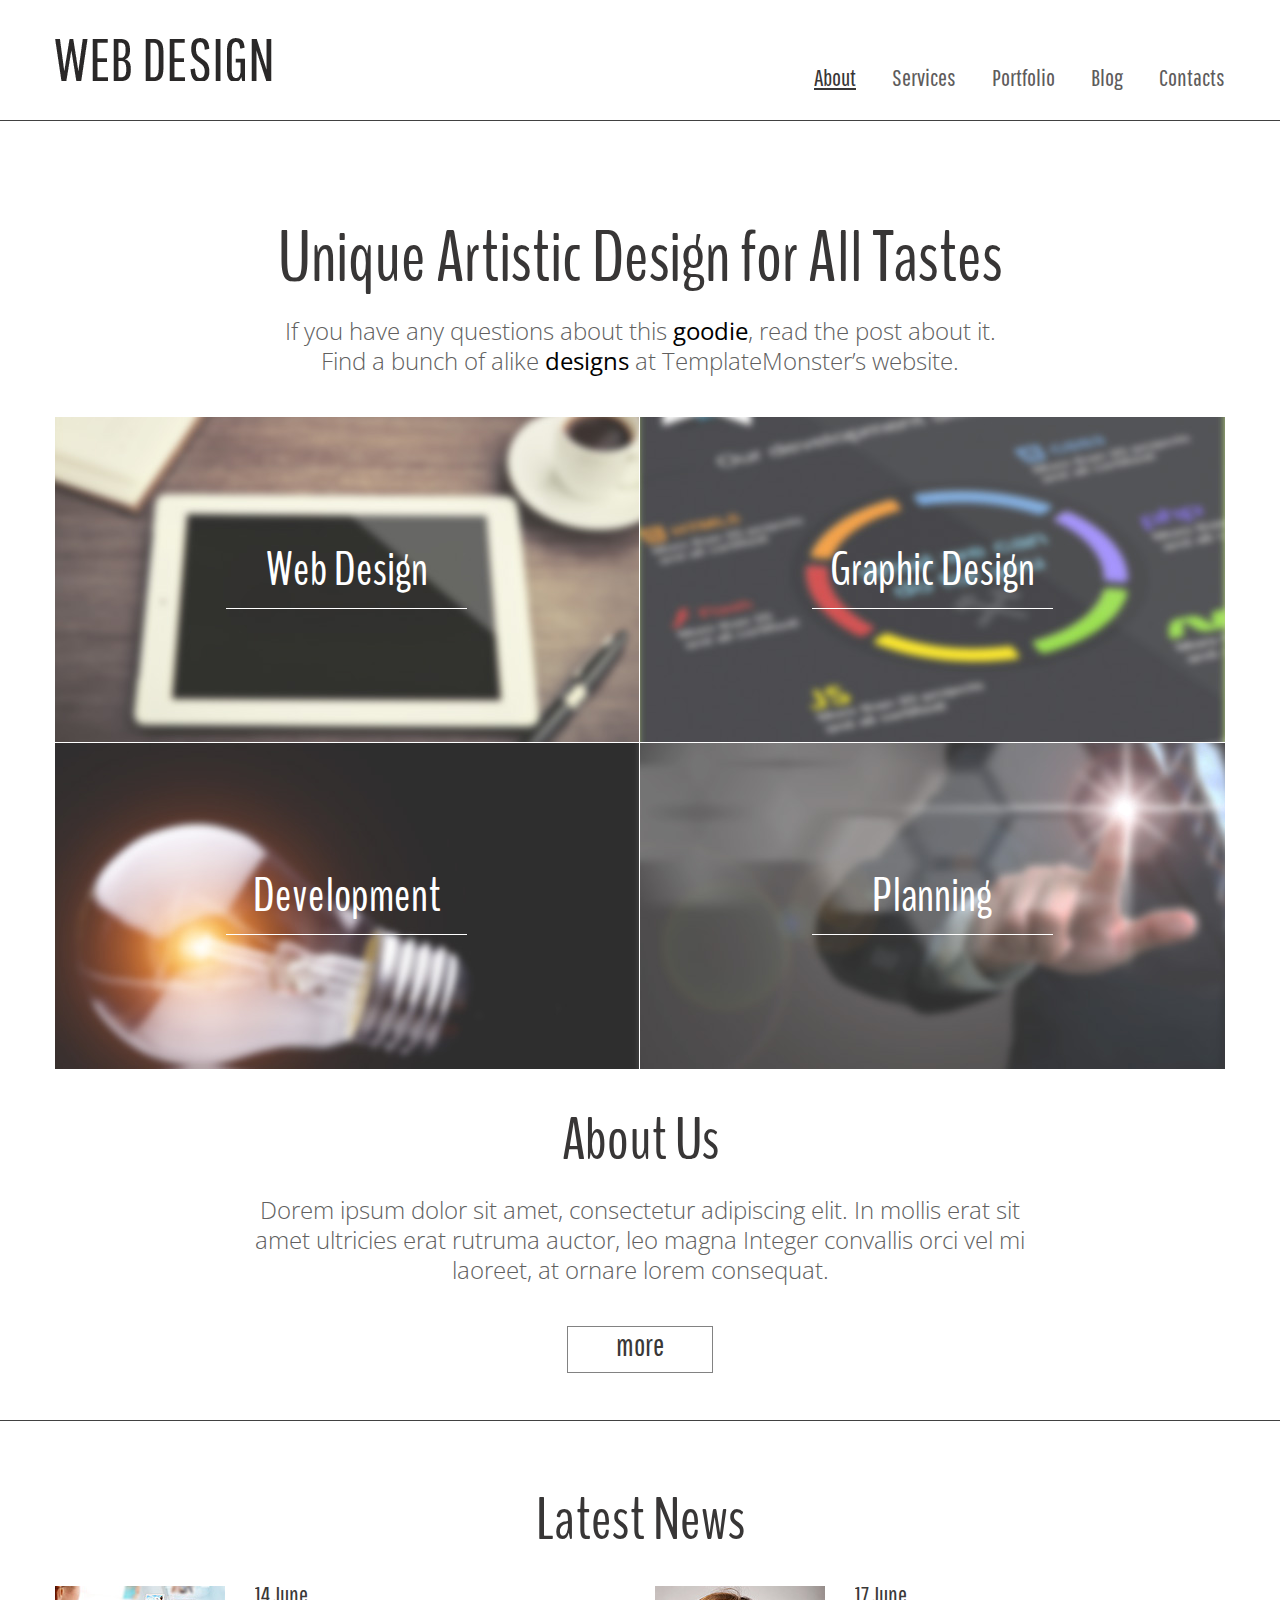
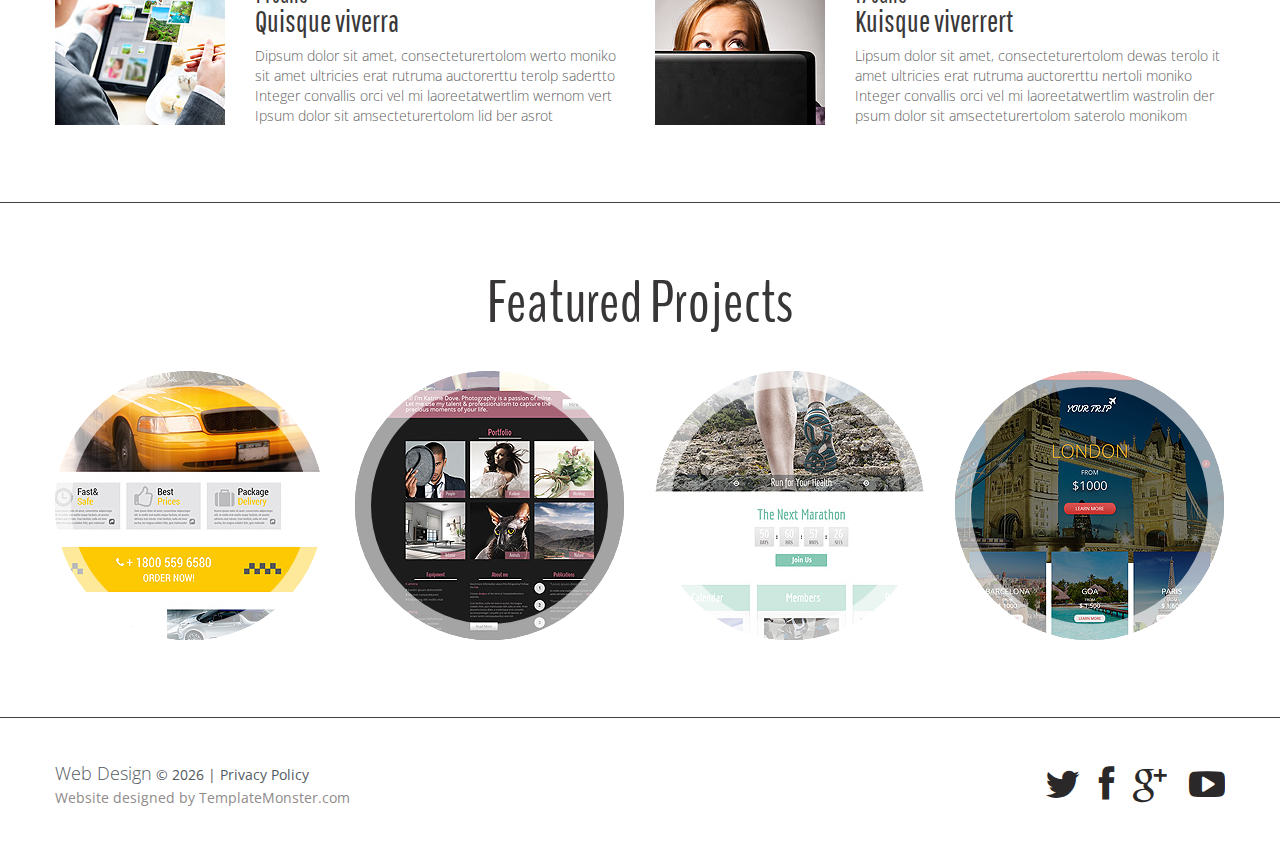
<file: site/index.html>
<!DOCTYPE html>
<html lang="en">
<head>
<title>About</title>
<meta charset="utf-8">
<meta name="format-detection" content="telephone=no">
<link rel="icon" href="images/favicon.ico">
<link rel="shortcut icon" href="images/favicon.ico">
<link rel="stylesheet" href="css/stuck.css">
<link rel="stylesheet" href="css/style.css">
<link rel="stylesheet" href="css/ihover.css">
<script src="js/jquery.js"></script>
<script src="js/jquery-migrate-1.1.1.js"></script>
<script src="js/script.js"></script>
<script src="js/superfish.js"></script>
<script src="js/jquery.equalheights.js"></script>
<script src="js/jquery.mobilemenu.js"></script>
<script src="js/jquery.easing.1.3.js"></script>
<script src="js/tmStickUp.js"></script>
<script src="js/jquery.ui.totop.js"></script>
<script>
 $(document).ready(function(){
  $().UItoTop({ easingType: 'easeOutQuart' });
  $('#stuck_container').tmStickUp({});
  });
</script>
<!--[if lt IE 9]>
 <div style=' clear: both; text-align:center; position: relative;'>
   <a href="http://windows.microsoft.com/en-US/internet-explorer/products/ie/home?ocid=ie6_countdown_bannercode">
     <img src="http://storage.ie6countdown.com/assets/100/images/banners/warning_bar_0000_us.jpg" border="0" height="42" width="820" alt="You are using an outdated browser. For a faster, safer browsing experience, upgrade for free today." />
   </a>
</div>
<script src="js/html5shiv.js"></script>
<link rel="stylesheet" media="screen" href="css/ie.css">
<![endif]-->
<!--[if lt IE 10]>
<link rel="stylesheet" media="screen" href="css/ie1.css">
<![endif]-->
</head>
<body class="page1" id="top">
<!--==============================
              header
=================================-->
<header>
<!--==============================
            Stuck menu
=================================-->
  <section id="stuck_container">
    <div class="container">
      <div class="row">
        <div class="grid_12">
        <h1>
          <a href="index.html">
            <img src="images/logo.png" alt="Logo alt">
          </a>
        </h1>
          <div class="navigation ">
            <nav>
              <ul class="sf-menu">
               <li class="current"><a href="index.html">About</a></li>
               <li><a href="index-1.html">Services</a></li>
               <li><a href="index-2.html">Portfolio</a></li>
               <li><a href="index-3.html">Blog</a></li>
               <li><a href="index-4.html">Contacts</a></li>
             </ul>
            </nav>
            <div class="clear"></div>
          </div>
        </div>
      </div>
    </div>
  </section>
</header>
<!--=====================
          Content
======================-->
<section class="content"><div class="ic">More Website Templates @ TemplateMonster.com - June 16, 2014!</div>
  <div class="container">
    <div class="row">
      <div class="grid_12">
        <div class="ta__center">
          <h2>Unique Artistic Design for All Tastes</h2>
          <div class="st1">If you have any questions about this <span class="color1"><a href="http://blog.templatemonster.com/free-website-templates/" rel="nofollow">goodie</a></span>, read the post about it. <br> Find a bunch of alike <span class="color1"><a href="http://www.templatemonster.com/properties/topic/design-photography/" rel="nofollow">designs</a></span> at TemplateMonster’s website.</div>
          <div class="banners">
            <a href="#" class="banner">
              <img src="images/bann_img1.jpg" alt="">
              <div class="bann_capt"><span>Web Design</span></div>
            </a>
            <a href="#" class="banner">
              <img src="images/bann_img2.jpg" alt="">
              <div class="bann_capt"><span>Graphic Design</span></div>
            </a>
            <a href="#" class="banner">
              <img src="images/bann_img3.jpg" alt="">
              <div class="bann_capt"><span>Development</span></div>
            </a>
            <a href="#" class="banner">
              <img src="images/bann_img4.jpg" alt="">
              <div class="bann_capt"><span>Planning</span></div>
            </a>
          </div>
          <div class="clear"></div>
          <h3>About Us</h3>
          <div class="row">
            <div class="grid_8 preffix_2">
              <div class="st1">Dorem ipsum dolor sit amet, consectetur adipiscing elit. In mollis erat sit amet ultricies erat rutruma auctor, leo magna Integer convallis orci vel mi laoreet, at ornare lorem consequat.</div>
              <a href="#" class="btn">more</a>
            </div>
          </div>
        </div>
      </div>
    </div>
  </div>
  <div class="clear sep__1"></div>
  <div class="container">
    <div class="row">
      <div class="grid_12">
        <h3 class="head1">Latest News</h3>
      </div>
      <div class="grid_6">
        <img src="images/page1_img1.jpg" alt="" class="img_inner fleft">
        <div class="extra_wrapper">
          <div class="text1">
            <time datetime="2014-01-01">14 June </time>
            <a href="#">Quisque viverra</a>
          </div>
          Dipsum dolor sit amet, consecteturertolom  werto moniko
          sit amet ultricies erat rutruma auctorerttu terolp sadertto
          Integer convallis orci vel mi laoreetatwertlim wernom vert
          Ipsum dolor sit amsecteturertolom  lid ber asrot
        </div>
        <div class="clear"></div>
      </div>
      <div class="grid_6">
        <img src="images/page1_img2.jpg" alt="" class="img_inner fleft">
        <div class="extra_wrapper">
          <div class="text1">
            <time datetime="2014-01-01">17 June </time>
            <a href="#">Kuisque viverrert</a>
          </div>
          Lipsum dolor sit amet, consecteturertolom  dewas terolo
          it amet ultricies erat rutruma auctorerttu nertoli moniko
          Integer convallis orci vel mi laoreetatwertlim wastrolin der
          psum dolor sit amsecteturertolom  saterolo monikom
        </div>
        <div class="clear"></div>
      </div>
    </div>
  </div>
  <div class="clear sep__1 sp__1"></div>
  <div class="container">
    <div class="row">
      <div class="grid_12">
        <h3>Featured Projects</h3>
      </div>
      <div class="grid_3">
        <div class="ih-item circle effect2 left_to_right"><a href="#">
        <div class="img"><img src="images/circ_img1.jpg" alt="img"></div>
        <div class="info">
          <h3>Taxi Company</h3>
          <p>learn more</p>
        </div></a></div>
      </div>
      <div class="grid_3">
        <div class="ih-item circle effect2 left_to_right"><a href="#">
        <div class="img"><img src="images/circ_img2.jpg" alt="img"></div>
        <div class="info">
          <h3>Mod Portfolio</h3>
          <p>learn more</p>
        </div></a></div>
      </div>
      <div class="grid_3">
        <div class="ih-item circle effect2 left_to_right"><a href="#">
        <div class="img"><img src="images/circ_img3.jpg" alt="img"></div>
        <div class="info">
          <h3>Marathon</h3>
          <p>learn more</p>
        </div></a></div>
      </div>
      <div class="grid_3">
        <div class="ih-item circle effect2 left_to_right"><a href="#">
        <div class="img"><img src="images/circ_img4.jpg" alt="img"></div>
        <div class="info">
          <h3>Travel Agency</h3>
          <p>learn more</p>
        </div></a></div>
      </div>
    </div>
  </div>
</section>
<!--==============================
              footer
=================================-->
<footer id="footer">
  <div class="container">
    <div class="row">
      <div class="grid_12">
        <div class="socials">
          <a href="#" class="fa fa-twitter"></a>
          <a href="#" class="fa fa-facebook"></a>
          <a href="#" class="fa fa-google-plus"></a>
          <a href="#" class="fa fa-youtube-play"></a>
        </div>
        <div class="copyright"><span class="brand">Web Design</span> &copy; <span id="copyright-year"></span> | <a href="#">Privacy Policy</a> <div>Website designed by <a href="http://www.templatemonster.com/" rel="nofollow">TemplateMonster.com</a></div>
        </div>
      </div>
    </div>
  </div>
</footer>
</body>
</html>
</file>
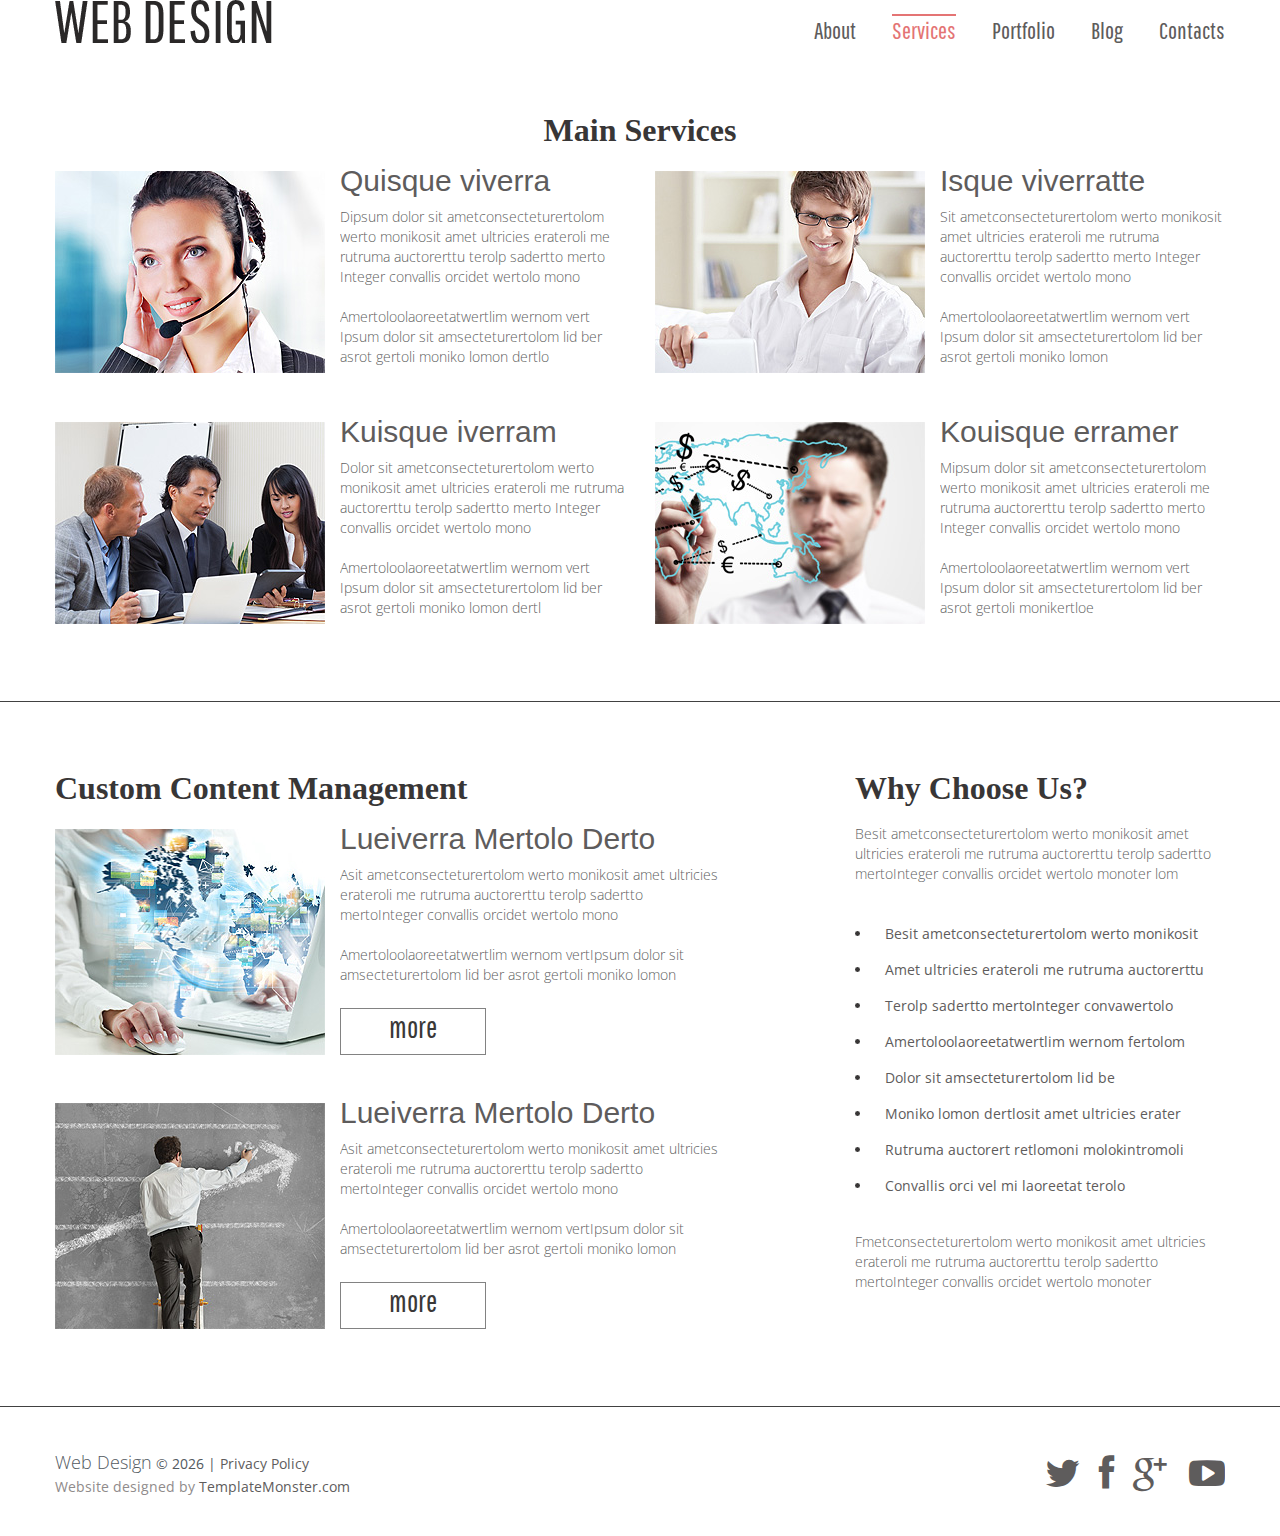
<file: index-1.html>
<!DOCTYPE html>
<html lang="en">
<head>
<title>Services</title>
<meta charset="utf-8">
<meta name="format-detection" content="telephone=no">
<link rel="icon" href="images/favicon.ico">
<link rel="shortcut icon" href="images/favicon.ico">
<link rel="stylesheet" href="css/stuck.css">
<link rel="stylesheet" href="css/style.css">
<script src="js/jquery.js"></script>
<script src="js/jquery-migrate-1.1.1.js"></script>
<script src="js/script.js"></script>
<script src="js/superfish.js"></script>
<script src="js/jquery.equalheights.js"></script>
<script src="js/jquery.mobilemenu.js"></script>
<script src="js/jquery.easing.1.3.js"></script>
<script src="js/tmStickUp.js"></script>
<script src="js/jquery.ui.totop.js"></script>
<script>
 $(document).ready(function(){
  $().UItoTop({ easingType: 'easeOutQuart' });
  $('#stuck_container').tmStickUp({});
  });
</script>
<!--[if lt IE 9]>
 <div style=' clear: both; text-align:center; position: relative;'>
   <a href="http://windows.microsoft.com/en-US/internet-explorer/products/ie/home?ocid=ie6_countdown_bannercode">
     <img src="http://storage.ie6countdown.com/assets/100/images/banners/warning_bar_0000_us.jpg" border="0" height="42" width="820" alt="You are using an outdated browser. For a faster, safer browsing experience, upgrade for free today." />
   </a>
</div>
<script src="js/html5shiv.js"></script>
<link rel="stylesheet" media="screen" href="css/ie.css">
<![endif]-->
</head>
<body id="top">
<!--==============================
              header
=================================-->
<header>
<!--==============================
            Stuck menu
=================================-->
  <section id="stuck_container">
    <div class="container">
      <div class="row">
        <div class="grid_12">
        <h1>
          <a href="index.html">
            <img src="images/logo.png" alt="Logo alt">
          </a>
        </h1>
          <div class="navigation ">
            <nav>
              <ul class="sf-menu">
               <li><a href="index.html">About</a></li>
               <li class="current"><a href="index-1.html">Services</a></li>
               <li><a href="index-2.html">Portfolio</a></li>
               <li><a href="index-3.html">Blog</a></li>
               <li><a href="index-4.html">Contacts</a></li>
             </ul>
            </nav>
            <div class="clear"></div>
          </div>
        </div>
      </div>
    </div>
  </section>
</header>
<!--=====================
          Content
======================-->
<section class="content"><div class="ic">More Website Templates @ TemplateMonster.com - June 16, 2014!</div>
  <div class="container">
    <div class="row">
      <div class="grid_12">
        <h3 class="ta__center">Main Services</h3>
      </div>
      <div class="grid_6">
        <div class="block1">
          <img src="images/page2_img1.jpg" alt="" class="img_inner fleft">
          <div class="extra_wrapper">
            <div class="text1"><a href="#">Quisque viverra</a></div>
            <p>Dipsum dolor sit ametconsecteturertolom  werto monikosit amet ultricies erateroli me rutruma auctorerttu terolp sadertto merto Integer convallis orcidet wertolo mono</p>
            Amertoloolaoreetatwertlim wernom vert Ipsum dolor sit amsecteturertolom  lid ber asrot gertoli moniko lomon dertlo
          </div>
        </div>
      </div>
      <div class="grid_6">
        <div class="block1">
          <img src="images/page2_img2.jpg" alt="" class="img_inner fleft">
          <div class="extra_wrapper">
            <div class="text1"><a href="#">Isque viverratte</a></div>
            <p>Sit ametconsecteturertolom  werto monikosit amet ultricies erateroli me rutruma auctorerttu terolp sadertto merto Integer convallis orcidet wertolo mono</p>
            Amertoloolaoreetatwertlim wernom vert Ipsum dolor sit amsecteturertolom  lid ber asrot gertoli moniko lomon
          </div>
        </div>
      </div>
      <div class="clear sep__2"></div>
      <div class="grid_6">
        <div class="block1">
          <img src="images/page2_img3.jpg" alt="" class="img_inner fleft">
          <div class="extra_wrapper">
            <div class="text1"><a href="#">Kuisque iverram</a></div>
            <p>Dolor sit ametconsecteturertolom  werto monikosit amet ultricies erateroli me rutruma auctorerttu terolp sadertto merto Integer convallis orcidet wertolo mono</p>
            Amertoloolaoreetatwertlim wernom vert Ipsum dolor sit amsecteturertolom  lid ber asrot gertoli moniko lomon dertl
          </div>
        </div>
      </div>
      <div class="grid_6">
        <div class="block1">
          <img src="images/page2_img4.jpg" alt="" class="img_inner fleft">
          <div class="extra_wrapper">
            <div class="text1"><a href="#">Kouisque erramer</a></div>
            <p>Mipsum dolor sit ametconsecteturertolom  werto monikosit amet ultricies erateroli me rutruma auctorerttu terolp sadertto merto Integer convallis orcidet wertolo mono</p>
            Amertoloolaoreetatwertlim wernom vert Ipsum dolor sit amsecteturertolom  lid ber asrot gertoli monikertloe
          </div>
        </div>
      </div>
    </div>
  </div>
  <div class="clear sep__1 sp__2"></div>
  <div class="container">
    <div class="row">
      <div class="grid_7">
        <h3>Custom Content Management</h3>
        <img src="images/page2_img5.jpg" alt="" class="img_inner fleft">
        <div class="extra_wrapper">
          <div class="text1"><a href="#">Lueiverra Mertolo Derto</a></div>
          <p>Asit ametconsecteturertolom  werto monikosit amet ultricies erateroli me rutruma auctorerttu terolp sadertto mertoInteger convallis orcidet wertolo mono</p>
          Amertoloolaoreetatwertlim wernom vertIpsum dolor sit amsecteturertolom  lid ber asrot gertoli moniko lomon
          <br>
          <a href="#" class="btn">more</a>
        </div>
        <div class="clear sep__3"></div>
        <img src="images/page2_img6.jpg" alt="" class="img_inner fleft">
        <div class="extra_wrapper">
          <div class="text1"><a href="#">Lueiverra Mertolo Derto</a></div>
          <p>Asit ametconsecteturertolom  werto monikosit amet ultricies erateroli me rutruma auctorerttu terolp sadertto mertoInteger convallis orcidet wertolo mono</p>
          Amertoloolaoreetatwertlim wernom vertIpsum dolor sit amsecteturertolom  lid ber asrot gertoli moniko lomon
          <br>
          <a href="#" class="btn">more</a>
        </div>
      </div>
      <div class="grid_4 preffix_1">
        <h3>Why Choose Us?</h3>
        <p>Besit ametconsecteturertolom  werto monikosit amet ultricies erateroli me rutruma auctorerttu terolp sadertto mertoInteger convallis orcidet wertolo monoter lom</p>
        <ul class="list color1">
          <li><a href="#">Besit ametconsecteturertolom  werto monikosit </a></li>
          <li><a href="#">Amet ultricies erateroli me rutruma auctorerttu </a></li>
          <li><a href="#">Terolp sadertto mertoInteger convawertolo  </a></li>
          <li><a href="#">Amertoloolaoreetatwertlim wernom fertolom </a></li>
          <li><a href="#">Dolor sit amsecteturertolom  lid be</a></li>
          <li><a href="#">Moniko lomon dertlosit amet ultricies erater </a></li>
          <li><a href="#">Rutruma auctorert retlomoni molokintromoli</a></li>
          <li><a href="#">Convallis orci vel mi laoreetat terolo </a></li>
        </ul>
        Fmetconsecteturertolom  werto monikosit amet ultricies erateroli me rutruma auctorerttu terolp sadertto mertoInteger convallis orcidet wertolo monoter
      </div>
    </div>
  </div>
</section>
<!--==============================
              footer
=================================-->
<footer id="footer">
  <div class="container">
    <div class="row">
      <div class="grid_12">
        <div class="socials">
          <a href="#" class="fa fa-twitter"></a>
          <a href="#" class="fa fa-facebook"></a>
          <a href="#" class="fa fa-google-plus"></a>
          <a href="#" class="fa fa-youtube-play"></a>
        </div>
        <div class="copyright"><span class="brand">Web Design</span> &copy; <span id="copyright-year"></span> | <a href="#">Privacy Policy</a> <div>Website designed by <a href="http://www.templatemonster.com/" rel="nofollow">TemplateMonster.com</a></div>
        </div>
      </div>
    </div>
  </div>
</footer>
</body>
</html>
</file>
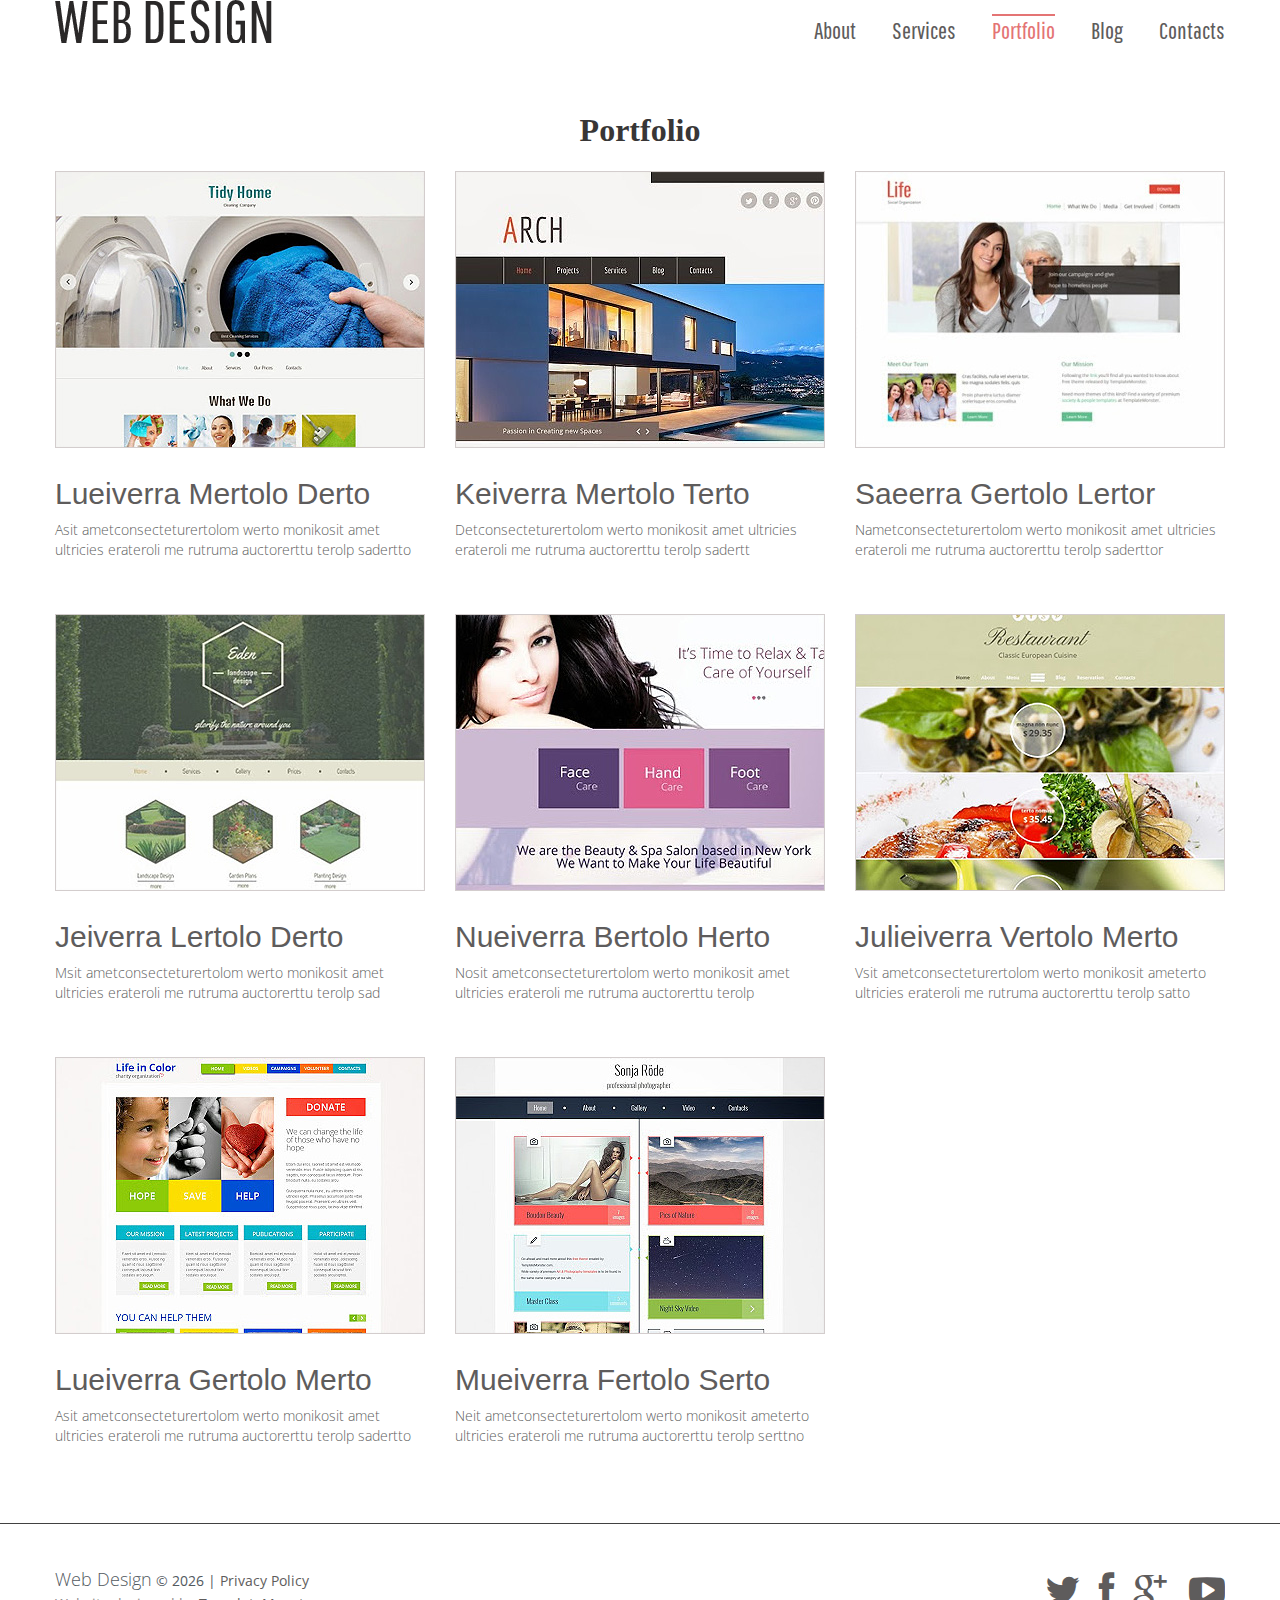
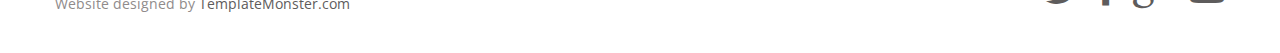
<file: index-2.html>
<!DOCTYPE html>
<html lang="en">
<head>
<title>Portfolio</title>
<meta charset="utf-8">
<meta name="format-detection" content="telephone=no">
<link rel="icon" href="images/favicon.ico">
<link rel="shortcut icon" href="images/favicon.ico">
<link rel="stylesheet" href="css/touchTouch.css">
<link rel="stylesheet" href="css/stuck.css">
<link rel="stylesheet" href="css/style.css">
<script src="js/jquery.js"></script>
<script src="js/jquery-migrate-1.1.1.js"></script>
<script src="js/script.js"></script>
<script src="js/superfish.js"></script>
<script src="js/jquery.equalheights.js"></script>
<script src="js/jquery.mobilemenu.js"></script>
<script src="js/jquery.easing.1.3.js"></script>
<script src="js/tmStickUp.js"></script>
<script src="js/jquery.ui.totop.js"></script>
<script src="js/touchTouch.jquery.js"></script>
<script>
 $(document).ready(function(){
  $().UItoTop({ easingType: 'easeOutQuart' });
  $('#stuck_container').tmStickUp({});
  $('.gallery .gall_item').touchTouch();
});
</script>
<!--[if lt IE 9]>
 <div style=' clear: both; text-align:center; position: relative;'>
   <a href="http://windows.microsoft.com/en-US/internet-explorer/products/ie/home?ocid=ie6_countdown_bannercode">
     <img src="http://storage.ie6countdown.com/assets/100/images/banners/warning_bar_0000_us.jpg" border="0" height="42" width="820" alt="You are using an outdated browser. For a faster, safer browsing experience, upgrade for free today." />
   </a>
</div>
<script src="js/html5shiv.js"></script>
<link rel="stylesheet" media="screen" href="css/ie.css">
<![endif]-->
</head>
<body id="top">
<!--==============================
              header
=================================-->
<header>
<!--==============================
            Stuck menu
=================================-->
  <section id="stuck_container">
    <div class="container">
      <div class="row">
        <div class="grid_12">
        <h1>
          <a href="index.html">
            <img src="images/logo.png" alt="Logo alt">
          </a>
        </h1>
          <div class="navigation ">
            <nav>
              <ul class="sf-menu">
               <li><a href="index.html">About</a></li>
               <li><a href="index-1.html">Services</a></li>
               <li class="current"><a href="index-2.html">Portfolio</a></li>
               <li><a href="index-3.html">Blog</a></li>
               <li><a href="index-4.html">Contacts</a></li>
             </ul>
            </nav>
            <div class="clear"></div>
          </div>
        </div>
      </div>
    </div>
  </section>
</header>
<!--=====================
          Content
======================-->
<section class="content"><div class="ic">More Website Templates @ TemplateMonster.com - June 16, 2014!</div>
  <div class="container">
    <div class="row">
      <div class="grid_12">
        <h3 class="ta__center">Portfolio</h3>
      </div>
      <div class="gallery">
        <div class="grid_4">
          <a href="images/big1.jpg" class="gall_item"><img src="images/page3_img1.jpg" alt=""></a>
          <div class="text1"><a href="#">Lueiverra Mertolo Derto</a></div>
          Asit ametconsecteturertolom  werto monikosit amet ultricies erateroli me rutruma auctorerttu terolp sadertto
        </div>
        <div class="grid_4">
          <a href="images/big2.jpg" class="gall_item"><img src="images/page3_img2.jpg" alt=""></a>
          <div class="text1"><a href="#">Keiverra Mertolo Terto</a></div>
          Detconsecteturertolom  werto monikosit amet ultricies erateroli me rutruma auctorerttu terolp sadertt
        </div>
        <div class="grid_4">
          <a href="images/big3.jpg" class="gall_item"><img src="images/page3_img3.jpg" alt=""></a>
          <div class="text1"><a href="#">Saeerra Gertolo Lertor</a></div>
          Nametconsecteturertolom  werto monikosit amet ultricies erateroli me rutruma auctorerttu terolp saderttor
        </div>
        <div class="clear sep__4"></div>
        <div class="grid_4">
          <a href="images/big4.jpg" class="gall_item"><img src="images/page3_img4.jpg" alt=""></a>
          <div class="text1"><a href="#">Jeiverra Lertolo Derto</a></div>
          Msit ametconsecteturertolom  werto monikosit amet ultricies erateroli me rutruma auctorerttu terolp sad
        </div>
        <div class="grid_4">
          <a href="images/big5.jpg" class="gall_item"><img src="images/page3_img5.jpg" alt=""></a>
          <div class="text1"><a href="#">Nueiverra Bertolo Herto</a></div>
          Nosit ametconsecteturertolom  werto monikosit amet ultricies erateroli me rutruma auctorerttu terolp
        </div>
        <div class="grid_4">
          <a href="images/big6.jpg" class="gall_item"><img src="images/page3_img6.jpg" alt=""></a>
          <div class="text1"><a href="#">Julieiverra Vertolo Merto</a></div>
          Vsit ametconsecteturertolom  werto monikosit ameterto ultricies erateroli me rutruma auctorerttu terolp satto
        </div>
        <div class="clear sep__4"></div>
        <div class="grid_4">
          <a href="images/big7.jpg" class="gall_item"><img src="images/page3_img7.jpg" alt=""></a>
          <div class="text1"><a href="#">Lueiverra Gertolo Merto</a></div>
          Asit ametconsecteturertolom  werto monikosit amet ultricies erateroli me rutruma auctorerttu terolp sadertto
        </div>
        <div class="grid_4">
          <a href="images/big8.jpg" class="gall_item"><img src="images/page3_img8.jpg" alt=""></a>
          <div class="text1"><a href="#">Mueiverra Fertolo Serto</a></div>
          Neit ametconsecteturertolom  werto monikosit ameterto ultricies erateroli me rutruma auctorerttu terolp serttno
        </div>
      </div>
    </div>
  </div>
</section>
<!--==============================
              footer
=================================-->
<footer id="footer">
  <div class="container">
    <div class="row">
      <div class="grid_12">
        <div class="socials">
          <a href="#" class="fa fa-twitter"></a>
          <a href="#" class="fa fa-facebook"></a>
          <a href="#" class="fa fa-google-plus"></a>
          <a href="#" class="fa fa-youtube-play"></a>
        </div>
        <div class="copyright"><span class="brand">Web Design</span> &copy; <span id="copyright-year"></span> | <a href="#">Privacy Policy</a> <div>Website designed by <a href="http://www.templatemonster.com/" rel="nofollow">TemplateMonster.com</a></div>
        </div>
      </div>
    </div>
  </div>
</footer>
</body>
</html>
</file>
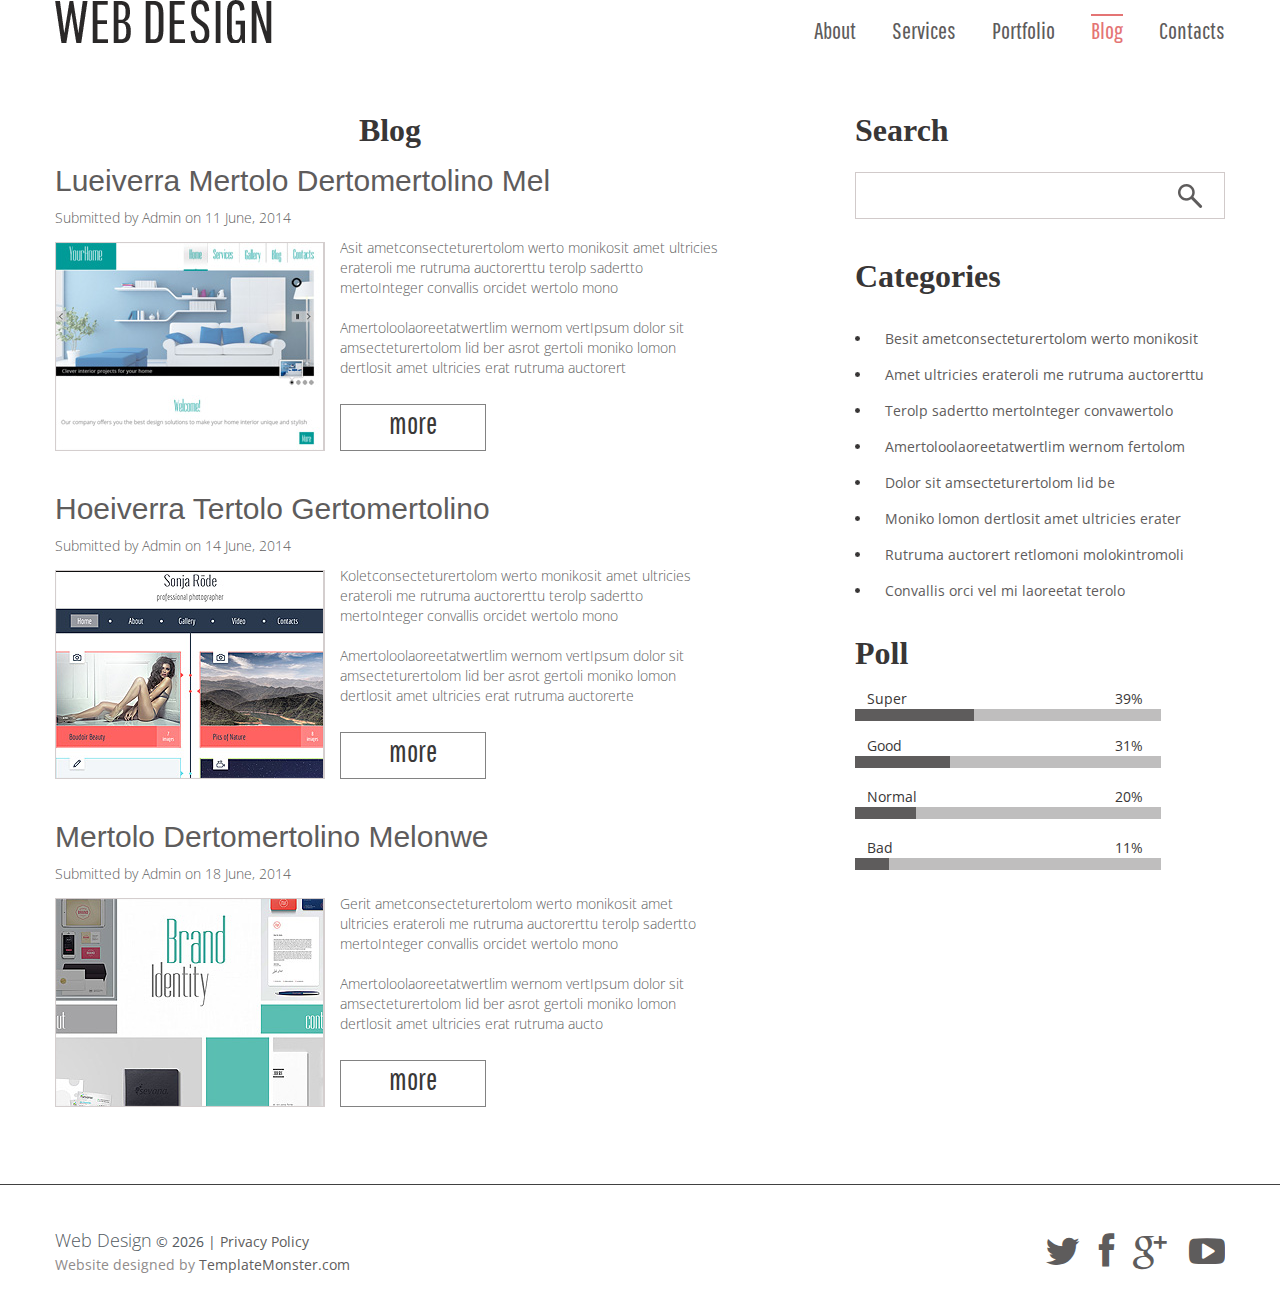
<file: index-3.html>
<!DOCTYPE html>
<html lang="en">
<head>
<title>Blog</title>
<meta charset="utf-8">
<meta name="format-detection" content="telephone=no">
<link rel="icon" href="images/favicon.ico">
<link rel="shortcut icon" href="images/favicon.ico">
<link rel="stylesheet" href="css/stuck.css">
<link rel="stylesheet" href="css/style.css">
<script src="js/jquery.js"></script>
<script src="js/jquery-migrate-1.1.1.js"></script>
<script src="js/script.js"></script>
<script src="js/superfish.js"></script>
<script src="js/jquery.equalheights.js"></script>
<script src="js/jquery.mobilemenu.js"></script>
<script src="js/jquery.easing.1.3.js"></script>
<script src="js/tmStickUp.js"></script>
<script src="js/jquery.ui.totop.js"></script>
<script>
 $(document).ready(function(){
  $().UItoTop({ easingType: 'easeOutQuart' });
  $('#stuck_container').tmStickUp({});
});
</script>
<!--[if lt IE 9]>
 <div style=' clear: both; text-align:center; position: relative;'>
   <a href="http://windows.microsoft.com/en-US/internet-explorer/products/ie/home?ocid=ie6_countdown_bannercode">
     <img src="http://storage.ie6countdown.com/assets/100/images/banners/warning_bar_0000_us.jpg" border="0" height="42" width="820" alt="You are using an outdated browser. For a faster, safer browsing experience, upgrade for free today." />
   </a>
</div>
<script src="js/html5shiv.js"></script>
<link rel="stylesheet" media="screen" href="css/ie.css">
<![endif]-->
</head>
<body id="top">
<!--==============================
              header
=================================-->
<header>
<!--==============================
            Stuck menu
=================================-->
  <section id="stuck_container">
    <div class="container">
      <div class="row">
        <div class="grid_12">
        <h1>
          <a href="index.html">
            <img src="images/logo.png" alt="Logo alt">
          </a>
        </h1>
          <div class="navigation ">
            <nav>
              <ul class="sf-menu">
               <li><a href="index.html">About</a></li>
               <li><a href="index-1.html">Services</a></li>
               <li><a href="index-2.html">Portfolio</a></li>
               <li class="current"><a href="index-3.html">Blog</a></li>
               <li><a href="index-4.html">Contacts</a></li>
             </ul>
            </nav>
            <div class="clear"></div>
          </div>
        </div>
      </div>
    </div>
  </section>
</header>
<!--=====================
          Content
======================-->
<section class="content"><div class="ic">More Website Templates @ TemplateMonster.com - June 16, 2014!</div>
  <div class="container">
    <div class="row">
      <div class="grid_7">
        <h3 class="ta__center">Blog</h3>
        <div class="blog">
            <div class="text1"><a href="#">Lueiverra Mertolo Dertomertolino Mel</a></div>
            <div class="blog_links">Submitted by
              <a href="#">Admin</a> on
              <time datetime="2014-01-01">11 June, 2014</time>
            </div>
            <img src="images/page4_img1.jpg" alt="" class="img_inner fleft">
            <div class="extra_wrapper">
              <p>Asit ametconsecteturertolom  werto monikosit amet ultricies erateroli me rutruma auctorerttu terolp sadertto mertoInteger convallis orcidet wertolo mono</p>
              Amertoloolaoreetatwertlim wernom vertIpsum dolor sit amsecteturertolom  lid ber asrot gertoli moniko lomon dertlosit amet ultricies erat rutruma auctorert
              <br>
              <a href="#" class="btn">more</a>
            </div>
          </div>
          <div class="blog">
            <div class="text1"><a href="#">Hoeiverra Tertolo Gertomertolino </a></div>
            <div class="blog_links">Submitted by
              <a href="#">Admin</a> on
              <time datetime="2014-01-01">14 June, 2014</time>
            </div>
            <img src="images/page4_img2.jpg" alt="" class="img_inner fleft">
            <div class="extra_wrapper">
              <p>Koletconsecteturertolom  werto monikosit amet ultricies erateroli me rutruma auctorerttu terolp sadertto mertoInteger convallis orcidet wertolo mono</p>
              Amertoloolaoreetatwertlim wernom vertIpsum dolor sit amsecteturertolom  lid ber asrot gertoli moniko lomon dertlosit amet ultricies erat rutruma auctorerte
              <br>
              <a href="#" class="btn">more</a>
            </div>
          </div>
          <div class="blog">
            <div class="text1"><a href="#">Mertolo Dertomertolino Melonwe</a></div>
            <div class="blog_links">Submitted by
              <a href="#">Admin</a> on
              <time datetime="2014-01-01">18 June, 2014</time>
            </div>
            <img src="images/page4_img3.jpg" alt="" class="img_inner fleft">
            <div class="extra_wrapper">
              <p>Gerit ametconsecteturertolom  werto monikosit amet ultricies erateroli me rutruma auctorerttu terolp sadertto mertoInteger convallis orcidet wertolo mono</p>
              Amertoloolaoreetatwertlim wernom vertIpsum dolor sit amsecteturertolom  lid ber asrot gertoli moniko lomon dertlosit amet ultricies erat rutruma aucto
              <br>
              <a href="#" class="btn">more</a>
            </div>
          </div>
      </div>
      <div class="grid_4 preffix_1">
        <h3>Search</h3>
        <form id="search" action="search.php" method="GET">
        <div class="rel">
          <label>
            <input type="text" name="s">
          </label>
          <a onClick="document.getElementById('search').submit()" class=""></a>
        </div>
         <div class="clear"></div>
       </form>
       <h3>Categories</h3>
       <ul class="list color1">
         <li><a href="#">Besit ametconsecteturertolom  werto monikosit </a></li>
         <li><a href="#">Amet ultricies erateroli me rutruma auctorerttu </a></li>
         <li><a href="#">Terolp sadertto mertoInteger convawertolo  </a></li>
         <li><a href="#">Amertoloolaoreetatwertlim wernom fertolom </a></li>
         <li><a href="#">Dolor sit amsecteturertolom  lid be</a></li>
         <li><a href="#">Moniko lomon dertlosit amet ultricies erater </a></li>
         <li><a href="#">Rutruma auctorert retlomoni molokintromoli</a></li>
         <li><a href="#">Convallis orci vel mi laoreetat terolo </a></li>
       </ul>
       <h3>Poll</h3>
       <ul class="rate">
         <li>
           <span>Super</span>
           <span>39%</span>
           <div class="bar">
             <div class="scale"></div>
           </div>
         </li>
         <li>
           <span>Good</span>
           <span>31%</span>
           <div class="bar">
             <div class="scale"></div>
           </div>
         </li>
         <li>
           <span>Normal</span>
           <span>20%</span>
           <div class="bar">
             <div class="scale"></div>
           </div>
         </li>
         <li>
           <span>Bad </span>
           <span>11%</span>
           <div class="bar">
             <div class="scale"></div>
           </div>
         </li>
       </ul>
      </div>
    </div>
  </div>
</section>
<!--==============================
              footer
=================================-->
<footer id="footer">
  <div class="container">
    <div class="row">
      <div class="grid_12">
        <div class="socials">
          <a href="#" class="fa fa-twitter"></a>
          <a href="#" class="fa fa-facebook"></a>
          <a href="#" class="fa fa-google-plus"></a>
          <a href="#" class="fa fa-youtube-play"></a>
        </div>
        <div class="copyright"><span class="brand">Web Design</span> &copy; <span id="copyright-year"></span> | <a href="#">Privacy Policy</a> <div>Website designed by <a href="http://www.templatemonster.com/" rel="nofollow">TemplateMonster.com</a></div>
        </div>
      </div>
    </div>
  </div>
</footer>
</body>
</html>
</file>
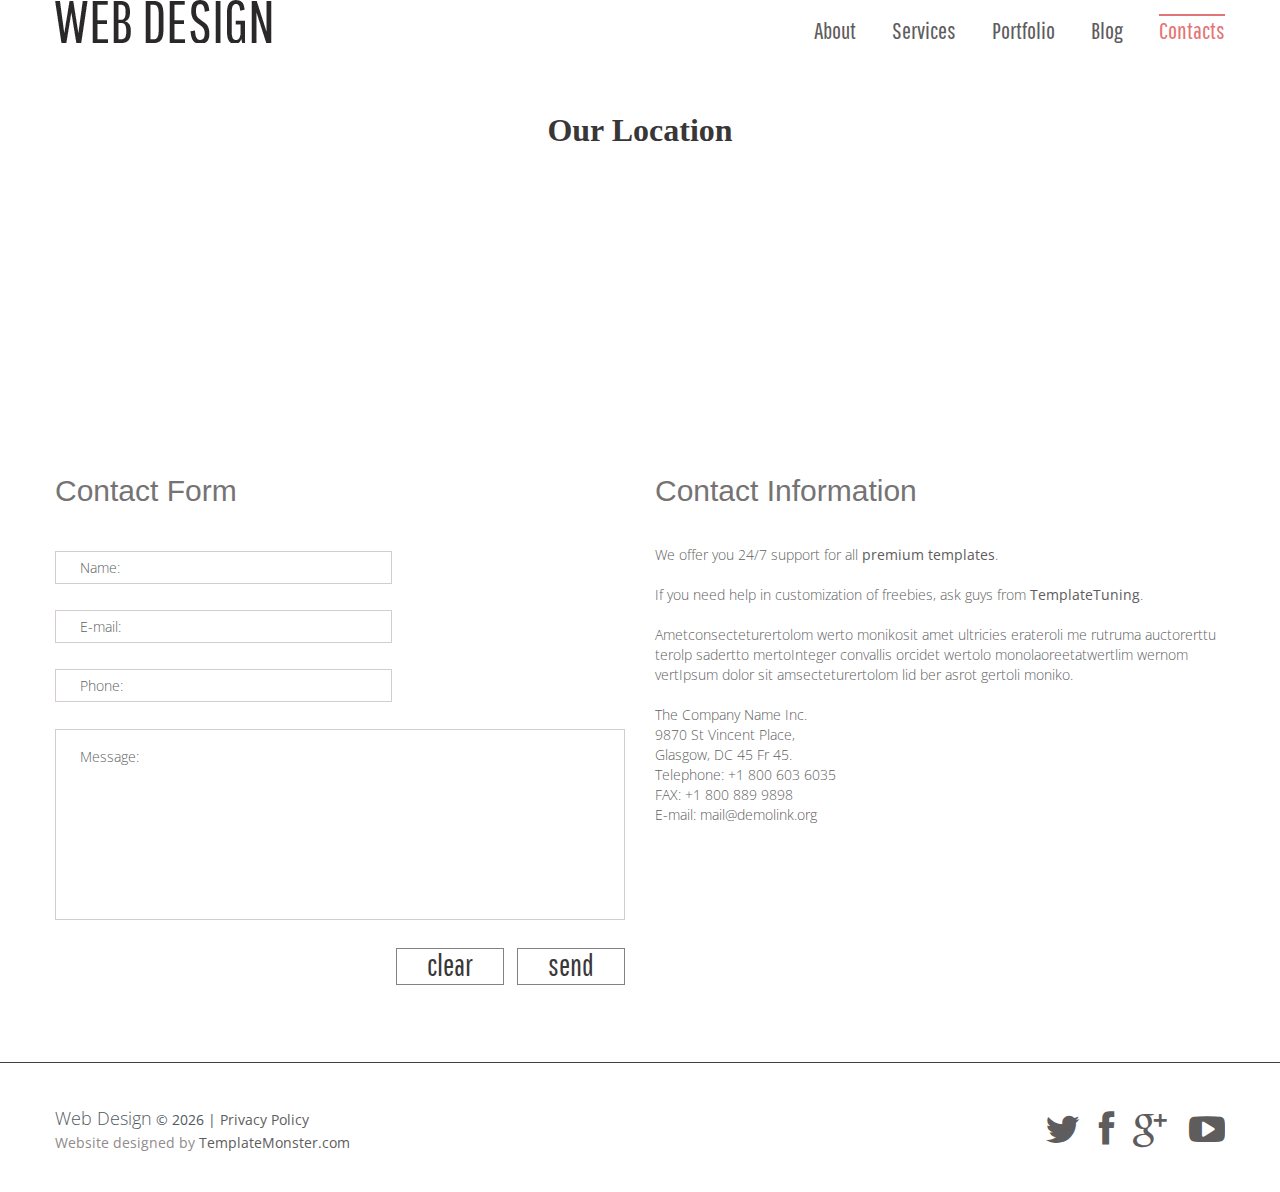
<file: index-4.html>
<!DOCTYPE html>
<html lang="en">
<head>
<title>Contacts</title>
<meta charset="utf-8">
<meta name="format-detection" content="telephone=no">
<link rel="icon" href="images/favicon.ico">
<link rel="shortcut icon" href="images/favicon.ico">
<link rel="stylesheet" href="css/stuck.css">
<link rel="stylesheet" href="css/form.css">
<link rel="stylesheet" href="css/style.css">
<script src="js/jquery.js"></script>
<script src="js/jquery-migrate-1.1.1.js"></script>
<script src="js/script.js"></script>
<script src="js/superfish.js"></script>
<script src="js/jquery.equalheights.js"></script>
<script src="js/jquery.mobilemenu.js"></script>
<script src="js/jquery.easing.1.3.js"></script>
<script src="js/tmStickUp.js"></script>
<script src="js/modal.js"></script>
<script src="js/TMForm.js"></script>
<script src="js/jquery.ui.totop.js"></script>
<script>
 $(document).ready(function(){
  $().UItoTop({ easingType: 'easeOutQuart' });
  $('#stuck_container').tmStickUp({});
});
</script>
<!--[if lt IE 9]>
 <div style=' clear: both; text-align:center; position: relative;'>
   <a href="http://windows.microsoft.com/en-US/internet-explorer/products/ie/home?ocid=ie6_countdown_bannercode">
     <img src="http://storage.ie6countdown.com/assets/100/images/banners/warning_bar_0000_us.jpg" border="0" height="42" width="820" alt="You are using an outdated browser. For a faster, safer browsing experience, upgrade for free today." />
   </a>
</div>
<script src="js/html5shiv.js"></script>
<link rel="stylesheet" media="screen" href="css/ie.css">
<![endif]-->
</head>
<body id="top">
<!--==============================
              header
=================================-->
<header>
<!--==============================
            Stuck menu
=================================-->
  <section id="stuck_container">
    <div class="container">
      <div class="row">
        <div class="grid_12">
        <h1>
          <a href="index.html">
            <img src="images/logo.png" alt="Logo alt">
          </a>
        </h1>
          <div class="navigation ">
            <nav>
              <ul class="sf-menu">
               <li><a href="index.html">About</a></li>
               <li><a href="index-1.html">Services</a></li>
               <li><a href="index-2.html">Portfolio</a></li>
               <li><a href="index-3.html">Blog</a></li>
               <li class="current"><a href="index-4.html">Contacts</a></li>
             </ul>
            </nav>
            <div class="clear"></div>
          </div>
        </div>
      </div>
    </div>
  </section>
</header>
<!--=====================
          Content
======================-->
<section class="content"><div class="ic">More Website Templates @ TemplateMonster.com - June 16, 2014!</div>
  <div class="container">
    <div class="row">
      <div class="grid_12">
        <h3 class="ta__center">Our Location</h3>
        <div class="map">
          <figure class="">
          <iframe src="https://www.google.com/maps/embed?pb=!1m14!1m12!1m3!1d24214.807650104907!2d-73.94846048422478!3d40.65521573400813!2m3!1f0!2f0!3f0!3m2!1i1024!2i768!4f13.1!5e0!3m2!1sen!2sus!4v1395650655094" style="border:0"></iframe>
          </figure>
        </div>
      </div>
      <div class="grid_6">
        <div class="text1 tx__1">Contact Form</div>
          <form id="form" >
            <div class="form_spinner">
              <img src="images/Preloader_4.gif" alt="">
            </div>
            <div class="modal fade response-message">
              <div class="modal-dialog">
                <div class="modal-content">
                  <div class="modal-header">
                    <button type="button" class="close" data-dismiss="modal" aria-hidden="true">&times;</button>
                    <h4 class="modal-title">Modal title</h4>
                  </div>
                  <div class="modal-body">
                    asfasfasf
                  </div>
                </div>
              </div>
            </div>
            <div class="response-error-message"></div>
                <label class="name">
                  <input type="text" name="name" placeholder="Name:" value="" data-constraints="@Required @JustLetters" />
                  <span class="empty-message">*This field is required.</span>
                  <span class="error-message">*This is not a valid name.</span>
                </label>
                <label class="email">
                  <input type="text" name="email" placeholder="E-mail:" value="" data-constraints="@Required @Email" />
                  <span class="empty-message">*This field is required.</span>
                  <span class="error-message">*This is not a valid email.</span>
                </label>
                <label class="phone">
                  <input type="text" name="phone" placeholder="Phone:" value="" data-constraints="@Required @JustNumbers"/>
                  <span class="empty-message">*This field is required.</span>
                  <span class="error-message">*This is not a valid phone.</span>
                </label>
                <label class="message">
                  <textarea name="message" placeholder="Message:" data-constraints='@Required @Length(min=20,max=999999)'></textarea>
                  <span class="empty-message">*This field is required.</span>
                  <span class="error-message">*The message is too short.</span>
                </label>
                <div class="clear"></div>
                <div class="btns">
                  <a href="#" data-type="reset" class="btn">clear</a>
                  <a href="#" data-type="submit" class="btn">send</a>
                </div>
          </form>
      </div>
      <div class="grid_6">
        <div class="text1 tx__1">Contact Information</div>
        <p>We offer you 24/7 support for all <span class="color1 fw1"><a href="http://www.templatemonster.com/" rel="nofollow">premium templates</a></span>. </p>
        <p>If you need help in customization of freebies, ask guys from <span class="color1 fw1"><a href="http://www.templatetuning.com/" rel="nofollow">TemplateTuning</a></span>.</p>
        <p>Ametconsecteturertolom  werto monikosit amet ultricies erateroli me rutruma auctorerttu terolp sadertto mertoInteger convallis orcidet wertolo monolaoreetatwertlim wernom vertIpsum dolor sit amsecteturertolom  lid ber asrot gertoli moniko.</p>
        The Company Name Inc. <br>
        9870 St Vincent Place, <br>
        Glasgow, DC 45 Fr 45. <br>
        Telephone: +1 800 603 6035 <br>
        FAX: +1 800 889 9898 <br>
        E-mail: <a href="#">mail@demolink.org</a>
      </div>
    </div>
  </div>
</section>
<!--==============================
              footer
=================================-->
<footer id="footer">
  <div class="container">
    <div class="row">
      <div class="grid_12">
        <div class="socials">
          <a href="#" class="fa fa-twitter"></a>
          <a href="#" class="fa fa-facebook"></a>
          <a href="#" class="fa fa-google-plus"></a>
          <a href="#" class="fa fa-youtube-play"></a>
        </div>
        <div class="copyright"><span class="brand">Web Design</span> &copy; <span id="copyright-year"></span> | <a href="#">Privacy Policy</a> <div>Website designed by <a href="http://www.templatemonster.com/" rel="nofollow">TemplateMonster.com</a></div>
        </div>
      </div>
    </div>
  </div>
</footer>
</body>
</html>
</file>
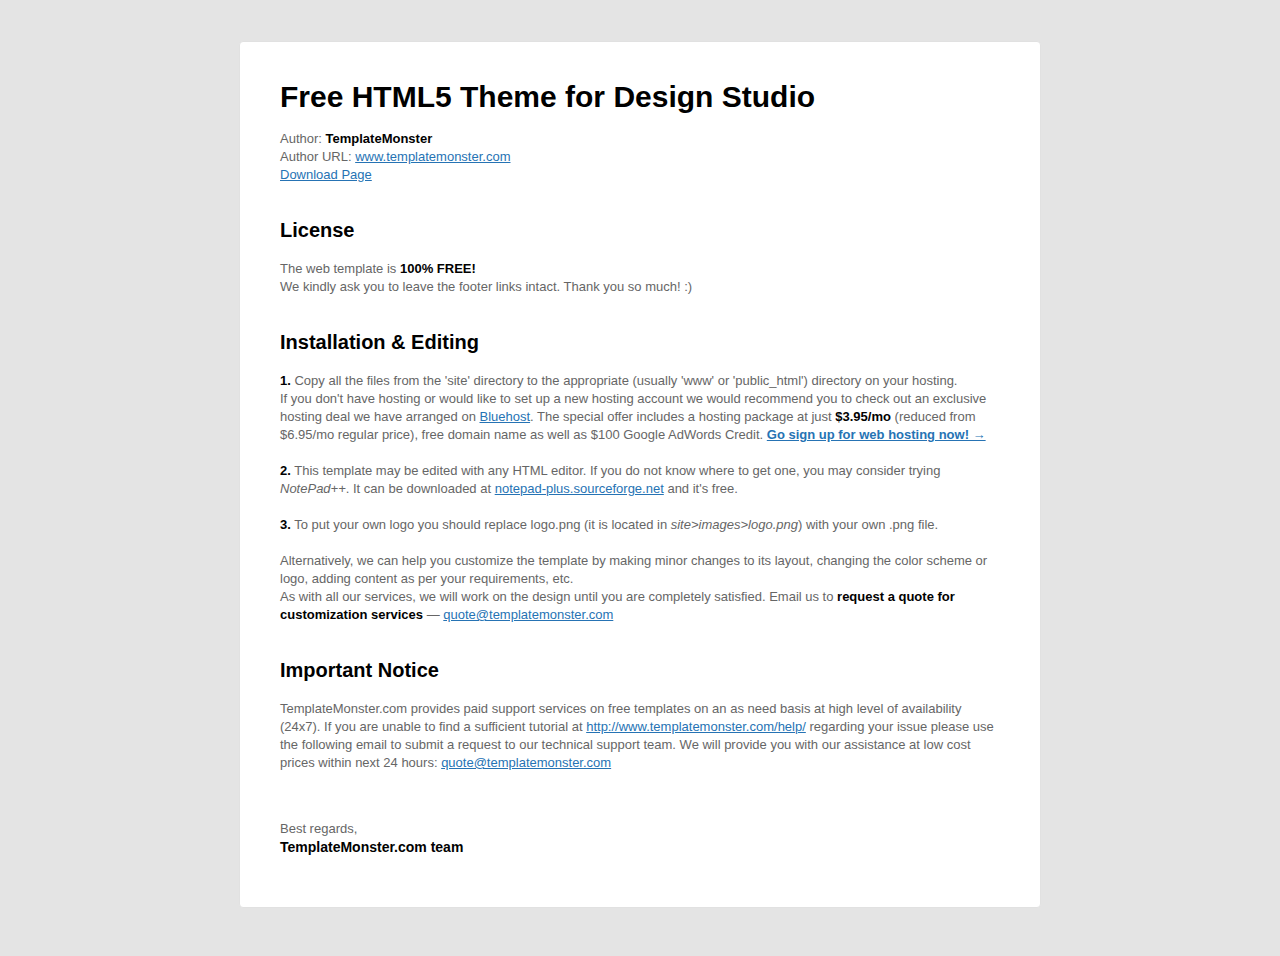
<file: readme.html>
﻿<!DOCTYPE HTML>
<html lang="en-US">
<head>
	<meta charset="UTF-8">
	<script type="text/javascript">var NREUMQ=NREUMQ||[];NREUMQ.push(["mark","firstbyte",new Date().getTime()]);</script><title>Free Template from TemplateMonster.com ReadMe</title>
</head>
<body bgcolor="#e4e4e4">
	<table style="font-size: 11px; line-height: 14px; color: #666666; font-family: Helvetica, Arial, sans-serif;" border="0" cellspacing="0" cellpadding="0" width="100%" align="center" bgcolor="#e4e4e4">
	<tr>
	<td>
	<table style="font-size: 11px; line-height: 14px; color: #666666;" border="0" cellspacing="0" cellpadding="0" width="800" align="center">
	<tr>
	<td style="line-height: 0; font-size: 0;" height="20">&nbsp;</td>
	</tr>
	<tr>
	<td style="line-height: 0; font-size: 0;" height="13">&nbsp;</td>
	</tr>
	</table>
	<table style="font-size: 13px; line-height: 18px; color: #666666; border-radius: 4px; border: #e1e1e1 1px solid;" border="0" cellspacing="0" cellpadding="0" width="648" align="center" bgcolor="#ffffff">
	<tr>
	<td>
	<table style="font-size: 13px; line-height: 18px; color: #666666;" border="0" cellspacing="0" cellpadding="0" width="800" align="center">
	<tr>
	<td style="line-height: 0; font-size: 0;" colspan="3" height="45">&nbsp;</td>
	</tr>
	<tr>
	<td width="40">&nbsp;</td>
	<td><strong style="font-size:30px;line-height:20px;color:#000000;font-weight:bold">Free HTML5 Theme for Design Studio</strong><br><br>
	Author: <strong style="color: #010101;">TemplateMonster</strong><br>
	Author URL: <a href="http://www.templatemonster.com/" style="color:#2673b4; text-decoration:underline;">www.templatemonster.com</a><br>
	<a href="http://www.templatemonster.com/free-templates/free-html5-theme-for-web-design-studio.php" style="color:#2673b4; text-decoration:underline;">Download Page</a><br><br><br>

	<strong style="font-size:20px;line-height:20px;color:#000000;font-weight:bold">License</strong><br><br>
	The web template is <strong style="color: #010101;">100% FREE!</strong><br> We kindly ask you to leave the footer links intact. Thank you so much! :) <br><br><br>

	<strong style="font-size:20px;line-height:20px;color:#000000;font-weight:bold">Installation & Editing</strong><br><br>

	<strong style="color: #010101;">1.</strong> Copy all the files from the 'site' directory to the appropriate (usually 'www' or 'public_html') directory on your hosting.<br> 
	If you don't have hosting or would like to set up a new hosting account we would recommend you to check out an exclusive hosting deal we have arranged on <a href="http://www.bluehost.com/track/template/freetemplates" style="color:#2673b4; text-decoration:underline;">Bluehost</a>. The special offer includes a hosting package at just <strong style="color: #010101;">$3.95/mo</strong> (reduced from $6.95/mo regular price), free domain name as well as $100 Google AdWords Credit. 
	<a href="http://www.bluehost.com/track/template/freetemplates" style="color:#2673b4; text-decoration:underline;"><strong>Go sign up for web hosting now!</strong> → </a> <br><br>

	<strong style="color: #010101;">2.</strong> This template may be edited with any HTML editor. If you do not know where to get one, you may consider trying <i>NotePad++</i>. It can be downloaded at <a href="http://notepad-plus.sourceforge.net/" style="color:#2673b4; text-decoration:underline;">notepad-plus.sourceforge.net</a> and it's free. <br><br>

	<strong style="color: #010101;">3.</strong> To put your own logo you should replace logo.png (it is located in <i>site>images>logo.png</i>) with your own .png file. <br><br>
	Alternatively, we can help you customize the template by making minor changes to its layout, changing the color scheme or logo, adding content as per your requirements, etc. <br>
	As with all our services, we will work on the design until you are completely satisfied. Email us to <strong style="color: #010101;">request a quote for customization services</strong> — <a href="mailto:quote@templatemonster.com" style="color:#2673b4; text-decoration:underline;">quote@templatemonster.com</a> <br><br><br>

	<strong style="font-size:20px;line-height:20px;color:#000000;font-weight:bold">Important Notice</strong><br><br>
	TemplateMonster.com provides paid support services on free templates on an as need basis at high level of availability (24x7). 
	If you are unable to find a sufficient tutorial at <a href="http://www.templatemonster.com/help/" style="color:#2673b4; text-decoration:underline;">http://www.templatemonster.com/help/</a> regarding your issue please use the following email to submit a request to our technical support team. 
	We will provide you with our assistance at low cost prices within next 24 hours: <a href="mailto:quote@templatemonster.com" style="color:#2673b4; text-decoration:underline;">quote@templatemonster.com</a><br><br>



	</td>
	<td width="40">&nbsp;</td>
	</tr>
	<tr>
	<td style="line-height: 0; font-size: 0;" colspan="3" height="30">&nbsp;</td>
	</tr>
	<tr>
	<td width="40">&nbsp;</td>
	<td>Best regards,<br>
	<strong style="font-size: 14px; color: #010101;">TemplateMonster.com team</strong></td>
	<td width="40">&nbsp;</td>
	</tr>
	<tr>
	<td style="line-height: 0; font-size: 0;" colspan="3" height="50">&nbsp;</td>
	</tr>

	</table>
	</td>
	</tr>
	</table>
	<table style="font-size: 13px; line-height: 18px; color: #666666;" border="0" cellspacing="0" cellpadding="0" width="800" align="center">
	<tr>
	<td style="line-height: 0; font-size: 0;" colspan="3" height="40">&nbsp;</td>
	</tr>
	</table>
	</td>
	</tr>
	</table>
</body>
</html>
</file>
<file: site/css/stuck.css>
#stuck_container {
		-webkit-transition: all 0.4s ease;
		-moz-transition: all 0.4s ease;
		-ms-transition: all 0.4s ease;
		-o-transition: all 0.4s ease;
		transition: all 0.4s ease;
		z-index: 999;
		background-color: #fff;
		padding: 10px 0 33px;
}

.isStuck {
		-webkit-transition: all 0.2s ease;
		-moz-transition: all 0.2s ease;
		-ms-transition: all 0.2s ease;
		-o-transition: all 0.2s ease;
		transition: all 0.2s ease;
}


.isStuck .menuBox {
	margin: 0;

	-webkit-transition: all 0.4s ease;
	-moz-transition: all 0.4s ease;
	-ms-transition: all 0.4s ease;
	-o-transition: all 0.4s ease;
	transition: all 0.4s ease;
}
/*
@media only screen and (min-width: 979px) {

.isStuck h1 a{
	width: 332px;
	height: 86px;
}

.isStuck h1 a img {
	width: 180px;
}


.isStuck h1 {
	top: 14px !important;
}


.isStuck .navigation, .isStuck .header_socials {
	position: relative;
	top: -20px;
}



	.isStuck {
	}


}
*/
@media only screen and (max-width: 979px) {

	#stuck_container {
		position: relative !important;
		box-shadow: none;
		
	}
	.pseudoStickyBlock {
		height: 0 !important;
	}

	.isStuck {
	}
}

@media only screen and (max-width: 767px) {

	.isStuck {    

}
}
</file>
<file: site/css/ihover.css>
.ih-item {
  margin-top: 13px;
  position: relative;
  -webkit-transition: all 0.35s ease-in-out;
  -moz-transition: all 0.35s ease-in-out;
  transition: all 0.35s ease-in-out;
  box-shadow: none !important;
}
.ih-item,
.ih-item * {
  -webkit-box-sizing: border-box;
  -moz-box-sizing: border-box;
  box-sizing: border-box;
}
.ih-item a {
  color: #333;
  box-shadow: none !important;
}
.ih-item a:hover {
  text-decoration: none;
}
.ih-item img {
  width: 100%;
  box-shadow: none !important;
  height: 100%;
}

.ih-item.circle {
  position: relative;
  width: 269px;
  height: 269px;
  box-shadow: none !important;
  border-radius: 50%;
}
.ih-item.circle .img {
  position: relative;
  width: 269px;
  height: 269px;
  border-radius: 50%;
}
.ih-item.circle .img:before {
  position: absolute;
  display: block;
  content: '';
  width: 100%;
  height: 100%;
  border-radius: 50%;
  box-shadow: inset 0 0 0 16px rgba(255, 255, 255, 0.6);
  -webkit-transition: all 0.35s ease-in-out;
  -moz-transition: all 0.35s ease-in-out;
  transition: all 0.35s ease-in-out;
}
.ih-item.circle .img img {
  border-radius: 50%;
}
.ih-item.circle .info {
  box-shadow: none !important;
  position: absolute;
  top: 0;
  bottom: 0;
  left: 0;
  right: 0;
  text-align: center;
  border-radius: 50%;
  -webkit-backface-visibility: hidden;
  backface-visibility: hidden;
}

.ih-item.square {
  position: relative;
  width: 316px;
  height: 216px;
  border: 8px solid #fff;
  box-shadow: 1px 1px 3px rgba(0, 0, 0, 0.3);
}
.ih-item.square .info {
  position: absolute;
  top: 0;
  bottom: 0;
  left: 0;
  right: 0;
  text-align: center;
  -webkit-backface-visibility: hidden;
  backface-visibility: hidden;
}

.ih-item.circle.effect1 .spinner {
  width: 230px;
  height: 230px;
  border: 10px solid #ecab18;
  border-right-color: #1ad280;
  border-bottom-color: #1ad280;
  border-radius: 50%;
  -webkit-transition: all 0.8s ease-in-out;
  -moz-transition: all 0.8s ease-in-out;
  transition: all 0.8s ease-in-out;
}
.ih-item.circle.effect1 .img {
  position: absolute;
  top: 10px;
  bottom: 0;
  left: 10px;
  right: 0;
  width: auto;
  height: auto;
}
.ih-item.circle.effect1 .img:before {
  display: none;
}
.ih-item.circle.effect1.colored .info {
  background: #1a4a72;
  background: rgba(26, 74, 114, 0.6);
}
.ih-item.circle.effect1 .info {
  top: 10px;
  bottom: 0;
  left: 10px;
  right: 0;
  color: #fff;
  background: #333333;
  background: rgba(0, 0, 0, 0.6);
  opacity: 0;
  -webkit-transition: all 0.8s ease-in-out;
  -moz-transition: all 0.8s ease-in-out;
  transition: all 0.8s ease-in-out;
}
.ih-item.circle.effect1 .info h3 {
  color: #fff;
  position: relative;
  margin: 0 30px;
  padding: 55px 0 0 0;
  text-transform: none;
  height: 110px;
  font: 36px/20px 'BenchNine', sans-serif;
  text-shadow: 0 0 1px white, 0 1px 2px rgba(0, 0, 0, 0.3);
}

.ih-item.circle.effect1 .info p {
  padding: 10px 5px;
  font-style: italic;
  color: #000;
  margin: 0 30px;
  font-size: 12px;
  border-top: 1px solid rgba(255, 255, 255, 0.5);
}
.ih-item.circle.effect1 a:hover .spinner {
  -webkit-transform: rotate(180deg);
  -moz-transform: rotate(180deg);
  -ms-transform: rotate(180deg);
  -o-transform: rotate(180deg);
  transform: rotate(180deg);
}
.ih-item.circle.effect1 a:hover .info {
  opacity: 1;
}

.ih-item.circle.effect2 .img {
  opacity: 1;
  -webkit-transform: scale(1);
  -moz-transform: scale(1);
  -ms-transform: scale(1);
  -o-transform: scale(1);
  transform: scale(1);
  -webkit-transition: all 0.35s ease-in-out;
  -moz-transition: all 0.35s ease-in-out;
  transition: all 0.35s ease-in-out;
}
.ih-item.circle.effect2.colored .info {
  background: #1a4a72;
  background: rgba(26, 74, 114, 0.6);
}
.ih-item.circle.effect2 .info {
  background: #333333;
  background: rgba(0, 0, 0, 0.6);
  opacity: 0;
  pointer-events: none;
  -webkit-transition: all 0.35s ease-in-out;
  -moz-transition: all 0.35s ease-in-out;
  transition: all 0.35s ease-in-out;
}
.ih-item.circle.effect2 .info h3 {
  color: #fff;
  position: relative;
  font-size: 22px;
  margin: 0 45px;
  border-bottom: 1px solid #fff;
  padding: 93px 0 11px 0;
  font: 36px/40px 'BenchNine', sans-serif;
}
.ih-item.circle.effect2 .info p {
  color: #fff;
  padding: 10px 5px;
  margin: 0 40px;
  font-size: 12px;
  font: 24px/30px 'Pathway Gothic One', sans-serif;
}

.ih-item.circle.effect2.left_to_right .info {
  -webkit-transform: translateX(-100%);
  -moz-transform: translateX(-100%);
  -ms-transform: translateX(-100%);
  -o-transform: translateX(-100%);
  transform: translateX(-100%);
}
.ih-item.circle.effect2.left_to_right a:hover .img {
  -webkit-transform: rotate(-90deg);
  -moz-transform: rotate(-90deg);
  -ms-transform: rotate(-90deg);
  -o-transform: rotate(-90deg);
  transform: rotate(-90deg);
}
.ih-item.circle.effect2.left_to_right a:hover .info {
  opacity: 1;
  -webkit-transform: translateX(0);
  -moz-transform: translateX(0);
  -ms-transform: translateX(0);
  -o-transform: translateX(0);
  transform: translateX(0);
}

.ih-item.circle.effect2.right_to_left .info {
  -webkit-transform: translateX(100%);
  -moz-transform: translateX(100%);
  -ms-transform: translateX(100%);
  -o-transform: translateX(100%);
  transform: translateX(100%);
}
.ih-item.circle.effect2.right_to_left a:hover .img {
  -webkit-transform: rotate(90deg);
  -moz-transform: rotate(90deg);
  -ms-transform: rotate(90deg);
  -o-transform: rotate(90deg);
  transform: rotate(90deg);
}
.ih-item.circle.effect2.right_to_left a:hover .info {
  opacity: 1;
  -webkit-transform: translateX(0);
  -moz-transform: translateX(0);
  -ms-transform: translateX(0);
  -o-transform: translateX(0);
  transform: translateX(0);
}

.ih-item.circle.effect2.top_to_bottom .info {
  -webkit-transform: translateY(-100%);
  -moz-transform: translateY(-100%);
  -ms-transform: translateY(-100%);
  -o-transform: translateY(-100%);
  transform: translateY(-100%);
}
.ih-item.circle.effect2.top_to_bottom a:hover .img {
  -webkit-transform: rotate(-90deg);
  -moz-transform: rotate(-90deg);
  -ms-transform: rotate(-90deg);
  -o-transform: rotate(-90deg);
  transform: rotate(-90deg);
}
.ih-item.circle.effect2.top_to_bottom a:hover .info {
  opacity: 1;
  -webkit-transform: translateY(0);
  -moz-transform: translateY(0);
  -ms-transform: translateY(0);
  -o-transform: translateY(0);
  transform: translateY(0);
}

.ih-item.circle.effect2.bottom_to_top .info {
  -webkit-transform: translateY(100%);
  -moz-transform: translateY(100%);
  -ms-transform: translateY(100%);
  -o-transform: translateY(100%);
  transform: translateY(100%);
}
.ih-item.circle.effect2.bottom_to_top a:hover .img {
  -webkit-transform: rotate(90deg);
  -moz-transform: rotate(90deg);
  -ms-transform: rotate(90deg);
  -o-transform: rotate(90deg);
  transform: rotate(90deg);
}
.ih-item.circle.effect2.bottom_to_top a:hover .info {
  opacity: 1;
  -webkit-transform: translateY(0);
  -moz-transform: translateY(0);
  -ms-transform: translateY(0);
  -o-transform: translateY(0);
  transform: translateY(0);
}

.ih-item.circle.effect3 .img {
  z-index: 11;
  -webkit-transition: all 0.35s ease-in-out;
  -moz-transition: all 0.35s ease-in-out;
  transition: all 0.35s ease-in-out;
}
.ih-item.circle.effect3.colored .info {
  background: #1a4a72;
}
.ih-item.circle.effect3 .info {
  background: #333333;
  opacity: 0;
  pointer-events: none;
  -webkit-transition: all 0.35s ease-in-out;
  -moz-transition: all 0.35s ease-in-out;
  transition: all 0.35s ease-in-out;
}
.ih-item.circle.effect3 .info h3 {
  color: #fff;
  text-transform: uppercase;
  position: relative;
  letter-spacing: 2px;
  font-size: 22px;
  margin: 0 30px;
  padding: 55px 0 0 0;
  height: 110px;
  text-shadow: 0 0 1px white, 0 1px 2px rgba(0, 0, 0, 0.3);
}
.ih-item.circle.effect3 .info p {
  color: #bbb;
  padding: 10px 5px;
  font-style: italic;
  margin: 0 30px;
  font-size: 12px;
  border-top: 1px solid rgba(255, 255, 255, 0.5);
}

.ih-item.circle.effect3.left_to_right .img {
  -webkit-transform: scale(1) translateX(0);
  -moz-transform: scale(1) translateX(0);
  -ms-transform: scale(1) translateX(0);
  -o-transform: scale(1) translateX(0);
  transform: scale(1) translateX(0);
}
.ih-item.circle.effect3.left_to_right .info {
  -webkit-transform: translateX(-100%);
  -moz-transform: translateX(-100%);
  -ms-transform: translateX(-100%);
  -o-transform: translateX(-100%);
  transform: translateX(-100%);
}
.ih-item.circle.effect3.left_to_right a:hover .img {
  -webkit-transform: scale(0.5) translateX(100%);
  -moz-transform: scale(0.5) translateX(100%);
  -ms-transform: scale(0.5) translateX(100%);
  -o-transform: scale(0.5) translateX(100%);
  transform: scale(0.5) translateX(100%);
}
.ih-item.circle.effect3.left_to_right a:hover .info {
  opacity: 1;
  -webkit-transform: translateX(0);
  -moz-transform: translateX(0);
  -ms-transform: translateX(0);
  -o-transform: translateX(0);
  transform: translateX(0);
}

.ih-item.circle.effect3.right_to_left .img {
  -webkit-transform: scale(1) translateX(0);
  -moz-transform: scale(1) translateX(0);
  -ms-transform: scale(1) translateX(0);
  -o-transform: scale(1) translateX(0);
  transform: scale(1) translateX(0);
}
.ih-item.circle.effect3.right_to_left .info {
  -webkit-transform: translateX(100%);
  -moz-transform: translateX(100%);
  -ms-transform: translateX(100%);
  -o-transform: translateX(100%);
  transform: translateX(100%);
}
.ih-item.circle.effect3.right_to_left a:hover .img {
  -webkit-transform: scale(0.5) translateX(-100%);
  -moz-transform: scale(0.5) translateX(-100%);
  -ms-transform: scale(0.5) translateX(-100%);
  -o-transform: scale(0.5) translateX(-100%);
  transform: scale(0.5) translateX(-100%);
}
.ih-item.circle.effect3.right_to_left a:hover .info {
  opacity: 1;
  -webkit-transform: translateX(0);
  -moz-transform: translateX(0);
  -ms-transform: translateX(0);
  -o-transform: translateX(0);
  transform: translateX(0);
}

.ih-item.circle.effect3.top_to_bottom .img {
  -webkit-transform: scale(1) translateY(0);
  -moz-transform: scale(1) translateY(0);
  -ms-transform: scale(1) translateY(0);
  -o-transform: scale(1) translateY(0);
  transform: scale(1) translateY(0);
}
.ih-item.circle.effect3.top_to_bottom .info {
  -webkit-transform: translateY(-100%);
  -moz-transform: translateY(-100%);
  -ms-transform: translateY(-100%);
  -o-transform: translateY(-100%);
  transform: translateY(-100%);
}
.ih-item.circle.effect3.top_to_bottom a:hover .img {
  -webkit-transform: scale(0.5) translateY(100%);
  -moz-transform: scale(0.5) translateY(100%);
  -ms-transform: scale(0.5) translateY(100%);
  -o-transform: scale(0.5) translateY(100%);
  transform: scale(0.5) translateY(100%);
}
.ih-item.circle.effect3.top_to_bottom a:hover .info {
  opacity: 1;
  -webkit-transform: translateY(0);
  -moz-transform: translateY(0);
  -ms-transform: translateY(0);
  -o-transform: translateY(0);
  transform: translateY(0);
}

.ih-item.circle.effect3.bottom_to_top .img {
  -webkit-transform: scale(1) translateY(0);
  -moz-transform: scale(1) translateY(0);
  -ms-transform: scale(1) translateY(0);
  -o-transform: scale(1) translateY(0);
  transform: scale(1) translateY(0);
}
.ih-item.circle.effect3.bottom_to_top .info {
  -webkit-transform: translateY(100%);
  -moz-transform: translateY(100%);
  -ms-transform: translateY(100%);
  -o-transform: translateY(100%);
  transform: translateY(100%);
}
.ih-item.circle.effect3.bottom_to_top a:hover .img {
  -webkit-transform: scale(0.5) translateY(-100%);
  -moz-transform: scale(0.5) translateY(-100%);
  -ms-transform: scale(0.5) translateY(-100%);
  -o-transform: scale(0.5) translateY(-100%);
  transform: scale(0.5) translateY(-100%);
}
.ih-item.circle.effect3.bottom_to_top a:hover .info {
  opacity: 1;
  -webkit-transform: translateY(0);
  -moz-transform: translateY(0);
  -ms-transform: translateY(0);
  -o-transform: translateY(0);
  transform: translateY(0);
}

.ih-item.circle.effect4 .img {
  opacity: 1;
  -webkit-transition: all 0.4s ease-in-out;
  -moz-transition: all 0.4s ease-in-out;
  transition: all 0.4s ease-in-out;
}
.ih-item.circle.effect4.colored .info {
  background: #1a4a72;
}
.ih-item.circle.effect4 .info {
  background: #333333;
  opacity: 0;
  visibility: hidden;
  pointer-events: none;
  -webkit-transition: all 0.35s ease;
  -moz-transition: all 0.35s ease;
  transition: all 0.35s ease;
}
.ih-item.circle.effect4 .info h3 {
  color: #fff;
  text-transform: uppercase;
  position: relative;
  letter-spacing: 2px;
  font-size: 22px;
  margin: 0 30px;
  padding: 55px 0 0 0;
  height: 110px;
  text-shadow: 0 0 1px white, 0 1px 2px rgba(0, 0, 0, 0.3);
}
.ih-item.circle.effect4 .info p {
  color: #bbb;
  padding: 10px 5px;
  font-style: italic;
  margin: 0 30px;
  font-size: 12px;
  border-top: 1px solid rgba(255, 255, 255, 0.5);
  -webkit-transition: all 0.35s ease-in-out;
  -moz-transition: all 0.35s ease-in-out;
  transition: all 0.35s ease-in-out;
}
.ih-item.circle.effect4 a:hover .img {
  opacity: 0;
  pointer-events: none;
}
.ih-item.circle.effect4 a:hover .info {
  visibility: visible;
  opacity: 1;
}

.ih-item.circle.effect4.left_to_right .img {
  -webkit-transform: translateX(0);
  -moz-transform: translateX(0);
  -ms-transform: translateX(0);
  -o-transform: translateX(0);
  transform: translateX(0);
}
.ih-item.circle.effect4.left_to_right .info {
  -webkit-transform: translateX(-100%);
  -moz-transform: translateX(-100%);
  -ms-transform: translateX(-100%);
  -o-transform: translateX(-100%);
  transform: translateX(-100%);
}
.ih-item.circle.effect4.left_to_right a:hover .img {
  -webkit-transform: translateX(100%);
  -moz-transform: translateX(100%);
  -ms-transform: translateX(100%);
  -o-transform: translateX(100%);
  transform: translateX(100%);
}
.ih-item.circle.effect4.left_to_right a:hover .info {
  -webkit-transform: translateX(0);
  -moz-transform: translateX(0);
  -ms-transform: translateX(0);
  -o-transform: translateX(0);
  transform: translateX(0);
}

.ih-item.circle.effect4.right_to_left .img {
  -webkit-transform: translateX(0);
  -moz-transform: translateX(0);
  -ms-transform: translateX(0);
  -o-transform: translateX(0);
  transform: translateX(0);
}
.ih-item.circle.effect4.right_to_left .info {
  -webkit-transform: translateX(100%);
  -moz-transform: translateX(100%);
  -ms-transform: translateX(100%);
  -o-transform: translateX(100%);
  transform: translateX(100%);
}
.ih-item.circle.effect4.right_to_left a:hover .img {
  -webkit-transform: translateX(-100%);
  -moz-transform: translateX(-100%);
  -ms-transform: translateX(-100%);
  -o-transform: translateX(-100%);
  transform: translateX(-100%);
}
.ih-item.circle.effect4.right_to_left a:hover .info {
  -webkit-transform: translateX(0);
  -moz-transform: translateX(0);
  -ms-transform: translateX(0);
  -o-transform: translateX(0);
  transform: translateX(0);
}

.ih-item.circle.effect4.top_to_bottom .img {
  -webkit-transform: translateY(0);
  -moz-transform: translateY(0);
  -ms-transform: translateY(0);
  -o-transform: translateY(0);
  transform: translateY(0);
}
.ih-item.circle.effect4.top_to_bottom .info {
  -webkit-transform: translateY(100%);
  -moz-transform: translateY(100%);
  -ms-transform: translateY(100%);
  -o-transform: translateY(100%);
  transform: translateY(100%);
}
.ih-item.circle.effect4.top_to_bottom a:hover .img {
  -webkit-transform: translateY(-100%);
  -moz-transform: translateY(-100%);
  -ms-transform: translateY(-100%);
  -o-transform: translateY(-100%);
  transform: translateY(-100%);
}
.ih-item.circle.effect4.top_to_bottom a:hover .info {
  -webkit-transform: translateY(0);
  -moz-transform: translateY(0);
  -ms-transform: translateY(0);
  -o-transform: translateY(0);
  transform: translateY(0);
}

.ih-item.circle.effect4.bottom_to_top .img {
  -webkit-transform: translateY(0);
  -moz-transform: translateY(0);
  -ms-transform: translateY(0);
  -o-transform: translateY(0);
  transform: translateY(0);
}
.ih-item.circle.effect4.bottom_to_top .info {
  -webkit-transform: translateY(-100%);
  -moz-transform: translateY(-100%);
  -ms-transform: translateY(-100%);
  -o-transform: translateY(-100%);
  transform: translateY(-100%);
}
.ih-item.circle.effect4.bottom_to_top a:hover .img {
  -webkit-transform: translateY(100%);
  -moz-transform: translateY(100%);
  -ms-transform: translateY(100%);
  -o-transform: translateY(100%);
  transform: translateY(100%);
}
.ih-item.circle.effect4.bottom_to_top a:hover .info {
  -webkit-transform: translateY(0);
  -moz-transform: translateY(0);
  -ms-transform: translateY(0);
  -o-transform: translateY(0);
  transform: translateY(0);
}

.ih-item.circle.effect5 {
  -webkit-perspective: 900px;
  -moz-perspective: 900px;
  perspective: 900px;
}
.ih-item.circle.effect5.colored .info .info-back {
  background: #1a4a72;
  background: rgba(26, 74, 114, 0.6);
}
.ih-item.circle.effect5 .info {
  -webkit-transition: all 0.35s ease-in-out;
  -moz-transition: all 0.35s ease-in-out;
  transition: all 0.35s ease-in-out;
  -webkit-transform-style: preserve-3d;
  -moz-transform-style: preserve-3d;
  -ms-transform-style: preserve-3d;
  -o-transform-style: preserve-3d;
  transform-style: preserve-3d;
}
.ih-item.circle.effect5 .info .info-back {
  visibility: hidden;
  border-radius: 50%;
  width: 100%;
  height: 100%;
  background: #333333;
  background: rgba(0, 0, 0, 0.6);
  -webkit-transform: rotate3d(0, 1, 0, 180deg);
  -moz-transform: rotate3d(0, 1, 0, 180deg);
  -ms-transform: rotate3d(0, 1, 0, 180deg);
  -o-transform: rotate3d(0, 1, 0, 180deg);
  transform: rotate3d(0, 1, 0, 180deg);
  -webkit-backface-visibility: hidden;
  backface-visibility: hidden;
}
.ih-item.circle.effect5 .info h3 {
  color: #fff;
  text-transform: uppercase;
  position: relative;
  letter-spacing: 2px;
  font-size: 22px;
  margin: 0 30px;
  padding: 55px 0 0 0;
  height: 110px;
  text-shadow: 0 0 1px white, 0 1px 2px rgba(0, 0, 0, 0.3);
}
.ih-item.circle.effect5 .info p {
  color: #bbb;
  padding: 10px 5px;
  font-style: italic;
  margin: 0 30px;
  font-size: 12px;
  border-top: 1px solid rgba(255, 255, 255, 0.5);
}
.ih-item.circle.effect5 a:hover .info {
  -webkit-transform: rotate3d(0, 1, 0, -180deg);
  -moz-transform: rotate3d(0, 1, 0, -180deg);
  -ms-transform: rotate3d(0, 1, 0, -180deg);
  -o-transform: rotate3d(0, 1, 0, -180deg);
  transform: rotate3d(0, 1, 0, -180deg);
}
.ih-item.circle.effect5 a:hover .info .info-back {
  visibility: visible;
}

.ih-item.circle.effect6 .img {
  opacity: 1;
  -webkit-transform: scale(1);
  -moz-transform: scale(1);
  -ms-transform: scale(1);
  -o-transform: scale(1);
  transform: scale(1);
  -webkit-transition: all 0.35s ease-in-out;
  -moz-transition: all 0.35s ease-in-out;
  transition: all 0.35s ease-in-out;
}
.ih-item.circle.effect6.colored .info {
  background: #1a4a72;
}
.ih-item.circle.effect6 .info {
  background: #333333;
  opacity: 0;
  -webkit-transition: all 0.35s ease-in-out;
  -moz-transition: all 0.35s ease-in-out;
  transition: all 0.35s ease-in-out;
}
.ih-item.circle.effect6 .info h3 {
  color: #fff;
  text-transform: uppercase;
  position: relative;
  letter-spacing: 2px;
  font-size: 22px;
  margin: 0 30px;
  padding: 55px 0 0 0;
  height: 110px;
  text-shadow: 0 0 1px white, 0 1px 2px rgba(0, 0, 0, 0.3);
}
.ih-item.circle.effect6 .info p {
  color: #bbb;
  padding: 10px 5px;
  font-style: italic;
  margin: 0 30px;
  font-size: 12px;
  border-top: 1px solid rgba(255, 255, 255, 0.5);
}

.ih-item.circle.effect6.scale_up .info {
  -webkit-transform: scale(0.5);
  -moz-transform: scale(0.5);
  -ms-transform: scale(0.5);
  -o-transform: scale(0.5);
  transform: scale(0.5);
}
.ih-item.circle.effect6.scale_up a:hover .img {
  opacity: 0;
  -webkit-transform: scale(1.5);
  -moz-transform: scale(1.5);
  -ms-transform: scale(1.5);
  -o-transform: scale(1.5);
  transform: scale(1.5);
}
.ih-item.circle.effect6.scale_up a:hover .info {
  opacity: 1;
  -webkit-transform: scale(1);
  -moz-transform: scale(1);
  -ms-transform: scale(1);
  -o-transform: scale(1);
  transform: scale(1);
}

.ih-item.circle.effect6.scale_down .info {
  -webkit-transform: scale(1.5);
  -moz-transform: scale(1.5);
  -ms-transform: scale(1.5);
  -o-transform: scale(1.5);
  transform: scale(1.5);
}
.ih-item.circle.effect6.scale_down a:hover .img {
  opacity: 0;
  -webkit-transform: scale(0.5);
  -moz-transform: scale(0.5);
  -ms-transform: scale(0.5);
  -o-transform: scale(0.5);
  transform: scale(0.5);
}
.ih-item.circle.effect6.scale_down a:hover .info {
  opacity: 1;
  -webkit-transform: scale(1);
  -moz-transform: scale(1);
  -ms-transform: scale(1);
  -o-transform: scale(1);
  transform: scale(1);
}

.ih-item.circle.effect6.scale_down_up .info {
  -webkit-transform: scale(0.5);
  -moz-transform: scale(0.5);
  -ms-transform: scale(0.5);
  -o-transform: scale(0.5);
  transform: scale(0.5);
  -webkit-transition: all 0.35s ease-in-out 0.2s;
  -moz-transition: all 0.35s ease-in-out 0.2s;
  transition: all 0.35s ease-in-out 0.2s;
}
.ih-item.circle.effect6.scale_down_up a:hover .img {
  opacity: 0;
  -webkit-transform: scale(0.5);
  -moz-transform: scale(0.5);
  -ms-transform: scale(0.5);
  -o-transform: scale(0.5);
  transform: scale(0.5);
}
.ih-item.circle.effect6.scale_down_up a:hover .info {
  opacity: 1;
  -webkit-transform: scale(1);
  -moz-transform: scale(1);
  -ms-transform: scale(1);
  -o-transform: scale(1);
  transform: scale(1);
}

.ih-item.circle.effect7 .img {
  opacity: 1;
  -webkit-transform: scale(1);
  -moz-transform: scale(1);
  -ms-transform: scale(1);
  -o-transform: scale(1);
  transform: scale(1);
  -webkit-transition: all 0.35s ease-out;
  -moz-transition: all 0.35s ease-out;
  transition: all 0.35s ease-out;
}
.ih-item.circle.effect7.colored .info {
  background: #1a4a72;
}
.ih-item.circle.effect7 .info {
  background: #333333;
  opacity: 0;
  visibility: hidden;
  pointer-events: none;
  -webkit-transition: all 0.35s ease 0.2s;
  -moz-transition: all 0.35s ease 0.2s;
  transition: all 0.35s ease 0.2s;
}
.ih-item.circle.effect7 .info h3 {
  color: #fff;
  text-transform: uppercase;
  position: relative;
  letter-spacing: 2px;
  font-size: 22px;
  margin: 0 30px;
  padding: 55px 0 0 0;
  height: 110px;
  text-shadow: 0 0 1px white, 0 1px 2px rgba(0, 0, 0, 0.3);
}
.ih-item.circle.effect7 .info p {
  color: #bbb;
  padding: 10px 5px;
  font-style: italic;
  margin: 0 30px;
  font-size: 12px;
  border-top: 1px solid rgba(255, 255, 255, 0.5);
}
.ih-item.circle.effect7 a:hover .img {
  opacity: 0;
  -webkit-transform: scale(0.5);
  -moz-transform: scale(0.5);
  -ms-transform: scale(0.5);
  -o-transform: scale(0.5);
  transform: scale(0.5);
}
.ih-item.circle.effect7 a:hover .info {
  visibility: visible;
  opacity: 1;
}

.ih-item.circle.effect7.left_to_right .info {
  -webkit-transform: translateX(-100%);
  -moz-transform: translateX(-100%);
  -ms-transform: translateX(-100%);
  -o-transform: translateX(-100%);
  transform: translateX(-100%);
}
.ih-item.circle.effect7.left_to_right a:hover .info {
  -webkit-transform: translateX(0);
  -moz-transform: translateX(0);
  -ms-transform: translateX(0);
  -o-transform: translateX(0);
  transform: translateX(0);
}

.ih-item.circle.effect7.right_to_left .info {
  -webkit-transform: translateX(100%);
  -moz-transform: translateX(100%);
  -ms-transform: translateX(100%);
  -o-transform: translateX(100%);
  transform: translateX(100%);
}
.ih-item.circle.effect7.right_to_left a:hover .info {
  -webkit-transform: translateX(0);
  -moz-transform: translateX(0);
  -ms-transform: translateX(0);
  -o-transform: translateX(0);
  transform: translateX(0);
}

.ih-item.circle.effect7.top_to_bottom .info {
  -webkit-transform: translateY(100%);
  -moz-transform: translateY(100%);
  -ms-transform: translateY(100%);
  -o-transform: translateY(100%);
  transform: translateY(100%);
}
.ih-item.circle.effect7.top_to_bottom a:hover .info {
  -webkit-transform: translateY(0);
  -moz-transform: translateY(0);
  -ms-transform: translateY(0);
  -o-transform: translateY(0);
  transform: translateY(0);
}

.ih-item.circle.effect7.bottom_to_top .info {
  -webkit-transform: translateY(-100%);
  -moz-transform: translateY(-100%);
  -ms-transform: translateY(-100%);
  -o-transform: translateY(-100%);
  transform: translateY(-100%);
}
.ih-item.circle.effect7.bottom_to_top a:hover .info {
  -webkit-transform: translateY(0);
  -moz-transform: translateY(0);
  -ms-transform: translateY(0);
  -o-transform: translateY(0);
  transform: translateY(0);
}

.ih-item.circle.effect8.colored .info {
  background: #1a4a72;
}
.ih-item.circle.effect8 .img-container {
  -webkit-transform: scale(1);
  -moz-transform: scale(1);
  -ms-transform: scale(1);
  -o-transform: scale(1);
  transform: scale(1);
  -webkit-transition: all 0.3s ease-in-out;
  -moz-transition: all 0.3s ease-in-out;
  transition: all 0.3s ease-in-out;
}
.ih-item.circle.effect8 .img-container .img {
  opacity: 1;
  -webkit-transition: all 0.3s ease-in-out 0.3s;
  -moz-transition: all 0.3s ease-in-out 0.3s;
  transition: all 0.3s ease-in-out 0.3s;
}
.ih-item.circle.effect8 .info-container {
  position: absolute;
  top: 0;
  bottom: 0;
  left: 0;
  right: 0;
  text-align: center;
  border-radius: 50%;
  opacity: 0;
  pointer-events: none;
  -webkit-transition: all 0.3s ease-in-out 0.3s;
  -moz-transition: all 0.3s ease-in-out 0.3s;
  transition: all 0.3s ease-in-out 0.3s;
}
.ih-item.circle.effect8 .info {
  width: 100%;
  height: 100%;
  background: #333333;
  pointer-events: none;
  -webkit-transform: scale(0.5);
  -moz-transform: scale(0.5);
  -ms-transform: scale(0.5);
  -o-transform: scale(0.5);
  transform: scale(0.5);
  -webkit-transition: all 0.35s ease-in-out 0.6s;
  -moz-transition: all 0.35s ease-in-out 0.6s;
  transition: all 0.35s ease-in-out 0.6s;
}
.ih-item.circle.effect8 .info h3 {
  color: #fff;
  text-transform: uppercase;
  letter-spacing: 2px;
  font-size: 22px;
  margin: 0 30px;
  padding: 45px 0 0 0;
  height: 140px;
  text-shadow: 0 0 1px white, 0 1px 2px rgba(0, 0, 0, 0.3);
}
.ih-item.circle.effect8 .info p {
  color: #bbb;
  padding: 10px 5px;
  font-style: italic;
  margin: 0 30px;
  font-size: 12px;
  border-top: 1px solid rgba(255, 255, 255, 0.5);
}
.ih-item.circle.effect8 a:hover .img-container {
  pointer-events: none;
  -webkit-transform: scale(0.5);
  -moz-transform: scale(0.5);
  -ms-transform: scale(0.5);
  -o-transform: scale(0.5);
  transform: scale(0.5);
}
.ih-item.circle.effect8 a:hover .img-container .img {
  opacity: 0;
  pointer-events: none;
}
.ih-item.circle.effect8 a:hover .info-container {
  opacity: 1;
}
.ih-item.circle.effect8 a:hover .info-container .info {
  -webkit-transform: scale(1);
  -moz-transform: scale(1);
  -ms-transform: scale(1);
  -o-transform: scale(1);
  transform: scale(1);
}

.ih-item.circle.effect8.left_to_right .img-container .img {
  -webkit-transform: translateX(0);
  -moz-transform: translateX(0);
  -ms-transform: translateX(0);
  -o-transform: translateX(0);
  transform: translateX(0);
}
.ih-item.circle.effect8.left_to_right .info-container {
  -webkit-transform: translateX(100%);
  -moz-transform: translateX(100%);
  -ms-transform: translateX(100%);
  -o-transform: translateX(100%);
  transform: translateX(100%);
}
.ih-item.circle.effect8.left_to_right a:hover .img-container .img {
  -webkit-transform: translateX(-100%);
  -moz-transform: translateX(-100%);
  -ms-transform: translateX(-100%);
  -o-transform: translateX(-100%);
  transform: translateX(-100%);
}
.ih-item.circle.effect8.left_to_right a:hover .info-container {
  -webkit-transform: translateX(0);
  -moz-transform: translateX(0);
  -ms-transform: translateX(0);
  -o-transform: translateX(0);
  transform: translateX(0);
}

.ih-item.circle.effect8.right_to_left .img-container .img {
  -webkit-transform: translateX(0);
  -moz-transform: translateX(0);
  -ms-transform: translateX(0);
  -o-transform: translateX(0);
  transform: translateX(0);
}
.ih-item.circle.effect8.right_to_left .info-container {
  -webkit-transform: translateX(-100%);
  -moz-transform: translateX(-100%);
  -ms-transform: translateX(-100%);
  -o-transform: translateX(-100%);
  transform: translateX(-100%);
}
.ih-item.circle.effect8.right_to_left a:hover .img-container .img {
  -webkit-transform: translateX(100%);
  -moz-transform: translateX(100%);
  -ms-transform: translateX(100%);
  -o-transform: translateX(100%);
  transform: translateX(100%);
}
.ih-item.circle.effect8.right_to_left a:hover .info-container {
  -webkit-transform: translateX(0);
  -moz-transform: translateX(0);
  -ms-transform: translateX(0);
  -o-transform: translateX(0);
  transform: translateX(0);
}

.ih-item.circle.effect8.top_to_bottom .img-container .img {
  -webkit-transform: translateY(0);
  -moz-transform: translateY(0);
  -ms-transform: translateY(0);
  -o-transform: translateY(0);
  transform: translateY(0);
}
.ih-item.circle.effect8.top_to_bottom .info-container {
  -webkit-transform: translateY(-100%);
  -moz-transform: translateY(-100%);
  -ms-transform: translateY(-100%);
  -o-transform: translateY(-100%);
  transform: translateY(-100%);
}
.ih-item.circle.effect8.top_to_bottom a:hover .img-container .img {
  -webkit-transform: translateY(100%);
  -moz-transform: translateY(100%);
  -ms-transform: translateY(100%);
  -o-transform: translateY(100%);
  transform: translateY(100%);
}
.ih-item.circle.effect8.top_to_bottom a:hover .info-container {
  -webkit-transform: translateY(0);
  -moz-transform: translateY(0);
  -ms-transform: translateY(0);
  -o-transform: translateY(0);
  transform: translateY(0);
}

.ih-item.circle.effect8.bottom_to_top .img-container .img {
  -webkit-transform: translateY(0);
  -moz-transform: translateY(0);
  -ms-transform: translateY(0);
  -o-transform: translateY(0);
  transform: translateY(0);
}
.ih-item.circle.effect8.bottom_to_top .info-container {
  -webkit-transform: translateY(100%);
  -moz-transform: translateY(100%);
  -ms-transform: translateY(100%);
  -o-transform: translateY(100%);
  transform: translateY(100%);
}
.ih-item.circle.effect8.bottom_to_top a:hover .img-container .img {
  -webkit-transform: translateY(-100%);
  -moz-transform: translateY(-100%);
  -ms-transform: translateY(-100%);
  -o-transform: translateY(-100%);
  transform: translateY(-100%);
}
.ih-item.circle.effect8.bottom_to_top a:hover .info-container {
  -webkit-transform: translateY(0);
  -moz-transform: translateY(0);
  -ms-transform: translateY(0);
  -o-transform: translateY(0);
  transform: translateY(0);
}

.ih-item.circle.effect9 .img {
  opacity: 1;
  -webkit-transition: all 0.35s ease-out;
  -moz-transition: all 0.35s ease-out;
  transition: all 0.35s ease-out;
}
.ih-item.circle.effect9.colored .info {
  background: #1a4a72;
}
.ih-item.circle.effect9 .info {
  background: #333333;
  opacity: 0;
  visibility: hidden;
  pointer-events: none;
  -webkit-transform: scale(0.5);
  -moz-transform: scale(0.5);
  -ms-transform: scale(0.5);
  -o-transform: scale(0.5);
  transform: scale(0.5);
  -webkit-transition: all 0.35s ease 0.2s;
  -moz-transition: all 0.35s ease 0.2s;
  transition: all 0.35s ease 0.2s;
}
.ih-item.circle.effect9 .info h3 {
  color: #fff;
  text-transform: uppercase;
  position: relative;
  letter-spacing: 2px;
  font-size: 22px;
  margin: 0 30px;
  padding: 55px 0 0 0;
  height: 110px;
  text-shadow: 0 0 1px white, 0 1px 2px rgba(0, 0, 0, 0.3);
}
.ih-item.circle.effect9 .info p {
  color: #bbb;
  padding: 10px 5px;
  font-style: italic;
  margin: 0 30px;
  font-size: 12px;
  border-top: 1px solid rgba(255, 255, 255, 0.5);
}
.ih-item.circle.effect9 a:hover .img {
  opacity: 0;
  pointer-events: none;
  -webkit-transform: scale(0.5);
  -moz-transform: scale(0.5);
  -ms-transform: scale(0.5);
  -o-transform: scale(0.5);
  transform: scale(0.5);
}
.ih-item.circle.effect9 a:hover .info {
  visibility: visible;
  opacity: 1;
  -webkit-transform: scale(1);
  -moz-transform: scale(1);
  -ms-transform: scale(1);
  -o-transform: scale(1);
  transform: scale(1);
}

.ih-item.circle.effect9.left_to_right .img {
  -webkit-transform: translateX(0) rotate(0);
  -moz-transform: translateX(0) rotate(0);
  -ms-transform: translateX(0) rotate(0);
  -o-transform: translateX(0) rotate(0);
  transform: translateX(0) rotate(0);
}
.ih-item.circle.effect9.left_to_right a:hover .img {
  -webkit-transform: translateX(100%) rotate(180deg);
  -moz-transform: translateX(100%) rotate(180deg);
  -ms-transform: translateX(100%) rotate(180deg);
  -o-transform: translateX(100%) rotate(180deg);
  transform: translateX(100%) rotate(180deg);
}

.ih-item.circle.effect9.right_to_left .img {
  -webkit-transform: translateX(0) rotate(0);
  -moz-transform: translateX(0) rotate(0);
  -ms-transform: translateX(0) rotate(0);
  -o-transform: translateX(0) rotate(0);
  transform: translateX(0) rotate(0);
}
.ih-item.circle.effect9.right_to_left a:hover .img {
  -webkit-transform: translateX(-100%) rotate(-180deg);
  -moz-transform: translateX(-100%) rotate(-180deg);
  -ms-transform: translateX(-100%) rotate(-180deg);
  -o-transform: translateX(-100%) rotate(-180deg);
  transform: translateX(-100%) rotate(-180deg);
}

.ih-item.circle.effect9.top_to_bottom .img {
  -webkit-transform: translateY(0);
  -moz-transform: translateY(0);
  -ms-transform: translateY(0);
  -o-transform: translateY(0);
  transform: translateY(0);
}
.ih-item.circle.effect9.top_to_bottom a:hover .img {
  -webkit-transform: translateY(-100%);
  -moz-transform: translateY(-100%);
  -ms-transform: translateY(-100%);
  -o-transform: translateY(-100%);
  transform: translateY(-100%);
}

.ih-item.circle.effect9.bottom_to_top .img {
  -webkit-transform: translateY(0);
  -moz-transform: translateY(0);
  -ms-transform: translateY(0);
  -o-transform: translateY(0);
  transform: translateY(0);
}
.ih-item.circle.effect9.bottom_to_top a:hover .img {
  -webkit-transform: translateY(100%);
  -moz-transform: translateY(100%);
  -ms-transform: translateY(100%);
  -o-transform: translateY(100%);
  transform: translateY(100%);
}

.ih-item.circle.effect10 .img {
  z-index: 11;
  -webkit-transform: scale(1);
  -moz-transform: scale(1);
  -ms-transform: scale(1);
  -o-transform: scale(1);
  transform: scale(1);
  -webkit-transition: all 0.35s ease-in-out;
  -moz-transition: all 0.35s ease-in-out;
  transition: all 0.35s ease-in-out;
}
.ih-item.circle.effect10.colored .info {
  background: #1a4a72;
}
.ih-item.circle.effect10 .info {
  background: #333333;
  opacity: 0;
  -webkit-transform: scale(0);
  -moz-transform: scale(0);
  -ms-transform: scale(0);
  -o-transform: scale(0);
  transform: scale(0);
  -webkit-transition: all 0.35s ease-in-out;
  -moz-transition: all 0.35s ease-in-out;
  transition: all 0.35s ease-in-out;
}
.ih-item.circle.effect10 .info h3 {
  color: #fff;
  text-transform: uppercase;
  position: relative;
  letter-spacing: 2px;
  font-size: 22px;
  text-shadow: 0 0 1px white, 0 1px 2px rgba(0, 0, 0, 0.3);
}
.ih-item.circle.effect10 .info p {
  color: #bbb;
  font-style: italic;
  font-size: 12px;
  border-top: 1px solid rgba(255, 255, 255, 0.5);
}
.ih-item.circle.effect10 a:hover .info {
  visibility: visible;
  opacity: 1;
  -webkit-transform: scale(1);
  -moz-transform: scale(1);
  -ms-transform: scale(1);
  -o-transform: scale(1);
  transform: scale(1);
}

.ih-item.circle.effect10.top_to_bottom .info h3 {
  margin: 0 30px;
  padding: 25px 0 0 0;
  height: 78px;
}
.ih-item.circle.effect10.top_to_bottom .info p {
  margin: 0 30px;
  padding: 5px;
}
.ih-item.circle.effect10.top_to_bottom a:hover .img {
  -webkit-transform: translateY(50px) scale(0.5);
  -moz-transform: translateY(50px) scale(0.5);
  -ms-transform: translateY(50px) scale(0.5);
  -o-transform: translateY(50px) scale(0.5);
  transform: translateY(50px) scale(0.5);
}

.ih-item.circle.effect10.bottom_to_top .info h3 {
  margin: 95px 30px 0;
  padding: 25px 0 0 0;
  height: 78px;
}
.ih-item.circle.effect10.bottom_to_top .info p {
  margin: 0 30px;
  padding: 5px;
}
.ih-item.circle.effect10.bottom_to_top a:hover .img {
  -webkit-transform: translateY(-50px) scale(0.5);
  -moz-transform: translateY(-50px) scale(0.5);
  -ms-transform: translateY(-50px) scale(0.5);
  -o-transform: translateY(-50px) scale(0.5);
  transform: translateY(-50px) scale(0.5);
}

.ih-item.circle.effect11 {
  -webkit-perspective: 900px;
  -moz-perspective: 900px;
  perspective: 900px;
}
.ih-item.circle.effect11 .img {
  opacity: 1;
  -webkit-transform-origin: 50% 50%;
  -moz-transform-origin: 50% 50%;
  -ms-transform-origin: 50% 50%;
  -o-transform-origin: 50% 50%;
  transform-origin: 50% 50%;
  -webkit-transition: all 0.35s ease-in-out;
  -moz-transition: all 0.35s ease-in-out;
  transition: all 0.35s ease-in-out;
}
.ih-item.circle.effect11.colored .info {
  background: #1a4a72;
}
.ih-item.circle.effect11 .info {
  background: #333333;
  opacity: 0;
  visibility: hidden;
  -webkit-transition: all 0.35s ease 0.35s;
  -moz-transition: all 0.35s ease 0.35s;
  transition: all 0.35s ease 0.35s;
}
.ih-item.circle.effect11 .info h3 {
  color: #fff;
  text-transform: uppercase;
  position: relative;
  letter-spacing: 2px;
  font-size: 22px;
  margin: 0 30px;
  padding: 55px 0 0 0;
  height: 110px;
  text-shadow: 0 0 1px white, 0 1px 2px rgba(0, 0, 0, 0.3);
}
.ih-item.circle.effect11 .info p {
  color: #bbb;
  padding: 10px 5px;
  font-style: italic;
  margin: 0 30px;
  font-size: 12px;
  border-top: 1px solid rgba(255, 255, 255, 0.5);
}
.ih-item.circle.effect11 a:hover .img {
  opacity: 0;
}
.ih-item.circle.effect11 a:hover .info {
  visibility: visible;
  opacity: 1;
}

.ih-item.circle.effect11.left_to_right .img {
  -webkit-transform: translateZ(0) rotateY(0);
  -moz-transform: translateZ(0) rotateY(0);
  -ms-transform: translateZ(0) rotateY(0);
  -o-transform: translateZ(0) rotateY(0);
  transform: translateZ(0) rotateY(0);
}
.ih-item.circle.effect11.left_to_right .info {
  -webkit-transform: translateZ(-1000px) rotateY(-90deg);
  -moz-transform: translateZ(-1000px) rotateY(-90deg);
  -ms-transform: translateZ(-1000px) rotateY(-90deg);
  -o-transform: translateZ(-1000px) rotateY(-90deg);
  transform: translateZ(-1000px) rotateY(-90deg);
}
.ih-item.circle.effect11.left_to_right a:hover .img {
  -webkit-transform: translateZ(-1000px) rotateY(90deg);
  -moz-transform: translateZ(-1000px) rotateY(90deg);
  -ms-transform: translateZ(-1000px) rotateY(90deg);
  -o-transform: translateZ(-1000px) rotateY(90deg);
  transform: translateZ(-1000px) rotateY(90deg);
}
.ih-item.circle.effect11.left_to_right a:hover .info {
  -webkit-transform: translateZ(0) rotateY(0);
  -moz-transform: translateZ(0) rotateY(0);
  -ms-transform: translateZ(0) rotateY(0);
  -o-transform: translateZ(0) rotateY(0);
  transform: translateZ(0) rotateY(0);
}

.ih-item.circle.effect11.right_to_left .img {
  -webkit-transform: translateZ(0) rotateY(0);
  -moz-transform: translateZ(0) rotateY(0);
  -ms-transform: translateZ(0) rotateY(0);
  -o-transform: translateZ(0) rotateY(0);
  transform: translateZ(0) rotateY(0);
}
.ih-item.circle.effect11.right_to_left .info {
  -webkit-transform: translateZ(-1000px) rotateY(90deg);
  -moz-transform: translateZ(-1000px) rotateY(90deg);
  -ms-transform: translateZ(-1000px) rotateY(90deg);
  -o-transform: translateZ(-1000px) rotateY(90deg);
  transform: translateZ(-1000px) rotateY(90deg);
}
.ih-item.circle.effect11.right_to_left a:hover .img {
  -webkit-transform: translateZ(-1000px) rotateY(-90deg);
  -moz-transform: translateZ(-1000px) rotateY(-90deg);
  -ms-transform: translateZ(-1000px) rotateY(-90deg);
  -o-transform: translateZ(-1000px) rotateY(-90deg);
  transform: translateZ(-1000px) rotateY(-90deg);
}
.ih-item.circle.effect11.right_to_left a:hover .info {
  -webkit-transform: translateZ(0) rotateY(0);
  -moz-transform: translateZ(0) rotateY(0);
  -ms-transform: translateZ(0) rotateY(0);
  -o-transform: translateZ(0) rotateY(0);
  transform: translateZ(0) rotateY(0);
}

.ih-item.circle.effect11.top_to_bottom .img {
  -webkit-transform: translateZ(0) rotateX(0);
  -moz-transform: translateZ(0) rotateX(0);
  -ms-transform: translateZ(0) rotateX(0);
  -o-transform: translateZ(0) rotateX(0);
  transform: translateZ(0) rotateX(0);
}
.ih-item.circle.effect11.top_to_bottom .info {
  -webkit-transform: translateZ(-1000px) rotateX(90deg);
  -moz-transform: translateZ(-1000px) rotateX(90deg);
  -ms-transform: translateZ(-1000px) rotateX(90deg);
  -o-transform: translateZ(-1000px) rotateX(90deg);
  transform: translateZ(-1000px) rotateX(90deg);
}
.ih-item.circle.effect11.top_to_bottom a:hover .img {
  -webkit-transform: translateZ(-1000px) rotateX(-90deg);
  -moz-transform: translateZ(-1000px) rotateX(-90deg);
  -ms-transform: translateZ(-1000px) rotateX(-90deg);
  -o-transform: translateZ(-1000px) rotateX(-90deg);
  transform: translateZ(-1000px) rotateX(-90deg);
}
.ih-item.circle.effect11.top_to_bottom a:hover .info {
  -webkit-transform: translateZ(0) rotateX(0);
  -moz-transform: translateZ(0) rotateX(0);
  -ms-transform: translateZ(0) rotateX(0);
  -o-transform: translateZ(0) rotateX(0);
  transform: translateZ(0) rotateX(0);
}

.ih-item.circle.effect11.bottom_to_top .img {
  -webkit-transform: translateZ(0) rotateX(0);
  -moz-transform: translateZ(0) rotateX(0);
  -ms-transform: translateZ(0) rotateX(0);
  -o-transform: translateZ(0) rotateX(0);
  transform: translateZ(0) rotateX(0);
}
.ih-item.circle.effect11.bottom_to_top .info {
  -webkit-transform: translateZ(-1000px) rotateX(-90deg);
  -moz-transform: translateZ(-1000px) rotateX(-90deg);
  -ms-transform: translateZ(-1000px) rotateX(-90deg);
  -o-transform: translateZ(-1000px) rotateX(-90deg);
  transform: translateZ(-1000px) rotateX(-90deg);
}
.ih-item.circle.effect11.bottom_to_top a:hover .img {
  -webkit-transform: translateZ(-1000px) rotateX(90deg);
  -moz-transform: translateZ(-1000px) rotateX(90deg);
  -ms-transform: translateZ(-1000px) rotateX(90deg);
  -o-transform: translateZ(-1000px) rotateX(90deg);
  transform: translateZ(-1000px) rotateX(90deg);
}
.ih-item.circle.effect11.bottom_to_top a:hover .info {
  -webkit-transform: translateZ(0) rotateX(0);
  -moz-transform: translateZ(0) rotateX(0);
  -ms-transform: translateZ(0) rotateX(0);
  -o-transform: translateZ(0) rotateX(0);
  transform: translateZ(0) rotateX(0);
}

.ih-item.circle.effect12 .img {
  opacity: 1;
  -webkit-transition: all 0.35s ease-in-out;
  -moz-transition: all 0.35s ease-in-out;
  transition: all 0.35s ease-in-out;
}
.ih-item.circle.effect12.colored .info {
  background: #1a4a72;
}
.ih-item.circle.effect12 .info {
  background: #333333;
  opacity: 0;
  visibility: hidden;
  pointer-events: none;
  -webkit-transform: scale(0.5);
  -moz-transform: scale(0.5);
  -ms-transform: scale(0.5);
  -o-transform: scale(0.5);
  transform: scale(0.5);
  -webkit-transition: all 0.35s ease-in-out;
  -moz-transition: all 0.35s ease-in-out;
  transition: all 0.35s ease-in-out;
}
.ih-item.circle.effect12 .info h3 {
  color: #fff;
  text-transform: uppercase;
  position: relative;
  letter-spacing: 2px;
  font-size: 22px;
  margin: 0 30px;
  padding: 55px 0 0 0;
  height: 110px;
  text-shadow: 0 0 1px white, 0 1px 2px rgba(0, 0, 0, 0.3);
}
.ih-item.circle.effect12 .info p {
  color: #bbb;
  padding: 10px 5px;
  font-style: italic;
  margin: 0 30px;
  font-size: 12px;
  border-top: 1px solid rgba(255, 255, 255, 0.5);
}
.ih-item.circle.effect12 a:hover .img {
  opacity: 0;
  pointer-events: none;
}
.ih-item.circle.effect12 a:hover .info {
  opacity: 1;
  visibility: visible;
}

.ih-item.circle.effect12.left_to_right .img {
  -webkit-transform: translateX(0) rotate(0);
  -moz-transform: translateX(0) rotate(0);
  -ms-transform: translateX(0) rotate(0);
  -o-transform: translateX(0) rotate(0);
  transform: translateX(0) rotate(0);
}
.ih-item.circle.effect12.left_to_right .info {
  -webkit-transform: translateX(100%) rotate(180deg);
  -moz-transform: translateX(100%) rotate(180deg);
  -ms-transform: translateX(100%) rotate(180deg);
  -o-transform: translateX(100%) rotate(180deg);
  transform: translateX(100%) rotate(180deg);
}
.ih-item.circle.effect12.left_to_right a:hover .img {
  -webkit-transform: translateX(100%) rotate(180deg);
  -moz-transform: translateX(100%) rotate(180deg);
  -ms-transform: translateX(100%) rotate(180deg);
  -o-transform: translateX(100%) rotate(180deg);
  transform: translateX(100%) rotate(180deg);
}
.ih-item.circle.effect12.left_to_right a:hover .info {
  -webkit-transform: translateX(0) rotate(0);
  -moz-transform: translateX(0) rotate(0);
  -ms-transform: translateX(0) rotate(0);
  -o-transform: translateX(0) rotate(0);
  transform: translateX(0) rotate(0);
  -webkit-transition-delay: 0.4s;
  -moz-transition-delay: 0.4s;
  transition-delay: 0.4s;
}

.ih-item.circle.effect12.right_to_left .img {
  -webkit-transform: translateX(0) rotate(0);
  -moz-transform: translateX(0) rotate(0);
  -ms-transform: translateX(0) rotate(0);
  -o-transform: translateX(0) rotate(0);
  transform: translateX(0) rotate(0);
}
.ih-item.circle.effect12.right_to_left .info {
  -webkit-transform: translateX(-100%) rotate(-180deg);
  -moz-transform: translateX(-100%) rotate(-180deg);
  -ms-transform: translateX(-100%) rotate(-180deg);
  -o-transform: translateX(-100%) rotate(-180deg);
  transform: translateX(-100%) rotate(-180deg);
}
.ih-item.circle.effect12.right_to_left a:hover .img {
  -webkit-transform: translateX(-100%) rotate(-180deg);
  -moz-transform: translateX(-100%) rotate(-180deg);
  -ms-transform: translateX(-100%) rotate(-180deg);
  -o-transform: translateX(-100%) rotate(-180deg);
  transform: translateX(-100%) rotate(-180deg);
}
.ih-item.circle.effect12.right_to_left a:hover .info {
  -webkit-transform: translateX(0) rotate(0);
  -moz-transform: translateX(0) rotate(0);
  -ms-transform: translateX(0) rotate(0);
  -o-transform: translateX(0) rotate(0);
  transform: translateX(0) rotate(0);
  -webkit-transition-delay: 0.4s;
  -moz-transition-delay: 0.4s;
  transition-delay: 0.4s;
}

.ih-item.circle.effect12.top_to_bottom .img {
  -webkit-transform: translateY(0) rotate(0);
  -moz-transform: translateY(0) rotate(0);
  -ms-transform: translateY(0) rotate(0);
  -o-transform: translateY(0) rotate(0);
  transform: translateY(0) rotate(0);
}
.ih-item.circle.effect12.top_to_bottom .info {
  -webkit-transform: translateY(-100%) rotate(-180deg);
  -moz-transform: translateY(-100%) rotate(-180deg);
  -ms-transform: translateY(-100%) rotate(-180deg);
  -o-transform: translateY(-100%) rotate(-180deg);
  transform: translateY(-100%) rotate(-180deg);
}
.ih-item.circle.effect12.top_to_bottom a:hover .img {
  -webkit-transform: translateY(-100%) rotate(-180deg);
  -moz-transform: translateY(-100%) rotate(-180deg);
  -ms-transform: translateY(-100%) rotate(-180deg);
  -o-transform: translateY(-100%) rotate(-180deg);
  transform: translateY(-100%) rotate(-180deg);
}
.ih-item.circle.effect12.top_to_bottom a:hover .info {
  -webkit-transform: translateY(0) rotate(0);
  -moz-transform: translateY(0) rotate(0);
  -ms-transform: translateY(0) rotate(0);
  -o-transform: translateY(0) rotate(0);
  transform: translateY(0) rotate(0);
  -webkit-transition-delay: 0.4s;
  -moz-transition-delay: 0.4s;
  transition-delay: 0.4s;
}

.ih-item.circle.effect12.bottom_to_top .img {
  -webkit-transform: translateY(0) rotate(0);
  -moz-transform: translateY(0) rotate(0);
  -ms-transform: translateY(0) rotate(0);
  -o-transform: translateY(0) rotate(0);
  transform: translateY(0) rotate(0);
}
.ih-item.circle.effect12.bottom_to_top .info {
  -webkit-transform: translateY(100%) rotate(180deg);
  -moz-transform: translateY(100%) rotate(180deg);
  -ms-transform: translateY(100%) rotate(180deg);
  -o-transform: translateY(100%) rotate(180deg);
  transform: translateY(100%) rotate(180deg);
}
.ih-item.circle.effect12.bottom_to_top a:hover .img {
  -webkit-transform: translateY(100%) rotate(180deg);
  -moz-transform: translateY(100%) rotate(180deg);
  -ms-transform: translateY(100%) rotate(180deg);
  -o-transform: translateY(100%) rotate(180deg);
  transform: translateY(100%) rotate(180deg);
}
.ih-item.circle.effect12.bottom_to_top a:hover .info {
  -webkit-transform: translateY(0) rotate(0);
  -moz-transform: translateY(0) rotate(0);
  -ms-transform: translateY(0) rotate(0);
  -o-transform: translateY(0) rotate(0);
  transform: translateY(0) rotate(0);
  -webkit-transition-delay: 0.4s;
  -moz-transition-delay: 0.4s;
  transition-delay: 0.4s;
}

.ih-item.circle.effect13.colored .info {
  background: #1a4a72;
  background: rgba(26, 74, 114, 0.6);
}
.ih-item.circle.effect13 .info {
  background: #333333;
  background: rgba(0, 0, 0, 0.6);
  opacity: 0;
  pointer-events: none;
  -webkit-transition: all 0.35s ease-in-out;
  -moz-transition: all 0.35s ease-in-out;
  transition: all 0.35s ease-in-out;
}
.ih-item.circle.effect13 .info h3 {
  visibility: hidden;
  color: #fff;
  text-transform: uppercase;
  position: relative;
  letter-spacing: 2px;
  font-size: 22px;
  margin: 0 30px;
  padding: 55px 0 0 0;
  height: 110px;
  text-shadow: 0 0 1px white, 0 1px 2px rgba(0, 0, 0, 0.3);
  -webkit-transition: all 0.35s ease-in-out;
  -moz-transition: all 0.35s ease-in-out;
  transition: all 0.35s ease-in-out;
}
.ih-item.circle.effect13 .info p {
  visibility: hidden;
  color: #bbb;
  padding: 10px 5px;
  font-style: italic;
  margin: 0 30px;
  font-size: 12px;
  border-top: 1px solid rgba(255, 255, 255, 0.5);
  -webkit-transition: all 0.35s ease-in-out;
  -moz-transition: all 0.35s ease-in-out;
  transition: all 0.35s ease-in-out;
}
.ih-item.circle.effect13 a:hover .info {
  opacity: 1;
}
.ih-item.circle.effect13 a:hover h3 {
  visibility: visible;
}
.ih-item.circle.effect13 a:hover p {
  visibility: visible;
}

.ih-item.circle.effect13.from_left_and_right .info h3 {
  -webkit-transform: translateX(-100%);
  -moz-transform: translateX(-100%);
  -ms-transform: translateX(-100%);
  -o-transform: translateX(-100%);
  transform: translateX(-100%);
}
.ih-item.circle.effect13.from_left_and_right .info p {
  -webkit-transform: translateX(100%);
  -moz-transform: translateX(100%);
  -ms-transform: translateX(100%);
  -o-transform: translateX(100%);
  transform: translateX(100%);
}
.ih-item.circle.effect13.from_left_and_right a:hover h3 {
  -webkit-transform: translateX(0);
  -moz-transform: translateX(0);
  -ms-transform: translateX(0);
  -o-transform: translateX(0);
  transform: translateX(0);
}
.ih-item.circle.effect13.from_left_and_right a:hover p {
  -webkit-transform: translateX(0);
  -moz-transform: translateX(0);
  -ms-transform: translateX(0);
  -o-transform: translateX(0);
  transform: translateX(0);
}

.ih-item.circle.effect13.top_to_bottom .info h3 {
  -webkit-transform: translateY(-100%);
  -moz-transform: translateY(-100%);
  -ms-transform: translateY(-100%);
  -o-transform: translateY(-100%);
  transform: translateY(-100%);
}
.ih-item.circle.effect13.top_to_bottom .info p {
  -webkit-transform: translateY(-100%);
  -moz-transform: translateY(-100%);
  -ms-transform: translateY(-100%);
  -o-transform: translateY(-100%);
  transform: translateY(-100%);
}
.ih-item.circle.effect13.top_to_bottom a:hover h3 {
  -webkit-transform: translateY(0);
  -moz-transform: translateY(0);
  -ms-transform: translateY(0);
  -o-transform: translateY(0);
  transform: translateY(0);
}
.ih-item.circle.effect13.top_to_bottom a:hover p {
  -webkit-transform: translateY(0);
  -moz-transform: translateY(0);
  -ms-transform: translateY(0);
  -o-transform: translateY(0);
  transform: translateY(0);
}

.ih-item.circle.effect13.bottom_to_top .info h3 {
  -webkit-transform: translateY(100%);
  -moz-transform: translateY(100%);
  -ms-transform: translateY(100%);
  -o-transform: translateY(100%);
  transform: translateY(100%);
}
.ih-item.circle.effect13.bottom_to_top .info p {
  -webkit-transform: translateY(100%);
  -moz-transform: translateY(100%);
  -ms-transform: translateY(100%);
  -o-transform: translateY(100%);
  transform: translateY(100%);
}
.ih-item.circle.effect13.bottom_to_top a:hover h3 {
  -webkit-transform: translateY(0);
  -moz-transform: translateY(0);
  -ms-transform: translateY(0);
  -o-transform: translateY(0);
  transform: translateY(0);
}
.ih-item.circle.effect13.bottom_to_top a:hover p {
  -webkit-transform: translateY(0);
  -moz-transform: translateY(0);
  -ms-transform: translateY(0);
  -o-transform: translateY(0);
  transform: translateY(0);
}

.ih-item.circle.effect14 {
  -webkit-perspective: 900px;
  -moz-perspective: 900px;
  perspective: 900px;
}
.ih-item.circle.effect14 .img {
  visibility: visible;
  opacity: 1;
  -webkit-transition: all 0.4s ease-out;
  -moz-transition: all 0.4s ease-out;
  transition: all 0.4s ease-out;
}
.ih-item.circle.effect14.colored .info {
  background: #1a4a72;
}
.ih-item.circle.effect14 .info {
  background: #333333;
  opacity: 0;
  visibility: hidden;
  -webkit-transition: all 0.35s ease-in-out 0.3s;
  -moz-transition: all 0.35s ease-in-out 0.3s;
  transition: all 0.35s ease-in-out 0.3s;
}
.ih-item.circle.effect14 .info h3 {
  color: #fff;
  text-transform: uppercase;
  position: relative;
  letter-spacing: 2px;
  font-size: 22px;
  margin: 0 30px;
  padding: 55px 0 0 0;
  height: 110px;
  text-shadow: 0 0 1px white, 0 1px 2px rgba(0, 0, 0, 0.3);
}
.ih-item.circle.effect14 .info p {
  color: #bbb;
  padding: 10px 5px;
  font-style: italic;
  margin: 0 30px;
  font-size: 12px;
  border-top: 1px solid rgba(255, 255, 255, 0.5);
}
.ih-item.circle.effect14 a:hover .img {
  opacity: 0;
  visibility: hidden;
}
.ih-item.circle.effect14 a:hover .info {
  visibility: visible;
  opacity: 1;
}

.ih-item.circle.effect14.left_to_right .img {
  -webkit-transform: rotateY(0);
  -moz-transform: rotateY(0);
  -ms-transform: rotateY(0);
  -o-transform: rotateY(0);
  transform: rotateY(0);
  -webkit-transform-origin: 100% 50%;
  -moz-transform-origin: 100% 50%;
  -ms-transform-origin: 100% 50%;
  -o-transform-origin: 100% 50%;
  transform-origin: 100% 50%;
}
.ih-item.circle.effect14.left_to_right .info {
  -webkit-transform: rotateY(90deg);
  -moz-transform: rotateY(90deg);
  -ms-transform: rotateY(90deg);
  -o-transform: rotateY(90deg);
  transform: rotateY(90deg);
  -webkit-transform-origin: 0% 50%;
  -moz-transform-origin: 0% 50%;
  -ms-transform-origin: 0% 50%;
  -o-transform-origin: 0% 50%;
  transform-origin: 0% 50%;
}
.ih-item.circle.effect14.left_to_right a:hover .img {
  -webkit-transform: rotateY(-90deg);
  -moz-transform: rotateY(-90deg);
  -ms-transform: rotateY(-90deg);
  -o-transform: rotateY(-90deg);
  transform: rotateY(-90deg);
}
.ih-item.circle.effect14.left_to_right a:hover .info {
  -webkit-transform: rotateY(0);
  -moz-transform: rotateY(0);
  -ms-transform: rotateY(0);
  -o-transform: rotateY(0);
  transform: rotateY(0);
}

.ih-item.circle.effect14.right_to_left .img {
  -webkit-transform: rotateY(0);
  -moz-transform: rotateY(0);
  -ms-transform: rotateY(0);
  -o-transform: rotateY(0);
  transform: rotateY(0);
  -webkit-transform-origin: 0% 50%;
  -moz-transform-origin: 0% 50%;
  -ms-transform-origin: 0% 50%;
  -o-transform-origin: 0% 50%;
  transform-origin: 0% 50%;
}
.ih-item.circle.effect14.right_to_left .info {
  -webkit-transform: rotateY(-90deg);
  -moz-transform: rotateY(-90deg);
  -ms-transform: rotateY(-90deg);
  -o-transform: rotateY(-90deg);
  transform: rotateY(-90deg);
  -webkit-transform-origin: 100% 50%;
  -moz-transform-origin: 100% 50%;
  -ms-transform-origin: 100% 50%;
  -o-transform-origin: 100% 50%;
  transform-origin: 100% 50%;
}
.ih-item.circle.effect14.right_to_left a:hover .img {
  -webkit-transform: rotateY(90deg);
  -moz-transform: rotateY(90deg);
  -ms-transform: rotateY(90deg);
  -o-transform: rotateY(90deg);
  transform: rotateY(90deg);
}
.ih-item.circle.effect14.right_to_left a:hover .info {
  -webkit-transform: rotateY(0);
  -moz-transform: rotateY(0);
  -ms-transform: rotateY(0);
  -o-transform: rotateY(0);
  transform: rotateY(0);
}

.ih-item.circle.effect14.top_to_bottom .img {
  -webkit-transform: rotateX(0);
  -moz-transform: rotateX(0);
  -ms-transform: rotateX(0);
  -o-transform: rotateX(0);
  transform: rotateX(0);
  -webkit-transform-origin: 50% 100%;
  -moz-transform-origin: 50% 100%;
  -ms-transform-origin: 50% 100%;
  -o-transform-origin: 50% 100%;
  transform-origin: 50% 100%;
}
.ih-item.circle.effect14.top_to_bottom .info {
  -webkit-transform: rotateX(-90deg);
  -moz-transform: rotateX(-90deg);
  -ms-transform: rotateX(-90deg);
  -o-transform: rotateX(-90deg);
  transform: rotateX(-90deg);
  -webkit-transform-origin: 50% 0;
  -moz-transform-origin: 50% 0;
  -ms-transform-origin: 50% 0;
  -o-transform-origin: 50% 0;
  transform-origin: 50% 0;
}
.ih-item.circle.effect14.top_to_bottom a:hover .img {
  -webkit-transform: rotateX(90deg);
  -moz-transform: rotateX(90deg);
  -ms-transform: rotateX(90deg);
  -o-transform: rotateX(90deg);
  transform: rotateX(90deg);
}
.ih-item.circle.effect14.top_to_bottom a:hover .info {
  -webkit-transform: rotateX(0);
  -moz-transform: rotateX(0);
  -ms-transform: rotateX(0);
  -o-transform: rotateX(0);
  transform: rotateX(0);
}

.ih-item.circle.effect14.bottom_to_top .img {
  -webkit-transform: rotateX(0);
  -moz-transform: rotateX(0);
  -ms-transform: rotateX(0);
  -o-transform: rotateX(0);
  transform: rotateX(0);
  -webkit-transform-origin: 50% 0;
  -moz-transform-origin: 50% 0;
  -ms-transform-origin: 50% 0;
  -o-transform-origin: 50% 0;
  transform-origin: 50% 0;
}
.ih-item.circle.effect14.bottom_to_top .info {
  -webkit-transform: rotateX(90deg);
  -moz-transform: rotateX(90deg);
  -ms-transform: rotateX(90deg);
  -o-transform: rotateX(90deg);
  transform: rotateX(90deg);
  -webkit-transform-origin: 50% 100%;
  -moz-transform-origin: 50% 100%;
  -ms-transform-origin: 50% 100%;
  -o-transform-origin: 50% 100%;
  transform-origin: 50% 100%;
}
.ih-item.circle.effect14.bottom_to_top a:hover .img {
  -webkit-transform: rotateX(-90deg);
  -moz-transform: rotateX(-90deg);
  -ms-transform: rotateX(-90deg);
  -o-transform: rotateX(-90deg);
  transform: rotateX(-90deg);
}
.ih-item.circle.effect14.bottom_to_top a:hover .info {
  -webkit-transform: rotateX(0);
  -moz-transform: rotateX(0);
  -ms-transform: rotateX(0);
  -o-transform: rotateX(0);
  transform: rotateX(0);
}

.ih-item.circle.effect15 .img {
  opacity: 1;
  visibility: visible;
  -webkit-transform: scale(1) rotate(0);
  -moz-transform: scale(1) rotate(0);
  -ms-transform: scale(1) rotate(0);
  -o-transform: scale(1) rotate(0);
  transform: scale(1) rotate(0);
  -webkit-transition: all 0.35s ease-in-out;
  -moz-transition: all 0.35s ease-in-out;
  transition: all 0.35s ease-in-out;
}
.ih-item.circle.effect15.colored .info {
  background: #1a4a72;
}
.ih-item.circle.effect15 .info {
  background: #333333;
  opacity: 0;
  visibility: hidden;
  -webkit-transform: scale(0.5) rotate(-720deg);
  -moz-transform: scale(0.5) rotate(-720deg);
  -ms-transform: scale(0.5) rotate(-720deg);
  -o-transform: scale(0.5) rotate(-720deg);
  transform: scale(0.5) rotate(-720deg);
  -webkit-transition: all 0.35s ease-in-out 0.3s;
  -moz-transition: all 0.35s ease-in-out 0.3s;
  transition: all 0.35s ease-in-out 0.3s;
}
.ih-item.circle.effect15 .info h3 {
  color: #fff;
  text-transform: uppercase;
  position: relative;
  letter-spacing: 2px;
  font-size: 22px;
  margin: 0 30px;
  padding: 55px 0 0 0;
  height: 110px;
  text-shadow: 0 0 1px white, 0 1px 2px rgba(0, 0, 0, 0.3);
}
.ih-item.circle.effect15 .info p {
  color: #bbb;
  padding: 10px 5px;
  font-style: italic;
  margin: 0 30px;
  font-size: 12px;
  border-top: 1px solid rgba(255, 255, 255, 0.5);
}
.ih-item.circle.effect15 a:hover .img {
  opacity: 0;
  visibility: hidden;
  -webkit-transform: scale(0.5) rotate(720deg);
  -moz-transform: scale(0.5) rotate(720deg);
  -ms-transform: scale(0.5) rotate(720deg);
  -o-transform: scale(0.5) rotate(720deg);
  transform: scale(0.5) rotate(720deg);
}
.ih-item.circle.effect15 a:hover .info {
  opacity: 1;
  visibility: visible;
  -webkit-transform: scale(1) rotate(0);
  -moz-transform: scale(1) rotate(0);
  -ms-transform: scale(1) rotate(0);
  -o-transform: scale(1) rotate(0);
  transform: scale(1) rotate(0);
}

.ih-item.circle.effect16 .img {
  z-index: 11;
  -webkit-transition: all 0.35s ease-in-out;
  -moz-transition: all 0.35s ease-in-out;
  transition: all 0.35s ease-in-out;
}
.ih-item.circle.effect16.colored .info {
  background: #1a4a72;
}
.ih-item.circle.effect16 .info {
  background: #333333;
  -webkit-transition: all 0.35s ease-in-out;
  -moz-transition: all 0.35s ease-in-out;
  transition: all 0.35s ease-in-out;
}
.ih-item.circle.effect16 .info h3 {
  color: #fff;
  text-transform: uppercase;
  position: relative;
  letter-spacing: 2px;
  font-size: 22px;
  margin: 0 30px;
  padding: 55px 0 0 0;
  height: 110px;
  text-shadow: 0 0 1px white, 0 1px 2px rgba(0, 0, 0, 0.3);
}
.ih-item.circle.effect16 .info p {
  color: #bbb;
  padding: 10px 5px;
  font-style: italic;
  margin: 0 30px;
  font-size: 12px;
  border-top: 1px solid rgba(255, 255, 255, 0.5);
  -webkit-transition: all 0.35s ease-in-out;
  -moz-transition: all 0.35s ease-in-out;
  transition: all 0.35s ease-in-out;
}

.ih-item.circle.effect16.left_to_right .img {
  -webkit-transform-origin: 95% 40%;
  -moz-transform-origin: 95% 40%;
  -ms-transform-origin: 95% 40%;
  -o-transform-origin: 95% 40%;
  transform-origin: 95% 40%;
}
.ih-item.circle.effect16.left_to_right .img:after {
  content: '';
  width: 8px;
  height: 8px;
  position: absolute;
  border-radius: 50%;
  top: 40%;
  left: 95%;
  margin: -4px 0 0 -4px;
  background: rgba(0, 0, 0, 0.8);
  box-shadow: 0 0 1px rgba(255, 255, 255, 0.9);
}
.ih-item.circle.effect16.left_to_right a:hover .img {
  -webkit-transform: rotate(-120deg);
  -moz-transform: rotate(-120deg);
  -ms-transform: rotate(-120deg);
  -o-transform: rotate(-120deg);
  transform: rotate(-120deg);
}

.ih-item.circle.effect16.right_to_left .img {
  -webkit-transform-origin: 5% 40%;
  -moz-transform-origin: 5% 40%;
  -ms-transform-origin: 5% 40%;
  -o-transform-origin: 5% 40%;
  transform-origin: 5% 40%;
}
.ih-item.circle.effect16.right_to_left .img:after {
  content: '';
  width: 8px;
  height: 8px;
  position: absolute;
  border-radius: 50%;
  top: 40%;
  left: 5%;
  margin: -4px 0 0 -4px;
  background: rgba(0, 0, 0, 0.8);
  box-shadow: 0 0 1px rgba(255, 255, 255, 0.9);
}
.ih-item.circle.effect16.right_to_left a:hover .img {
  -webkit-transform: rotate(120deg);
  -moz-transform: rotate(120deg);
  -ms-transform: rotate(120deg);
  -o-transform: rotate(120deg);
  transform: rotate(120deg);
}

.ih-item.circle.effect17 .info {
  opacity: 0;
  -webkit-transform: scale(0);
  -moz-transform: scale(0);
  -ms-transform: scale(0);
  -o-transform: scale(0);
  transform: scale(0);
  -webkit-transition: all 0.35s ease-in-out;
  -moz-transition: all 0.35s ease-in-out;
  transition: all 0.35s ease-in-out;
}
.ih-item.circle.effect17 .info h3 {
  color: #fff;
  text-transform: uppercase;
  position: relative;
  letter-spacing: 2px;
  font-size: 22px;
  margin: 0 30px;
  padding: 55px 0 0 0;
  height: 110px;
  text-shadow: 0 0 1px white, 0 1px 2px rgba(0, 0, 0, 0.3);
}
.ih-item.circle.effect17 .info p {
  color: #bbb;
  padding: 10px 5px;
  font-style: italic;
  margin: 0 30px;
  font-size: 12px;
  border-top: 1px solid rgba(255, 255, 255, 0.5);
  opacity: 0;
  -webkit-transition: all 0.35s ease-in-out;
  -moz-transition: all 0.35s ease-in-out;
  transition: all 0.35s ease-in-out;
}
.ih-item.circle.effect17 a:hover .img:before {
  box-shadow: inset 0 0 0 110px #333333, inset 0 0 0 16px rgba(255, 255, 255, 0.8), 0 1px 2px rgba(0, 0, 0, 0.1);
  box-shadow: inset 0 0 0 110px rgba(0, 0, 0, 0.6), inset 0 0 0 16px rgba(255, 255, 255, 0.8), 0 1px 2px rgba(0, 0, 0, 0.1);
}
.ih-item.circle.effect17 a:hover .info {
  opacity: 1;
  -webkit-transform: scale(1);
  -moz-transform: scale(1);
  -ms-transform: scale(1);
  -o-transform: scale(1);
  transform: scale(1);
}
.ih-item.circle.effect17 a:hover .info p {
  opacity: 1;
}
.ih-item.circle.effect17.colored a:hover .img:before {
  box-shadow: inset 0 0 0 110px #1a4a72, inset 0 0 0 16px rgba(255, 255, 255, 0.8), 0 1px 2px rgba(0, 0, 0, 0.1);
  box-shadow: inset 0 0 0 110px rgba(26, 74, 114, 0.6), inset 0 0 0 16px rgba(255, 255, 255, 0.8), 0 1px 2px rgba(0, 0, 0, 0.1);
}

.ih-item.circle.effect18 {
  -webkit-perspective: 900px;
  -moz-perspective: 900px;
  perspective: 900px;
}
.ih-item.circle.effect18 .img {
  z-index: 11;
  -webkit-transition: all 0.5s ease-in-out;
  -moz-transition: all 0.5s ease-in-out;
  transition: all 0.5s ease-in-out;
}
.ih-item.circle.effect18.colored .info .info-back {
  background: #1a4a72;
}
.ih-item.circle.effect18 .info {
  -webkit-transform-style: preserve-3d;
  -moz-transform-style: preserve-3d;
  -ms-transform-style: preserve-3d;
  -o-transform-style: preserve-3d;
  transform-style: preserve-3d;
}
.ih-item.circle.effect18 .info .info-back {
  opacity: 1;
  border-radius: 50%;
  width: 100%;
  height: 100%;
  background: #333333;
}
.ih-item.circle.effect18 .info h3 {
  color: #fff;
  text-transform: uppercase;
  position: relative;
  letter-spacing: 2px;
  font-size: 22px;
  margin: 0 30px;
  padding: 55px 0 0 0;
  height: 110px;
  text-shadow: 0 0 1px white, 0 1px 2px rgba(0, 0, 0, 0.3);
}
.ih-item.circle.effect18 .info p {
  color: #bbb;
  padding: 10px 5px;
  font-style: italic;
  margin: 0 30px;
  font-size: 12px;
  border-top: 1px solid rgba(255, 255, 255, 0.5);
}

.ih-item.circle.effect18.bottom_to_top .img {
  -webkit-transform-origin: 50% 0;
  -moz-transform-origin: 50% 0;
  -ms-transform-origin: 50% 0;
  -o-transform-origin: 50% 0;
  transform-origin: 50% 0;
}
.ih-item.circle.effect18.bottom_to_top a:hover .img {
  -webkit-transform: rotate3d(1, 0, 0, 180deg);
  -moz-transform: rotate3d(1, 0, 0, 180deg);
  -ms-transform: rotate3d(1, 0, 0, 180deg);
  -o-transform: rotate3d(1, 0, 0, 180deg);
  transform: rotate3d(1, 0, 0, 180deg);
}

.ih-item.circle.effect18.top_to_bottom .img {
  -webkit-transform-origin: 50% 100%;
  -moz-transform-origin: 50% 100%;
  -ms-transform-origin: 50% 100%;
  -o-transform-origin: 50% 100%;
  transform-origin: 50% 100%;
}
.ih-item.circle.effect18.top_to_bottom a:hover .img {
  -webkit-transform: rotate3d(1, 0, 0, -180deg);
  -moz-transform: rotate3d(1, 0, 0, -180deg);
  -ms-transform: rotate3d(1, 0, 0, -180deg);
  -o-transform: rotate3d(1, 0, 0, -180deg);
  transform: rotate3d(1, 0, 0, -180deg);
}

.ih-item.circle.effect18.left_to_right .img {
  -webkit-transform-origin: 100% 50%;
  -moz-transform-origin: 100% 50%;
  -ms-transform-origin: 100% 50%;
  -o-transform-origin: 100% 50%;
  transform-origin: 100% 50%;
}
.ih-item.circle.effect18.left_to_right a:hover .img {
  -webkit-transform: rotate3d(0, 1, 0, 180deg);
  -moz-transform: rotate3d(0, 1, 0, 180deg);
  -ms-transform: rotate3d(0, 1, 0, 180deg);
  -o-transform: rotate3d(0, 1, 0, 180deg);
  transform: rotate3d(0, 1, 0, 180deg);
}

.ih-item.circle.effect18.right_to_left .img {
  -webkit-transform-origin: 0% 50%;
  -moz-transform-origin: 0% 50%;
  -ms-transform-origin: 0% 50%;
  -o-transform-origin: 0% 50%;
  transform-origin: 0% 50%;
}
.ih-item.circle.effect18.right_to_left a:hover .img {
  -webkit-transform: rotate3d(0, 1, 0, -180deg);
  -moz-transform: rotate3d(0, 1, 0, -180deg);
  -ms-transform: rotate3d(0, 1, 0, -180deg);
  -o-transform: rotate3d(0, 1, 0, -180deg);
  transform: rotate3d(0, 1, 0, -180deg);
}

.ih-item.circle.effect19.colored .info {
  background: #1a4a72;
  background: rgba(26, 74, 114, 0.6);
}
.ih-item.circle.effect19 .info {
  background: #333333;
  background: rgba(0, 0, 0, 0.6);
  opacity: 0;
  -webkit-transform: scale(0);
  -moz-transform: scale(0);
  -ms-transform: scale(0);
  -o-transform: scale(0);
  transform: scale(0);
  -webkit-transition: all 0.35s ease-in-out;
  -moz-transition: all 0.35s ease-in-out;
  transition: all 0.35s ease-in-out;
}
.ih-item.circle.effect19 .info h3 {
  color: #fff;
  text-transform: uppercase;
  letter-spacing: 2px;
  font-size: 22px;
  margin: 0 30px;
  padding: 45px 0 0 0;
  height: 140px;
  text-shadow: 0 0 1px white, 0 1px 2px rgba(0, 0, 0, 0.3);
}
.ih-item.circle.effect19 .info p {
  color: #bbb;
  padding: 10px 5px;
  font-style: italic;
  margin: 0 30px;
  font-size: 12px;
  border-top: 1px solid rgba(255, 255, 255, 0.5);
}
.ih-item.circle.effect19 a:hover .info {
  opacity: 1;
  -webkit-transform: scale(1);
  -moz-transform: scale(1);
  -ms-transform: scale(1);
  -o-transform: scale(1);
  transform: scale(1);
}

.ih-item.circle.effect20 {
  -webkit-perspective: 900px;
  -moz-perspective: 900px;
  perspective: 900px;
}
.ih-item.circle.effect20 .img {
  -webkit-transition: all 0.35s linear;
  -moz-transition: all 0.35s linear;
  transition: all 0.35s linear;
  -webkit-transform-origin: 50% 0%;
  -moz-transform-origin: 50% 0%;
  -ms-transform-origin: 50% 0%;
  -o-transform-origin: 50% 0%;
  transform-origin: 50% 0%;
}
.ih-item.circle.effect20.colored .info .info-back {
  background: #1a4a72;
}
.ih-item.circle.effect20 .info {
  -webkit-transform-style: preserve-3d;
  -moz-transform-style: preserve-3d;
  -ms-transform-style: preserve-3d;
  -o-transform-style: preserve-3d;
  transform-style: preserve-3d;
}
.ih-item.circle.effect20 .info .info-back {
  opacity: 1;
  visibility: hidden;
  border-radius: 50%;
  width: 100%;
  height: 100%;
  background: #333333;
  -webkit-transition: all 0.35s linear;
  -moz-transition: all 0.35s linear;
  transition: all 0.35s linear;
  -webkit-transform-origin: 50% 0%;
  -moz-transform-origin: 50% 0%;
  -ms-transform-origin: 50% 0%;
  -o-transform-origin: 50% 0%;
  transform-origin: 50% 0%;
  -webkit-backface-visibility: hidden;
  backface-visibility: hidden;
}
.ih-item.circle.effect20 .info h3 {
  color: #fff;
  text-transform: uppercase;
  position: relative;
  letter-spacing: 2px;
  font-size: 22px;
  margin: 0 30px;
  padding: 55px 0 0 0;
  height: 110px;
  text-shadow: 0 0 1px white, 0 1px 2px rgba(0, 0, 0, 0.3);
}
.ih-item.circle.effect20 .info p {
  color: #bbb;
  padding: 10px 5px;
  font-style: italic;
  margin: 0 30px;
  font-size: 12px;
  border-top: 1px solid rgba(255, 255, 255, 0.5);
}
.ih-item.circle.effect20 a:hover .img {
  opacity: 0;
}
.ih-item.circle.effect20 a:hover .info .info-back {
  opacity: 1;
  visibility: visible;
}

.ih-item.circle.effect20.top_to_bottom .info .info-back {
  -webkit-transform: translate3d(0, 0, -220px) rotate3d(1, 0, 0, 90deg);
  -moz-transform: translate3d(0, 0, -220px) rotate3d(1, 0, 0, 90deg);
  -ms-transform: translate3d(0, 0, -220px) rotate3d(1, 0, 0, 90deg);
  -o-transform: translate3d(0, 0, -220px) rotate3d(1, 0, 0, 90deg);
  transform: translate3d(0, 0, -220px) rotate3d(1, 0, 0, 90deg);
}
.ih-item.circle.effect20.top_to_bottom a:hover .img {
  -webkit-transform: translate3d(0, 280px, 0) rotate3d(1, 0, 0, -90deg);
  -moz-transform: translate3d(0, 280px, 0) rotate3d(1, 0, 0, -90deg);
  -ms-transform: translate3d(0, 280px, 0) rotate3d(1, 0, 0, -90deg);
  -o-transform: translate3d(0, 280px, 0) rotate3d(1, 0, 0, -90deg);
  transform: translate3d(0, 280px, 0) rotate3d(1, 0, 0, -90deg);
}
.ih-item.circle.effect20.top_to_bottom a:hover .info .info-back {
  -webkit-transform: rotate3d(1, 0, 0, 0deg);
  -moz-transform: rotate3d(1, 0, 0, 0deg);
  -ms-transform: rotate3d(1, 0, 0, 0deg);
  -o-transform: rotate3d(1, 0, 0, 0deg);
  transform: rotate3d(1, 0, 0, 0deg);
}

.ih-item.circle.effect20.bottom_to_top .info .info-back {
  -webkit-transform: translate3d(0, 280px, 0) rotate3d(1, 0, 0, -90deg);
  -moz-transform: translate3d(0, 280px, 0) rotate3d(1, 0, 0, -90deg);
  -ms-transform: translate3d(0, 280px, 0) rotate3d(1, 0, 0, -90deg);
  -o-transform: translate3d(0, 280px, 0) rotate3d(1, 0, 0, -90deg);
  transform: translate3d(0, 280px, 0) rotate3d(1, 0, 0, -90deg);
}
.ih-item.circle.effect20.bottom_to_top a:hover .img {
  -webkit-transform: translate3d(0, 0, -220px) rotate3d(1, 0, 0, 90deg);
  -moz-transform: translate3d(0, 0, -220px) rotate3d(1, 0, 0, 90deg);
  -ms-transform: translate3d(0, 0, -220px) rotate3d(1, 0, 0, 90deg);
  -o-transform: translate3d(0, 0, -220px) rotate3d(1, 0, 0, 90deg);
  transform: translate3d(0, 0, -220px) rotate3d(1, 0, 0, 90deg);
}
.ih-item.circle.effect20.bottom_to_top a:hover .info .info-back {
  -webkit-transform: rotate3d(1, 0, 0, 0deg);
  -moz-transform: rotate3d(1, 0, 0, 0deg);
  -ms-transform: rotate3d(1, 0, 0, 0deg);
  -o-transform: rotate3d(1, 0, 0, 0deg);
  transform: rotate3d(1, 0, 0, 0deg);
}

.ih-item.square.effect1 {
  overflow: hidden;
}
.ih-item.square.effect1.colored .info {
  background: #1a4a72;
}
.ih-item.square.effect1 .img {
  z-index: 11;
  position: absolute;
  -webkit-transition: all 0.35s ease-in-out;
  -moz-transition: all 0.35s ease-in-out;
  transition: all 0.35s ease-in-out;
  -webkit-transform: scale(1);
  -moz-transform: scale(1);
  -ms-transform: scale(1);
  -o-transform: scale(1);
  transform: scale(1);
}
.ih-item.square.effect1 .info {
  background: #333333;
  visibility: hidden;
  opacity: 0;
  -webkit-transform: scale(0);
  -moz-transform: scale(0);
  -ms-transform: scale(0);
  -o-transform: scale(0);
  transform: scale(0);
  -webkit-transition: all 0.35s ease-in-out;
  -moz-transition: all 0.35s ease-in-out;
  transition: all 0.35s ease-in-out;
}
.ih-item.square.effect1 a:hover .info {
  visibility: visible;
  opacity: 1;
  -webkit-transform: scale(1);
  -moz-transform: scale(1);
  -ms-transform: scale(1);
  -o-transform: scale(1);
  transform: scale(1);
}

.ih-item.square.effect1.left_and_right .info h3 {
  position: absolute;
  top: 12px;
  left: 12px;
  text-transform: uppercase;
  color: #fff;
  text-align: center;
  font-size: 17px;
  margin: 0;
}
.ih-item.square.effect1.left_and_right .info p {
  position: absolute;
  right: 12px;
  bottom: 12px;
  margin: 0;
  font-style: italic;
  font-size: 12px;
  color: #bbb;
}
.ih-item.square.effect1.left_and_right a:hover .img {
  -webkit-transform: scale(0.6);
  -moz-transform: scale(0.6);
  -ms-transform: scale(0.6);
  -o-transform: scale(0.6);
  transform: scale(0.6);
}

.ih-item.square.effect1.top_to_bottom .info h3 {
  text-transform: uppercase;
  color: #fff;
  text-align: center;
  font-size: 17px;
  padding: 10px 10px 0 4px;
  margin: 10px 0 0 0;
}
.ih-item.square.effect1.top_to_bottom .info p {
  font-style: italic;
  font-size: 12px;
  color: #bbb;
  padding: 5px;
  text-align: center;
}
.ih-item.square.effect1.top_to_bottom a:hover .img {
  -webkit-transform: translateY(30px) scale(0.6);
  -moz-transform: translateY(30px) scale(0.6);
  -ms-transform: translateY(30px) scale(0.6);
  -o-transform: translateY(30px) scale(0.6);
  transform: translateY(30px) scale(0.6);
}

.ih-item.square.effect1.bottom_to_top .info h3 {
  text-transform: uppercase;
  color: #fff;
  text-align: center;
  font-size: 17px;
  padding: 10px 10px 0 4px;
  margin: 134px 0 0 0;
}
.ih-item.square.effect1.bottom_to_top .info p {
  font-style: italic;
  font-size: 12px;
  color: #bbb;
  padding: 5px;
  text-align: center;
}
.ih-item.square.effect1.bottom_to_top a:hover .img {
  -webkit-transform: translateY(-30px) scale(0.6);
  -moz-transform: translateY(-30px) scale(0.6);
  -ms-transform: translateY(-30px) scale(0.6);
  -o-transform: translateY(-30px) scale(0.6);
  transform: translateY(-30px) scale(0.6);
}

.ih-item.square.effect2 {
  overflow: hidden;
}
.ih-item.square.effect2.colored .info {
  background: #1a4a72;
}
.ih-item.square.effect2.colored .info h3 {
  background: rgba(12, 34, 52, 0.6);
}
.ih-item.square.effect2 .img {
  opacity: 1;
  -webkit-transition: all 0.5s ease-in-out;
  -moz-transition: all 0.5s ease-in-out;
  transition: all 0.5s ease-in-out;
  -webkit-transform: rotate(0deg) scale(1);
  -moz-transform: rotate(0deg) scale(1);
  -ms-transform: rotate(0deg) scale(1);
  -o-transform: rotate(0deg) scale(1);
  transform: rotate(0deg) scale(1);
}
.ih-item.square.effect2 .info {
  background: #333333;
  visibility: hidden;
  -webkit-transition: all 0.35s 0.3s ease-in-out;
  -moz-transition: all 0.35s 0.3s ease-in-out;
  transition: all 0.35s 0.3s ease-in-out;
}
.ih-item.square.effect2 .info h3 {
  text-transform: uppercase;
  color: #fff;
  text-align: center;
  font-size: 17px;
  padding: 10px;
  background: #111111;
  margin: 30px 0 0 0;
  -webkit-transform: translateY(-200px);
  -moz-transform: translateY(-200px);
  -ms-transform: translateY(-200px);
  -o-transform: translateY(-200px);
  transform: translateY(-200px);
  -webkit-transition: all 0.35s 0.6s ease-in-out;
  -moz-transition: all 0.35s 0.6s ease-in-out;
  transition: all 0.35s 0.6s ease-in-out;
}
.ih-item.square.effect2 .info p {
  font-style: italic;
  font-size: 12px;
  position: relative;
  color: #bbb;
  padding: 20px 20px 20px;
  text-align: center;
  -webkit-transform: translateY(-200px);
  -moz-transform: translateY(-200px);
  -ms-transform: translateY(-200px);
  -o-transform: translateY(-200px);
  transform: translateY(-200px);
  -webkit-transition: all 0.35s 0.5s linear;
  -moz-transition: all 0.35s 0.5s linear;
  transition: all 0.35s 0.5s linear;
}
.ih-item.square.effect2 a:hover .img {
  -webkit-transform: rotate(720deg) scale(0);
  -moz-transform: rotate(720deg) scale(0);
  -ms-transform: rotate(720deg) scale(0);
  -o-transform: rotate(720deg) scale(0);
  transform: rotate(720deg) scale(0);
  opacity: 0;
}
.ih-item.square.effect2 a:hover .info {
  visibility: visible;
}
.ih-item.square.effect2 a:hover .info h3,
.ih-item.square.effect2 a:hover .info p {
  -webkit-transform: translateY(0);
  -moz-transform: translateY(0);
  -ms-transform: translateY(0);
  -o-transform: translateY(0);
  transform: translateY(0);
}

.ih-item.square.effect3 {
  overflow: hidden;
}
.ih-item.square.effect3.colored .info {
  background: #1a4a72;
}
.ih-item.square.effect3 .img {
  -webkit-transform: translateY(0);
  -moz-transform: translateY(0);
  -ms-transform: translateY(0);
  -o-transform: translateY(0);
  transform: translateY(0);
  -webkit-transition: all 0.35s ease-in-out;
  -moz-transition: all 0.35s ease-in-out;
  transition: all 0.35s ease-in-out;
}
.ih-item.square.effect3 .info {
  height: 65px;
  background: #333333;
  opacity: 0;
  -webkit-transition: all 0.35s ease-in-out;
  -moz-transition: all 0.35s ease-in-out;
  transition: all 0.35s ease-in-out;
}
.ih-item.square.effect3 .info h3 {
  text-transform: uppercase;
  color: #fff;
  text-align: center;
  font-size: 17px;
  padding: 10px 10px 0 4px;
  margin: 4px 0 0 0;
}
.ih-item.square.effect3 .info p {
  font-style: italic;
  font-size: 12px;
  position: relative;
  color: #bbb;
  padding: 5px;
  text-align: center;
}
.ih-item.square.effect3 a:hover .info {
  visibility: visible;
  opacity: 1;
}

.ih-item.square.effect3.bottom_to_top .info {
  top: auto;
  -webkit-transform: translateY(100%);
  -moz-transform: translateY(100%);
  -ms-transform: translateY(100%);
  -o-transform: translateY(100%);
  transform: translateY(100%);
}
.ih-item.square.effect3.bottom_to_top a:hover .img {
  -webkit-transform: translateY(-50px);
  -moz-transform: translateY(-50px);
  -ms-transform: translateY(-50px);
  -o-transform: translateY(-50px);
  transform: translateY(-50px);
}
.ih-item.square.effect3.bottom_to_top a:hover .info {
  -webkit-transform: translateY(0);
  -moz-transform: translateY(0);
  -ms-transform: translateY(0);
  -o-transform: translateY(0);
  transform: translateY(0);
}

.ih-item.square.effect3.top_to_bottom .info {
  bottom: auto;
  -webkit-transform: translateY(-100%);
  -moz-transform: translateY(-100%);
  -ms-transform: translateY(-100%);
  -o-transform: translateY(-100%);
  transform: translateY(-100%);
}
.ih-item.square.effect3.top_to_bottom a:hover .img {
  -webkit-transform: translateY(50px);
  -moz-transform: translateY(50px);
  -ms-transform: translateY(50px);
  -o-transform: translateY(50px);
  transform: translateY(50px);
}
.ih-item.square.effect3.top_to_bottom a:hover .info {
  -webkit-transform: translateY(0);
  -moz-transform: translateY(0);
  -ms-transform: translateY(0);
  -o-transform: translateY(0);
  transform: translateY(0);
}

.ih-item.square.effect4 {
  overflow: hidden;
  position: relative;
}
.ih-item.square.effect4.colored .info {
  background: rgba(12, 34, 52, 0.6);
}
.ih-item.square.effect4.colored .mask1,
.ih-item.square.effect4.colored .mask2 {
  background: #1a4a72;
  background: rgba(26, 74, 114, 0.6);
}
.ih-item.square.effect4 .img {
  -webkit-transition: all 0.35s ease-in-out;
  -moz-transition: all 0.35s ease-in-out;
  transition: all 0.35s ease-in-out;
}
.ih-item.square.effect4 .mask1,
.ih-item.square.effect4 .mask2 {
  position: absolute;
  background: #333333;
  background: rgba(0, 0, 0, 0.6);
  height: 361px;
  width: 361px;
  -webkit-transition: all 0.35s ease-in-out;
  -moz-transition: all 0.35s ease-in-out;
  transition: all 0.35s ease-in-out;
}
.ih-item.square.effect4 .mask1 {
  left: auto;
  right: 0;
  top: 0;
  -webkit-transform: rotate(56.5deg) translateX(-180px);
  -moz-transform: rotate(56.5deg) translateX(-180px);
  -ms-transform: rotate(56.5deg) translateX(-180px);
  -o-transform: rotate(56.5deg) translateX(-180px);
  transform: rotate(56.5deg) translateX(-180px);
  -webkit-transform-origin: 100% 0%;
  -moz-transform-origin: 100% 0%;
  -ms-transform-origin: 100% 0%;
  -o-transform-origin: 100% 0%;
  transform-origin: 100% 0%;
}
.ih-item.square.effect4 .mask2 {
  top: auto;
  bottom: 0;
  left: 0;
  -webkit-transform: rotate(56.5deg) translateX(180px);
  -moz-transform: rotate(56.5deg) translateX(180px);
  -ms-transform: rotate(56.5deg) translateX(180px);
  -o-transform: rotate(56.5deg) translateX(180px);
  transform: rotate(56.5deg) translateX(180px);
  -webkit-transform-origin: 0% 100%;
  -moz-transform-origin: 0% 100%;
  -ms-transform-origin: 0% 100%;
  -o-transform-origin: 0% 100%;
  transform-origin: 0% 100%;
}
.ih-item.square.effect4 .info {
  background: #111111;
  height: 0;
  visibility: hidden;
  width: 361px;
  -webkit-transform: rotate(-33.5deg) translate(-112px, 166px);
  -moz-transform: rotate(-33.5deg) translate(-112px, 166px);
  -ms-transform: rotate(-33.5deg) translate(-112px, 166px);
  -o-transform: rotate(-33.5deg) translate(-112px, 166px);
  transform: rotate(-33.5deg) translate(-112px, 166px);
  -webkit-transform-origin: 0% 100%;
  -moz-transform-origin: 0% 100%;
  -ms-transform-origin: 0% 100%;
  -o-transform-origin: 0% 100%;
  transform-origin: 0% 100%;
  -webkit-transition: all 0.35s ease-in-out 0.35s;
  -moz-transition: all 0.35s ease-in-out 0.35s;
  transition: all 0.35s ease-in-out 0.35s;
}
.ih-item.square.effect4 .info h3 {
  text-transform: uppercase;
  color: #fff;
  text-align: center;
  font-size: 17px;
  padding: 10px;
  background: transparent;
  margin-top: 5px;
  border-bottom: 1px solid rgba(255, 255, 255, 0.2);
  opacity: 0;
  -webkit-transition: all 0.35s ease-in-out 0.35s;
  -moz-transition: all 0.35s ease-in-out 0.35s;
  transition: all 0.35s ease-in-out 0.35s;
}
.ih-item.square.effect4 .info p {
  font-style: italic;
  font-size: 12px;
  position: relative;
  color: #bbb;
  padding: 20px 20px 20px;
  text-align: center;
  opacity: 0;
  -webkit-transition: all 0.35s ease-in-out 0.35s;
  -moz-transition: all 0.35s ease-in-out 0.35s;
  transition: all 0.35s ease-in-out 0.35s;
}
.ih-item.square.effect4 a:hover .mask1 {
  -webkit-transform: rotate(56.5deg) translateX(1px);
  -moz-transform: rotate(56.5deg) translateX(1px);
  -ms-transform: rotate(56.5deg) translateX(1px);
  -o-transform: rotate(56.5deg) translateX(1px);
  transform: rotate(56.5deg) translateX(1px);
}
.ih-item.square.effect4 a:hover .mask2 {
  -webkit-transform: rotate(56.5deg) translateX(-1px);
  -moz-transform: rotate(56.5deg) translateX(-1px);
  -ms-transform: rotate(56.5deg) translateX(-1px);
  -o-transform: rotate(56.5deg) translateX(-1px);
  transform: rotate(56.5deg) translateX(-1px);
}
.ih-item.square.effect4 a:hover .info {
  width: 300px;
  height: 120px;
  visibility: visible;
  top: 40px;
  -webkit-transform: rotate(0deg) translate(0, 0);
  -moz-transform: rotate(0deg) translate(0, 0);
  -ms-transform: rotate(0deg) translate(0, 0);
  -o-transform: rotate(0deg) translate(0, 0);
  transform: rotate(0deg) translate(0, 0);
}
.ih-item.square.effect4 a:hover .info h3,
.ih-item.square.effect4 a:hover .info p {
  opacity: 1;
}

.ih-item.square.effect5.colored .info {
  background: #1a4a72;
}
.ih-item.square.effect5.colored .info h3 {
  background: rgba(12, 34, 52, 0.6);
}
.ih-item.square.effect5 .img {
  -webkit-transition: all 0.35s ease-in-out;
  -moz-transition: all 0.35s ease-in-out;
  transition: all 0.35s ease-in-out;
  -webkit-transform: scale(1);
  -moz-transform: scale(1);
  -ms-transform: scale(1);
  -o-transform: scale(1);
  transform: scale(1);
}
.ih-item.square.effect5 .info {
  background: #333333;
  opacity: 0;
  -webkit-transition: all 0.35s ease-in-out;
  -moz-transition: all 0.35s ease-in-out;
  transition: all 0.35s ease-in-out;
}
.ih-item.square.effect5 .info h3 {
  text-transform: uppercase;
  color: #fff;
  text-align: center;
  font-size: 17px;
  padding: 10px;
  background: #111111;
  margin: 30px 0 0 0;
}
.ih-item.square.effect5 .info p {
  font-style: italic;
  font-size: 12px;
  position: relative;
  color: #bbb;
  padding: 20px 20px 20px;
  text-align: center;
}
.ih-item.square.effect5 a:hover .img {
  -webkit-transform: scale(0);
  -moz-transform: scale(0);
  -ms-transform: scale(0);
  -o-transform: scale(0);
  transform: scale(0);
  -webkit-transition-delay: 0;
  -moz-transition-delay: 0;
  transition-delay: 0;
}
.ih-item.square.effect5 a:hover .info {
  visibility: visible;
  opacity: 1;
  -webkit-transform: scale(1) rotate(0deg);
  -moz-transform: scale(1) rotate(0deg);
  -ms-transform: scale(1) rotate(0deg);
  -o-transform: scale(1) rotate(0deg);
  transform: scale(1) rotate(0deg);
  -webkit-transition-delay: 0.3s;
  -moz-transition-delay: 0.3s;
  transition-delay: 0.3s;
}

.ih-item.square.effect5.left_to_right .info {
  -webkit-transform: scale(0) rotate(-180deg);
  -moz-transform: scale(0) rotate(-180deg);
  -ms-transform: scale(0) rotate(-180deg);
  -o-transform: scale(0) rotate(-180deg);
  transform: scale(0) rotate(-180deg);
}

.ih-item.square.effect5.right_to_left .info {
  -webkit-transform: scale(0) rotate(180deg);
  -moz-transform: scale(0) rotate(180deg);
  -ms-transform: scale(0) rotate(180deg);
  -o-transform: scale(0) rotate(180deg);
  transform: scale(0) rotate(180deg);
}

.ih-item.square.effect6 {
  overflow: hidden;
}
.ih-item.square.effect6.colored .info {
  background: #1a4a72;
  background: rgba(26, 74, 114, 0.6);
}
.ih-item.square.effect6.colored .info h3 {
  background: rgba(12, 34, 52, 0.6);
}
.ih-item.square.effect6 .img {
  -webkit-transition: all 0.35s ease-in-out;
  -moz-transition: all 0.35s ease-in-out;
  transition: all 0.35s ease-in-out;
  -webkit-transform: scale(1);
  -moz-transform: scale(1);
  -ms-transform: scale(1);
  -o-transform: scale(1);
  transform: scale(1);
}
.ih-item.square.effect6 .info {
  background: #333333;
  background: rgba(0, 0, 0, 0.6);
  visibility: hidden;
  opacity: 0;
  -webkit-transition: all 0.35s ease-in-out;
  -moz-transition: all 0.35s ease-in-out;
  transition: all 0.35s ease-in-out;
}
.ih-item.square.effect6 .info h3 {
  text-transform: uppercase;
  color: #fff;
  text-align: center;
  font-size: 17px;
  padding: 10px;
  background: #111111;
  margin: 30px 0 0 0;
  -webkit-transition: all 0.35s ease-in-out;
  -moz-transition: all 0.35s ease-in-out;
  transition: all 0.35s ease-in-out;
}
.ih-item.square.effect6 .info p {
  font-style: italic;
  font-size: 12px;
  position: relative;
  color: #bbb;
  padding: 20px 20px 20px;
  text-align: center;
  -webkit-transition: all 0.35s 0.1s linear;
  -moz-transition: all 0.35s 0.1s linear;
  transition: all 0.35s 0.1s linear;
}
.ih-item.square.effect6 a:hover .img {
  -webkit-transform: scale(1.2);
  -moz-transform: scale(1.2);
  -ms-transform: scale(1.2);
  -o-transform: scale(1.2);
  transform: scale(1.2);
}
.ih-item.square.effect6 a:hover .info {
  visibility: visible;
  opacity: 1;
}

.ih-item.square.effect6.from_top_and_bottom .info h3 {
  -webkit-transform: translateY(-100%);
  -moz-transform: translateY(-100%);
  -ms-transform: translateY(-100%);
  -o-transform: translateY(-100%);
  transform: translateY(-100%);
}
.ih-item.square.effect6.from_top_and_bottom .info p {
  -webkit-transform: translateY(100%);
  -moz-transform: translateY(100%);
  -ms-transform: translateY(100%);
  -o-transform: translateY(100%);
  transform: translateY(100%);
}
.ih-item.square.effect6.from_top_and_bottom a:hover .info h3,
.ih-item.square.effect6.from_top_and_bottom a:hover .info p {
  -webkit-transform: translateY(0);
  -moz-transform: translateY(0);
  -ms-transform: translateY(0);
  -o-transform: translateY(0);
  transform: translateY(0);
}

.ih-item.square.effect6.from_left_and_right .info h3 {
  -webkit-transform: translateX(-100%);
  -moz-transform: translateX(-100%);
  -ms-transform: translateX(-100%);
  -o-transform: translateX(-100%);
  transform: translateX(-100%);
}
.ih-item.square.effect6.from_left_and_right .info p {
  -webkit-transform: translateX(100%);
  -moz-transform: translateX(100%);
  -ms-transform: translateX(100%);
  -o-transform: translateX(100%);
  transform: translateX(100%);
}
.ih-item.square.effect6.from_left_and_right a:hover .info h3,
.ih-item.square.effect6.from_left_and_right a:hover .info p {
  -webkit-transform: translateX(0);
  -moz-transform: translateX(0);
  -ms-transform: translateX(0);
  -o-transform: translateX(0);
  transform: translateX(0);
}

.ih-item.square.effect6.top_to_bottom .info h3 {
  -webkit-transform: translateY(-100%);
  -moz-transform: translateY(-100%);
  -ms-transform: translateY(-100%);
  -o-transform: translateY(-100%);
  transform: translateY(-100%);
}
.ih-item.square.effect6.top_to_bottom .info p {
  -webkit-transform: translateY(-100%);
  -moz-transform: translateY(-100%);
  -ms-transform: translateY(-100%);
  -o-transform: translateY(-100%);
  transform: translateY(-100%);
}
.ih-item.square.effect6.top_to_bottom a:hover .info h3,
.ih-item.square.effect6.top_to_bottom a:hover .info p {
  -webkit-transform: translateY(0);
  -moz-transform: translateY(0);
  -ms-transform: translateY(0);
  -o-transform: translateY(0);
  transform: translateY(0);
}

.ih-item.square.effect6.bottom_to_top .info h3 {
  -webkit-transform: translateY(100%);
  -moz-transform: translateY(100%);
  -ms-transform: translateY(100%);
  -o-transform: translateY(100%);
  transform: translateY(100%);
}
.ih-item.square.effect6.bottom_to_top .info p {
  -webkit-transform: translateY(100%);
  -moz-transform: translateY(100%);
  -ms-transform: translateY(100%);
  -o-transform: translateY(100%);
  transform: translateY(100%);
}
.ih-item.square.effect6.bottom_to_top a:hover .info h3,
.ih-item.square.effect6.bottom_to_top a:hover .info p {
  -webkit-transform: translateY(0);
  -moz-transform: translateY(0);
  -ms-transform: translateY(0);
  -o-transform: translateY(0);
  transform: translateY(0);
}

.ih-item.square.effect7 {
  overflow: hidden;
}
.ih-item.square.effect7.colored .info {
  background: #1a4a72;
  background: rgba(26, 74, 114, 0.6);
}
.ih-item.square.effect7.colored .info h3 {
  background: rgba(12, 34, 52, 0.6);
}
.ih-item.square.effect7 .img {
  -webkit-transition: all 0.35s ease-in-out;
  -moz-transition: all 0.35s ease-in-out;
  transition: all 0.35s ease-in-out;
  -webkit-transform: scale(1);
  -moz-transform: scale(1);
  -ms-transform: scale(1);
  -o-transform: scale(1);
  transform: scale(1);
}
.ih-item.square.effect7 .info {
  background: #333333;
  background: rgba(0, 0, 0, 0.6);
  visibility: hidden;
  opacity: 0;
  -webkit-transition: all 0.35s ease-in-out;
  -moz-transition: all 0.35s ease-in-out;
  transition: all 0.35s ease-in-out;
}
.ih-item.square.effect7 .info h3 {
  text-transform: uppercase;
  color: #fff;
  text-align: center;
  font-size: 17px;
  padding: 10px;
  background: #111111;
  margin: 30px 0 0 0;
  -webkit-transform: scale(4);
  -moz-transform: scale(4);
  -ms-transform: scale(4);
  -o-transform: scale(4);
  transform: scale(4);
  -webkit-transition: all 0.35s 0.1s ease-in-out;
  -moz-transition: all 0.35s 0.1s ease-in-out;
  transition: all 0.35s 0.1s ease-in-out;
}
.ih-item.square.effect7 .info p {
  font-style: italic;
  font-size: 12px;
  position: relative;
  color: #bbb;
  padding: 20px 20px 20px;
  text-align: center;
  -webkit-transform: scale(5);
  -moz-transform: scale(5);
  -ms-transform: scale(5);
  -o-transform: scale(5);
  transform: scale(5);
  -webkit-transition: all 0.35s 0.3s linear;
  -moz-transition: all 0.35s 0.3s linear;
  transition: all 0.35s 0.3s linear;
}
.ih-item.square.effect7 a:hover .img {
  -webkit-transform: scale(1.2);
  -moz-transform: scale(1.2);
  -ms-transform: scale(1.2);
  -o-transform: scale(1.2);
  transform: scale(1.2);
}
.ih-item.square.effect7 a:hover .info {
  visibility: visible;
  opacity: 1;
}
.ih-item.square.effect7 a:hover .info h3,
.ih-item.square.effect7 a:hover .info p {
  -webkit-transform: scale(1);
  -moz-transform: scale(1);
  -ms-transform: scale(1);
  -o-transform: scale(1);
  transform: scale(1);
}

.ih-item.square.effect8 {
  overflow: hidden;
}
.ih-item.square.effect8.colored .info {
  background: #1a4a72;
}
.ih-item.square.effect8.colored .info h3 {
  background: rgba(12, 34, 52, 0.6);
}
.ih-item.square.effect8 .img {
  opacity: 1;
  -webkit-transition: all 0.35s ease-in-out;
  -moz-transition: all 0.35s ease-in-out;
  transition: all 0.35s ease-in-out;
}
.ih-item.square.effect8 .info {
  background: #333333;
  visibility: hidden;
  opacity: 0;
  -webkit-transition: all 0.35s ease-in-out;
  -moz-transition: all 0.35s ease-in-out;
  transition: all 0.35s ease-in-out;
}
.ih-item.square.effect8 .info h3 {
  text-transform: uppercase;
  color: #fff;
  text-align: center;
  font-size: 17px;
  padding: 10px;
  background: #111111;
  margin: 30px 0 0 0;
  -webkit-transition: all 0.35s 0.1s ease-in-out;
  -moz-transition: all 0.35s 0.1s ease-in-out;
  transition: all 0.35s 0.1s ease-in-out;
}
.ih-item.square.effect8 .info p {
  font-style: italic;
  font-size: 12px;
  position: relative;
  color: #bbb;
  padding: 20px 20px 20px;
  text-align: center;
  -webkit-transition: all 0.35s 0.15s linear;
  -moz-transition: all 0.35s 0.15s linear;
  transition: all 0.35s 0.15s linear;
}
.ih-item.square.effect8 a:hover .img {
  opacity: 0;
}
.ih-item.square.effect8 a:hover .info {
  visibility: visible;
  opacity: 1;
}

.ih-item.square.effect8.scale_up .img {
  -webkit-transform: scale(1);
  -moz-transform: scale(1);
  -ms-transform: scale(1);
  -o-transform: scale(1);
  transform: scale(1);
}
.ih-item.square.effect8.scale_up .info {
  -webkit-transform: scale(0);
  -moz-transform: scale(0);
  -ms-transform: scale(0);
  -o-transform: scale(0);
  transform: scale(0);
}
.ih-item.square.effect8.scale_up .info h3,
.ih-item.square.effect8.scale_up .info p {
  -webkit-transform: scale(0);
  -moz-transform: scale(0);
  -ms-transform: scale(0);
  -o-transform: scale(0);
  transform: scale(0);
}
.ih-item.square.effect8.scale_up a:hover .img {
  -webkit-transform: scale(5);
  -moz-transform: scale(5);
  -ms-transform: scale(5);
  -o-transform: scale(5);
  transform: scale(5);
}
.ih-item.square.effect8.scale_up a:hover .info {
  -webkit-transform: scale(1);
  -moz-transform: scale(1);
  -ms-transform: scale(1);
  -o-transform: scale(1);
  transform: scale(1);
}
.ih-item.square.effect8.scale_up a:hover .info h3,
.ih-item.square.effect8.scale_up a:hover .info p {
  -webkit-transform: scale(1);
  -moz-transform: scale(1);
  -ms-transform: scale(1);
  -o-transform: scale(1);
  transform: scale(1);
}

.ih-item.square.effect8.scale_down .img {
  -webkit-transform: scale(1);
  -moz-transform: scale(1);
  -ms-transform: scale(1);
  -o-transform: scale(1);
  transform: scale(1);
}
.ih-item.square.effect8.scale_down .info {
  -webkit-transform: scale(5);
  -moz-transform: scale(5);
  -ms-transform: scale(5);
  -o-transform: scale(5);
  transform: scale(5);
}
.ih-item.square.effect8.scale_down .info h3,
.ih-item.square.effect8.scale_down .info p {
  -webkit-transform: scale(5);
  -moz-transform: scale(5);
  -ms-transform: scale(5);
  -o-transform: scale(5);
  transform: scale(5);
}
.ih-item.square.effect8.scale_down a:hover .img {
  -webkit-transform: scale(0.5);
  -moz-transform: scale(0.5);
  -ms-transform: scale(0.5);
  -o-transform: scale(0.5);
  transform: scale(0.5);
}
.ih-item.square.effect8.scale_down a:hover .info {
  -webkit-transform: scale(1);
  -moz-transform: scale(1);
  -ms-transform: scale(1);
  -o-transform: scale(1);
  transform: scale(1);
}
.ih-item.square.effect8.scale_down a:hover .info h3,
.ih-item.square.effect8.scale_down a:hover .info p {
  -webkit-transform: scale(1);
  -moz-transform: scale(1);
  -ms-transform: scale(1);
  -o-transform: scale(1);
  transform: scale(1);
}

.ih-item.square.effect9 {
  -webkit-perspective: 900px;
  -moz-perspective: 900px;
  perspective: 900px;
}
.ih-item.square.effect9.colored .info .info-back {
  background: #1a4a72;
}
.ih-item.square.effect9.colored .info h3 {
  background: rgba(12, 34, 52, 0.6);
}
.ih-item.square.effect9 .img {
  position: relative;
  z-index: 11;
  -webkit-transition: all 0.5s ease-in-out;
  -moz-transition: all 0.5s ease-in-out;
  transition: all 0.5s ease-in-out;
}
.ih-item.square.effect9 .info {
  z-index: 0;
  -webkit-transform-style: preserve-3d;
  -moz-transform-style: preserve-3d;
  -ms-transform-style: preserve-3d;
  -o-transform-style: preserve-3d;
  transform-style: preserve-3d;
}
.ih-item.square.effect9 .info .info-back {
  opacity: 1;
  width: 100%;
  height: 100%;
  padding-top: 30px;
  background: #333333;
}
.ih-item.square.effect9 .info h3 {
  text-transform: uppercase;
  color: #fff;
  text-align: center;
  font-size: 17px;
  padding: 10px;
  background: #111111;
  margin: 0;
}
.ih-item.square.effect9 .info p {
  font-style: italic;
  font-size: 12px;
  position: relative;
  color: #bbb;
  padding: 20px 20px 20px;
  text-align: center;
}

.ih-item.square.effect9.left_to_right .img {
  -webkit-transform-origin: 100% 50%;
  -moz-transform-origin: 100% 50%;
  -ms-transform-origin: 100% 50%;
  -o-transform-origin: 100% 50%;
  transform-origin: 100% 50%;
}
.ih-item.square.effect9.left_to_right a:hover .img {
  -webkit-transform: rotate3d(0, 1, 0, 180deg);
  -moz-transform: rotate3d(0, 1, 0, 180deg);
  -ms-transform: rotate3d(0, 1, 0, 180deg);
  -o-transform: rotate3d(0, 1, 0, 180deg);
  transform: rotate3d(0, 1, 0, 180deg);
}

.ih-item.square.effect9.right_to_left .img {
  -webkit-transform-origin: 0% 50%;
  -moz-transform-origin: 0% 50%;
  -ms-transform-origin: 0% 50%;
  -o-transform-origin: 0% 50%;
  transform-origin: 0% 50%;
}
.ih-item.square.effect9.right_to_left a:hover .img {
  -webkit-transform: rotate3d(0, 1, 0, -180deg);
  -moz-transform: rotate3d(0, 1, 0, -180deg);
  -ms-transform: rotate3d(0, 1, 0, -180deg);
  -o-transform: rotate3d(0, 1, 0, -180deg);
  transform: rotate3d(0, 1, 0, -180deg);
}

.ih-item.square.effect9.top_to_bottom .img {
  -webkit-transform-origin: 50% 100%;
  -moz-transform-origin: 50% 100%;
  -ms-transform-origin: 50% 100%;
  -o-transform-origin: 50% 100%;
  transform-origin: 50% 100%;
}
.ih-item.square.effect9.top_to_bottom a:hover .img {
  -webkit-transform: rotate3d(1, 0, 0, -180deg);
  -moz-transform: rotate3d(1, 0, 0, -180deg);
  -ms-transform: rotate3d(1, 0, 0, -180deg);
  -o-transform: rotate3d(1, 0, 0, -180deg);
  transform: rotate3d(1, 0, 0, -180deg);
}

.ih-item.square.effect9.bottom_to_top .img {
  -webkit-transform-origin: 50% 0;
  -moz-transform-origin: 50% 0;
  -ms-transform-origin: 50% 0;
  -o-transform-origin: 50% 0;
  transform-origin: 50% 0;
}
.ih-item.square.effect9.bottom_to_top a:hover .img {
  -webkit-transform: rotate3d(1, 0, 0, 180deg);
  -moz-transform: rotate3d(1, 0, 0, 180deg);
  -ms-transform: rotate3d(1, 0, 0, 180deg);
  -o-transform: rotate3d(1, 0, 0, 180deg);
  transform: rotate3d(1, 0, 0, 180deg);
}

.ih-item.square.effect10 {
  overflow: hidden;
}
.ih-item.square.effect10.colored .info {
  background: #1a4a72;
}
.ih-item.square.effect10.colored .info h3 {
  background: rgba(12, 34, 52, 0.6);
}
.ih-item.square.effect10 .img {
  -webkit-transition: all 0.35s ease-in-out;
  -moz-transition: all 0.35s ease-in-out;
  transition: all 0.35s ease-in-out;
}
.ih-item.square.effect10 .info {
  background: #333333;
  visibility: hidden;
  opacity: 0;
  -webkit-transition: all 0.35s ease-in-out;
  -moz-transition: all 0.35s ease-in-out;
  transition: all 0.35s ease-in-out;
}
.ih-item.square.effect10 .info h3 {
  text-transform: uppercase;
  color: #fff;
  text-align: center;
  font-size: 17px;
  padding: 10px;
  background: #111111;
  margin: 30px 0 0 0;
}
.ih-item.square.effect10 .info p {
  font-style: italic;
  font-size: 12px;
  position: relative;
  color: #bbb;
  padding: 20px 20px 20px;
  text-align: center;
}
.ih-item.square.effect10 a:hover .info {
  visibility: visible;
  opacity: 1;
}

.ih-item.square.effect10.left_to_right .img {
  -webkit-transform: translateX(0);
  -moz-transform: translateX(0);
  -ms-transform: translateX(0);
  -o-transform: translateX(0);
  transform: translateX(0);
}
.ih-item.square.effect10.left_to_right .info {
  -webkit-transform: translateX(-100%);
  -moz-transform: translateX(-100%);
  -ms-transform: translateX(-100%);
  -o-transform: translateX(-100%);
  transform: translateX(-100%);
}
.ih-item.square.effect10.left_to_right a:hover .img {
  -webkit-transform: translateX(100%);
  -moz-transform: translateX(100%);
  -ms-transform: translateX(100%);
  -o-transform: translateX(100%);
  transform: translateX(100%);
}
.ih-item.square.effect10.left_to_right a:hover .info {
  -webkit-transform: translateX(0);
  -moz-transform: translateX(0);
  -ms-transform: translateX(0);
  -o-transform: translateX(0);
  transform: translateX(0);
}

.ih-item.square.effect10.right_to_left .img {
  -webkit-transform: translateX(0);
  -moz-transform: translateX(0);
  -ms-transform: translateX(0);
  -o-transform: translateX(0);
  transform: translateX(0);
}
.ih-item.square.effect10.right_to_left .info {
  -webkit-transform: translateX(100%);
  -moz-transform: translateX(100%);
  -ms-transform: translateX(100%);
  -o-transform: translateX(100%);
  transform: translateX(100%);
}
.ih-item.square.effect10.right_to_left a:hover .img {
  -webkit-transform: translateX(-100%);
  -moz-transform: translateX(-100%);
  -ms-transform: translateX(-100%);
  -o-transform: translateX(-100%);
  transform: translateX(-100%);
}
.ih-item.square.effect10.right_to_left a:hover .info {
  -webkit-transform: translateX(0);
  -moz-transform: translateX(0);
  -ms-transform: translateX(0);
  -o-transform: translateX(0);
  transform: translateX(0);
}

.ih-item.square.effect10.top_to_bottom .img {
  -webkit-transform: translateY(0);
  -moz-transform: translateY(0);
  -ms-transform: translateY(0);
  -o-transform: translateY(0);
  transform: translateY(0);
}
.ih-item.square.effect10.top_to_bottom .info {
  -webkit-transform: translateY(-100%);
  -moz-transform: translateY(-100%);
  -ms-transform: translateY(-100%);
  -o-transform: translateY(-100%);
  transform: translateY(-100%);
}
.ih-item.square.effect10.top_to_bottom a:hover .img {
  -webkit-transform: translateY(100%);
  -moz-transform: translateY(100%);
  -ms-transform: translateY(100%);
  -o-transform: translateY(100%);
  transform: translateY(100%);
}
.ih-item.square.effect10.top_to_bottom a:hover .info {
  -webkit-transform: translateY(0);
  -moz-transform: translateY(0);
  -ms-transform: translateY(0);
  -o-transform: translateY(0);
  transform: translateY(0);
}

.ih-item.square.effect10.bottom_to_top .img {
  -webkit-transform: translateY(0);
  -moz-transform: translateY(0);
  -ms-transform: translateY(0);
  -o-transform: translateY(0);
  transform: translateY(0);
}
.ih-item.square.effect10.bottom_to_top .info {
  -webkit-transform: translateY(100%);
  -moz-transform: translateY(100%);
  -ms-transform: translateY(100%);
  -o-transform: translateY(100%);
  transform: translateY(100%);
}
.ih-item.square.effect10.bottom_to_top a:hover .img {
  -webkit-transform: translateY(-100%);
  -moz-transform: translateY(-100%);
  -ms-transform: translateY(-100%);
  -o-transform: translateY(-100%);
  transform: translateY(-100%);
}
.ih-item.square.effect10.bottom_to_top a:hover .info {
  -webkit-transform: translateY(0);
  -moz-transform: translateY(0);
  -ms-transform: translateY(0);
  -o-transform: translateY(0);
  transform: translateY(0);
}

.ih-item.square.effect11 {
  overflow: hidden;
}
.ih-item.square.effect11.colored .info {
  background: #1a4a72;
}
.ih-item.square.effect11.colored .info h3 {
  background: rgba(12, 34, 52, 0.6);
}
.ih-item.square.effect11 .img {
  opacity: 1;
  -webkit-transform: scale(1);
  -moz-transform: scale(1);
  -ms-transform: scale(1);
  -o-transform: scale(1);
  transform: scale(1);
  -webkit-transition: all 0.35s ease-in-out;
  -moz-transition: all 0.35s ease-in-out;
  transition: all 0.35s ease-in-out;
}
.ih-item.square.effect11 .info {
  background: #333333;
  visibility: hidden;
  opacity: 0;
  -webkit-transition: all 0.35s ease 0.2s;
  -moz-transition: all 0.35s ease 0.2s;
  transition: all 0.35s ease 0.2s;
}
.ih-item.square.effect11 .info h3 {
  text-transform: uppercase;
  color: #fff;
  text-align: center;
  font-size: 17px;
  padding: 10px;
  background: #111111;
  margin: 30px 0 0 0;
}
.ih-item.square.effect11 .info p {
  font-style: italic;
  font-size: 12px;
  position: relative;
  color: #bbb;
  padding: 20px 20px 20px;
  text-align: center;
}
.ih-item.square.effect11 a:hover .img {
  opacity: 0;
  -webkit-transform: scale(0.5);
  -moz-transform: scale(0.5);
  -ms-transform: scale(0.5);
  -o-transform: scale(0.5);
  transform: scale(0.5);
}
.ih-item.square.effect11 a:hover .info {
  visibility: visible;
  opacity: 1;
}

.ih-item.square.effect11.left_to_right .info {
  -webkit-transform: translateX(-100%);
  -moz-transform: translateX(-100%);
  -ms-transform: translateX(-100%);
  -o-transform: translateX(-100%);
  transform: translateX(-100%);
}
.ih-item.square.effect11.left_to_right a:hover .info {
  -webkit-transform: translateX(0);
  -moz-transform: translateX(0);
  -ms-transform: translateX(0);
  -o-transform: translateX(0);
  transform: translateX(0);
}

.ih-item.square.effect11.right_to_left .info {
  -webkit-transform: translateX(100%);
  -moz-transform: translateX(100%);
  -ms-transform: translateX(100%);
  -o-transform: translateX(100%);
  transform: translateX(100%);
}
.ih-item.square.effect11.right_to_left a:hover .info {
  -webkit-transform: translateX(0);
  -moz-transform: translateX(0);
  -ms-transform: translateX(0);
  -o-transform: translateX(0);
  transform: translateX(0);
}

.ih-item.square.effect11.top_to_bottom .info {
  -webkit-transform: translateY(-100%);
  -moz-transform: translateY(-100%);
  -ms-transform: translateY(-100%);
  -o-transform: translateY(-100%);
  transform: translateY(-100%);
}
.ih-item.square.effect11.top_to_bottom a:hover .info {
  -webkit-transform: translateY(0);
  -moz-transform: translateY(0);
  -ms-transform: translateY(0);
  -o-transform: translateY(0);
  transform: translateY(0);
}

.ih-item.square.effect11.bottom_to_top .info {
  -webkit-transform: translateY(100%);
  -moz-transform: translateY(100%);
  -ms-transform: translateY(100%);
  -o-transform: translateY(100%);
  transform: translateY(100%);
}
.ih-item.square.effect11.bottom_to_top a:hover .info {
  -webkit-transform: translateY(0);
  -moz-transform: translateY(0);
  -ms-transform: translateY(0);
  -o-transform: translateY(0);
  transform: translateY(0);
}

.ih-item.square.effect12 {
  overflow: hidden;
}
.ih-item.square.effect12.colored .info {
  background: #1a4a72;
  background: rgba(26, 74, 114, 0.6);
}
.ih-item.square.effect12.colored .info h3 {
  background: rgba(12, 34, 52, 0.6);
}
.ih-item.square.effect12 .img {
  -webkit-transition: all 0.35s ease-in;
  -moz-transition: all 0.35s ease-in;
  transition: all 0.35s ease-in;
}
.ih-item.square.effect12 .info {
  background: #333333;
  background: rgba(0, 0, 0, 0.6);
  visibility: hidden;
  opacity: 0;
  -webkit-transition: all 0.35s ease-in;
  -moz-transition: all 0.35s ease-in;
  transition: all 0.35s ease-in;
}
.ih-item.square.effect12 .info h3 {
  text-transform: uppercase;
  color: #fff;
  text-align: center;
  font-size: 17px;
  padding: 10px;
  background: #111111;
  margin: 30px 0 0 0;
  -webkit-transition: all 0.35s ease-in;
  -moz-transition: all 0.35s ease-in;
  transition: all 0.35s ease-in;
}
.ih-item.square.effect12 .info p {
  font-style: italic;
  font-size: 12px;
  position: relative;
  color: #bbb;
  padding: 20px 20px 20px;
  text-align: center;
  -webkit-transition: all 0.35s ease-in;
  -moz-transition: all 0.35s ease-in;
  transition: all 0.35s ease-in;
}
.ih-item.square.effect12 a:hover .info {
  visibility: visible;
  opacity: 1;
  -webkit-transition-delay: 0.2s;
  -moz-transition-delay: 0.2s;
  transition-delay: 0.2s;
}
.ih-item.square.effect12 a:hover .info h3 {
  -webkit-transition-delay: 0.3s;
  -moz-transition-delay: 0.3s;
  transition-delay: 0.3s;
}
.ih-item.square.effect12 a:hover .info p {
  -webkit-transition-delay: 0.25s;
  -moz-transition-delay: 0.25s;
  transition-delay: 0.25s;
}

.ih-item.square.effect12.left_to_right .info {
  -webkit-transform: translate(-460px, -100px) rotate(-180deg);
  -moz-transform: translate(-460px, -100px) rotate(-180deg);
  -ms-transform: translate(-460px, -100px) rotate(-180deg);
  -o-transform: translate(-460px, -100px) rotate(-180deg);
  transform: translate(-460px, -100px) rotate(-180deg);
}
.ih-item.square.effect12.left_to_right .info h3 {
  -webkit-transform: translateY(-100px);
  -moz-transform: translateY(-100px);
  -ms-transform: translateY(-100px);
  -o-transform: translateY(-100px);
  transform: translateY(-100px);
}
.ih-item.square.effect12.left_to_right .info p {
  -webkit-transform: translateX(-300px) rotate(-90deg);
  -moz-transform: translateX(-300px) rotate(-90deg);
  -ms-transform: translateX(-300px) rotate(-90deg);
  -o-transform: translateX(-300px) rotate(-90deg);
  transform: translateX(-300px) rotate(-90deg);
}
.ih-item.square.effect12.left_to_right a:hover .info {
  -webkit-transform: translate(0px, 0px);
  -moz-transform: translate(0px, 0px);
  -ms-transform: translate(0px, 0px);
  -o-transform: translate(0px, 0px);
  transform: translate(0px, 0px);
}
.ih-item.square.effect12.left_to_right a:hover .info h3 {
  -webkit-transform: translateY(0px);
  -moz-transform: translateY(0px);
  -ms-transform: translateY(0px);
  -o-transform: translateY(0px);
  transform: translateY(0px);
}
.ih-item.square.effect12.left_to_right a:hover .info p {
  -webkit-transform: translateX(0px) rotate(0deg);
  -moz-transform: translateX(0px) rotate(0deg);
  -ms-transform: translateX(0px) rotate(0deg);
  -o-transform: translateX(0px) rotate(0deg);
  transform: translateX(0px) rotate(0deg);
}

.ih-item.square.effect12.right_to_left .info {
  -webkit-transform: translate(460px, -100px) rotate(180deg);
  -moz-transform: translate(460px, -100px) rotate(180deg);
  -ms-transform: translate(460px, -100px) rotate(180deg);
  -o-transform: translate(460px, -100px) rotate(180deg);
  transform: translate(460px, -100px) rotate(180deg);
}
.ih-item.square.effect12.right_to_left .info h3 {
  -webkit-transform: translateY(-100px);
  -moz-transform: translateY(-100px);
  -ms-transform: translateY(-100px);
  -o-transform: translateY(-100px);
  transform: translateY(-100px);
}
.ih-item.square.effect12.right_to_left .info p {
  -webkit-transform: translateX(300px) rotate(90deg);
  -moz-transform: translateX(300px) rotate(90deg);
  -ms-transform: translateX(300px) rotate(90deg);
  -o-transform: translateX(300px) rotate(90deg);
  transform: translateX(300px) rotate(90deg);
}
.ih-item.square.effect12.right_to_left a:hover .info {
  -webkit-transform: translate(0px, 0px);
  -moz-transform: translate(0px, 0px);
  -ms-transform: translate(0px, 0px);
  -o-transform: translate(0px, 0px);
  transform: translate(0px, 0px);
}
.ih-item.square.effect12.right_to_left a:hover .info h3 {
  -webkit-transform: translateY(0px);
  -moz-transform: translateY(0px);
  -ms-transform: translateY(0px);
  -o-transform: translateY(0px);
  transform: translateY(0px);
}
.ih-item.square.effect12.right_to_left a:hover .info p {
  -webkit-transform: translateX(0px) rotate(0deg);
  -moz-transform: translateX(0px) rotate(0deg);
  -ms-transform: translateX(0px) rotate(0deg);
  -o-transform: translateX(0px) rotate(0deg);
  transform: translateX(0px) rotate(0deg);
}

.ih-item.square.effect12.top_to_bottom .info {
  -webkit-transform: translate(-265px, -145px) rotate(-45deg);
  -moz-transform: translate(-265px, -145px) rotate(-45deg);
  -ms-transform: translate(-265px, -145px) rotate(-45deg);
  -o-transform: translate(-265px, -145px) rotate(-45deg);
  transform: translate(-265px, -145px) rotate(-45deg);
}
.ih-item.square.effect12.top_to_bottom .info h3 {
  -webkit-transform: translate(200px, -200px);
  -moz-transform: translate(200px, -200px);
  -ms-transform: translate(200px, -200px);
  -o-transform: translate(200px, -200px);
  transform: translate(200px, -200px);
}
.ih-item.square.effect12.top_to_bottom .info p {
  -webkit-transform: translate(200px, -200px);
  -moz-transform: translate(200px, -200px);
  -ms-transform: translate(200px, -200px);
  -o-transform: translate(200px, -200px);
  transform: translate(200px, -200px);
}
.ih-item.square.effect12.top_to_bottom a:hover .info {
  -webkit-transform: translate(0px, 0px);
  -moz-transform: translate(0px, 0px);
  -ms-transform: translate(0px, 0px);
  -o-transform: translate(0px, 0px);
  transform: translate(0px, 0px);
  -webkit-transition-delay: 0.2s;
  -moz-transition-delay: 0.2s;
  transition-delay: 0.2s;
}
.ih-item.square.effect12.top_to_bottom a:hover .info h3 {
  -webkit-transform: translate(0px, 0px);
  -moz-transform: translate(0px, 0px);
  -ms-transform: translate(0px, 0px);
  -o-transform: translate(0px, 0px);
  transform: translate(0px, 0px);
  -webkit-transition-delay: 0.3s;
  -moz-transition-delay: 0.3s;
  transition-delay: 0.3s;
}
.ih-item.square.effect12.top_to_bottom a:hover .info p {
  -webkit-transform: translate(0px, 0px);
  -moz-transform: translate(0px, 0px);
  -ms-transform: translate(0px, 0px);
  -o-transform: translate(0px, 0px);
  transform: translate(0px, 0px);
  -webkit-transition-delay: 0.4s;
  -moz-transition-delay: 0.4s;
  transition-delay: 0.4s;
}

.ih-item.square.effect12.bottom_to_top .info {
  -webkit-transform: translate(265px, 145px) rotate(45deg);
  -moz-transform: translate(265px, 145px) rotate(45deg);
  -ms-transform: translate(265px, 145px) rotate(45deg);
  -o-transform: translate(265px, 145px) rotate(45deg);
  transform: translate(265px, 145px) rotate(45deg);
}
.ih-item.square.effect12.bottom_to_top .info h3 {
  -webkit-transform: translate(200px, -200px);
  -moz-transform: translate(200px, -200px);
  -ms-transform: translate(200px, -200px);
  -o-transform: translate(200px, -200px);
  transform: translate(200px, -200px);
}
.ih-item.square.effect12.bottom_to_top .info p {
  -webkit-transform: translate(-200px, 200px);
  -moz-transform: translate(-200px, 200px);
  -ms-transform: translate(-200px, 200px);
  -o-transform: translate(-200px, 200px);
  transform: translate(-200px, 200px);
}
.ih-item.square.effect12.bottom_to_top a:hover .info {
  -webkit-transform: translate(0px, 0px);
  -moz-transform: translate(0px, 0px);
  -ms-transform: translate(0px, 0px);
  -o-transform: translate(0px, 0px);
  transform: translate(0px, 0px);
  -webkit-transition-delay: 0.2s;
  -moz-transition-delay: 0.2s;
  transition-delay: 0.2s;
}
.ih-item.square.effect12.bottom_to_top a:hover .info h3 {
  -webkit-transform: translate(0px, 0px);
  -moz-transform: translate(0px, 0px);
  -ms-transform: translate(0px, 0px);
  -o-transform: translate(0px, 0px);
  transform: translate(0px, 0px);
  -webkit-transition-delay: 0.3s;
  -moz-transition-delay: 0.3s;
  transition-delay: 0.3s;
}
.ih-item.square.effect12.bottom_to_top a:hover .info p {
  -webkit-transform: translate(0px, 0px);
  -moz-transform: translate(0px, 0px);
  -ms-transform: translate(0px, 0px);
  -o-transform: translate(0px, 0px);
  transform: translate(0px, 0px);
  -webkit-transition-delay: 0.4s;
  -moz-transition-delay: 0.4s;
  transition-delay: 0.4s;
}

.ih-item.square.effect13 {
  overflow: hidden;
}
.ih-item.square.effect13.colored .info {
  background: #1a4a72;
  background: rgba(26, 74, 114, 0.6);
}
.ih-item.square.effect13.colored .info h3 {
  background: rgba(12, 34, 52, 0.6);
}
.ih-item.square.effect13 .img {
  -webkit-transition: all 0.35s ease-in-out;
  -moz-transition: all 0.35s ease-in-out;
  transition: all 0.35s ease-in-out;
  -webkit-transform: scale(1);
  -moz-transform: scale(1);
  -ms-transform: scale(1);
  -o-transform: scale(1);
  transform: scale(1);
}
.ih-item.square.effect13 .info {
  background: #333333;
  background: rgba(0, 0, 0, 0.6);
  visibility: hidden;
  opacity: 0;
  pointer-events: none;
  -webkit-transition: all 0.35s ease-in-out;
  -moz-transition: all 0.35s ease-in-out;
  transition: all 0.35s ease-in-out;
}
.ih-item.square.effect13 .info h3 {
  text-transform: uppercase;
  color: #fff;
  text-align: center;
  font-size: 17px;
  padding: 10px;
  background: #111111;
  margin: 30px 0 0 0;
}
.ih-item.square.effect13 .info p {
  font-style: italic;
  font-size: 12px;
  position: relative;
  color: #bbb;
  padding: 20px 20px 20px;
  text-align: center;
}
.ih-item.square.effect13 a:hover .img {
  -webkit-transform: scale(1.2);
  -moz-transform: scale(1.2);
  -ms-transform: scale(1.2);
  -o-transform: scale(1.2);
  transform: scale(1.2);
}
.ih-item.square.effect13 a:hover .info {
  visibility: visible;
  opacity: 1;
}

.ih-item.square.effect13.left_to_right .info {
  -webkit-transform: translateX(-100%);
  -moz-transform: translateX(-100%);
  -ms-transform: translateX(-100%);
  -o-transform: translateX(-100%);
  transform: translateX(-100%);
}
.ih-item.square.effect13.left_to_right a:hover .info {
  -webkit-transform: translateX(0);
  -moz-transform: translateX(0);
  -ms-transform: translateX(0);
  -o-transform: translateX(0);
  transform: translateX(0);
}

.ih-item.square.effect13.right_to_left .info {
  -webkit-transform: translateX(100%);
  -moz-transform: translateX(100%);
  -ms-transform: translateX(100%);
  -o-transform: translateX(100%);
  transform: translateX(100%);
}
.ih-item.square.effect13.right_to_left a:hover .info {
  -webkit-transform: translateX(0);
  -moz-transform: translateX(0);
  -ms-transform: translateX(0);
  -o-transform: translateX(0);
  transform: translateX(0);
}

.ih-item.square.effect13.top_to_bottom .info {
  -webkit-transform: translateY(-100%);
  -moz-transform: translateY(-100%);
  -ms-transform: translateY(-100%);
  -o-transform: translateY(-100%);
  transform: translateY(-100%);
}
.ih-item.square.effect13.top_to_bottom a:hover .info {
  -webkit-transform: translateY(0);
  -moz-transform: translateY(0);
  -ms-transform: translateY(0);
  -o-transform: translateY(0);
  transform: translateY(0);
}

.ih-item.square.effect13.bottom_to_top .info {
  -webkit-transform: translateY(100%);
  -moz-transform: translateY(100%);
  -ms-transform: translateY(100%);
  -o-transform: translateY(100%);
  transform: translateY(100%);
}
.ih-item.square.effect13.bottom_to_top a:hover .info {
  -webkit-transform: translateY(0);
  -moz-transform: translateY(0);
  -ms-transform: translateY(0);
  -o-transform: translateY(0);
  transform: translateY(0);
}

.ih-item.square.effect14.colored .info {
  background: #1a4a72;
}
.ih-item.square.effect14.colored .info h3 {
  background: rgba(12, 34, 52, 0.6);
}
.ih-item.square.effect14 .img {
  opacity: 1;
  -webkit-transition: all 0.35s ease-in-out;
  -moz-transition: all 0.35s ease-in-out;
  transition: all 0.35s ease-in-out;
}
.ih-item.square.effect14 .info {
  background: #333333;
  visibility: hidden;
  opacity: 0;
  pointer-events: none;
  -webkit-transform: scale(0.5);
  -moz-transform: scale(0.5);
  -ms-transform: scale(0.5);
  -o-transform: scale(0.5);
  transform: scale(0.5);
  -webkit-transition: all 0.35s ease 0.2s;
  -moz-transition: all 0.35s ease 0.2s;
  transition: all 0.35s ease 0.2s;
}
.ih-item.square.effect14 .info h3 {
  text-transform: uppercase;
  color: #fff;
  text-align: center;
  font-size: 17px;
  padding: 10px;
  background: #111111;
  margin: 30px 0 0 0;
}
.ih-item.square.effect14 .info p {
  font-style: italic;
  font-size: 12px;
  position: relative;
  color: #bbb;
  padding: 20px 20px 20px;
  text-align: center;
}
.ih-item.square.effect14 a:hover .img {
  opacity: 0;
  pointer-events: none;
  -webkit-transform: scale(0.5);
  -moz-transform: scale(0.5);
  -ms-transform: scale(0.5);
  -o-transform: scale(0.5);
  transform: scale(0.5);
}
.ih-item.square.effect14 a:hover .info {
  visibility: visible;
  opacity: 1;
  -webkit-transform: scale(1);
  -moz-transform: scale(1);
  -ms-transform: scale(1);
  -o-transform: scale(1);
  transform: scale(1);
}

.ih-item.square.effect14.left_to_right .img {
  -webkit-transform: translateX(0) rotate(0);
  -moz-transform: translateX(0) rotate(0);
  -ms-transform: translateX(0) rotate(0);
  -o-transform: translateX(0) rotate(0);
  transform: translateX(0) rotate(0);
}
.ih-item.square.effect14.left_to_right a:hover .img {
  -webkit-transform: translateX(100%) rotate(180deg);
  -moz-transform: translateX(100%) rotate(180deg);
  -ms-transform: translateX(100%) rotate(180deg);
  -o-transform: translateX(100%) rotate(180deg);
  transform: translateX(100%) rotate(180deg);
}

.ih-item.square.effect14.right_to_left .img {
  -webkit-transform: translateX(0) rotate(0);
  -moz-transform: translateX(0) rotate(0);
  -ms-transform: translateX(0) rotate(0);
  -o-transform: translateX(0) rotate(0);
  transform: translateX(0) rotate(0);
}
.ih-item.square.effect14.right_to_left a:hover .img {
  -webkit-transform: translateX(-100%) rotate(-180deg);
  -moz-transform: translateX(-100%) rotate(-180deg);
  -ms-transform: translateX(-100%) rotate(-180deg);
  -o-transform: translateX(-100%) rotate(-180deg);
  transform: translateX(-100%) rotate(-180deg);
}

.ih-item.square.effect14.top_to_bottom .img {
  -webkit-transform: translateY(0);
  -moz-transform: translateY(0);
  -ms-transform: translateY(0);
  -o-transform: translateY(0);
  transform: translateY(0);
}
.ih-item.square.effect14.top_to_bottom a:hover .img {
  -webkit-transform: translateY(-100%);
  -moz-transform: translateY(-100%);
  -ms-transform: translateY(-100%);
  -o-transform: translateY(-100%);
  transform: translateY(-100%);
}

.ih-item.square.effect14.bottom_to_top .img {
  -webkit-transform: translateY(0);
  -moz-transform: translateY(0);
  -ms-transform: translateY(0);
  -o-transform: translateY(0);
  transform: translateY(0);
}
.ih-item.square.effect14.bottom_to_top a:hover .img {
  -webkit-transform: translateY(100%);
  -moz-transform: translateY(100%);
  -ms-transform: translateY(100%);
  -o-transform: translateY(100%);
  transform: translateY(100%);
}

.ih-item.square.effect15 {
  overflow: hidden;
  -webkit-perspective: 900px;
  -moz-perspective: 900px;
  perspective: 900px;
}
.ih-item.square.effect15.colored .info {
  background: #1a4a72;
}
.ih-item.square.effect15 .img {
  opacity: 1;
  -webkit-transition: all 0.4s ease-in-out;
  -moz-transition: all 0.4s ease-in-out;
  transition: all 0.4s ease-in-out;
}
.ih-item.square.effect15 .info {
  background: #333333;
  opacity: 0;
  -webkit-transition: all 0.35s ease-in-out 0.3s;
  -moz-transition: all 0.35s ease-in-out 0.3s;
  transition: all 0.35s ease-in-out 0.3s;
}
.ih-item.square.effect15 .info h3 {
  text-transform: uppercase;
  color: #fff;
  text-align: center;
  font-size: 17px;
  padding: 10px;
  background: #111111;
  margin: 30px 0 0 0;
}
.ih-item.square.effect15 .info p {
  font-style: italic;
  font-size: 12px;
  position: relative;
  color: #bbb;
  padding: 20px 20px 20px;
  text-align: center;
}
.ih-item.square.effect15 a:hover .img {
  opacity: 0;
  visibility: hidden;
}
.ih-item.square.effect15 a:hover .info {
  visibility: visible;
  opacity: 1;
}

.ih-item.square.effect15.left_to_right .img {
  -webkit-transform: rotateY(0);
  -moz-transform: rotateY(0);
  -ms-transform: rotateY(0);
  -o-transform: rotateY(0);
  transform: rotateY(0);
  -webkit-transform-origin: 100% 50%;
  -moz-transform-origin: 100% 50%;
  -ms-transform-origin: 100% 50%;
  -o-transform-origin: 100% 50%;
  transform-origin: 100% 50%;
}
.ih-item.square.effect15.left_to_right .info {
  -webkit-transform: rotateY(90deg);
  -moz-transform: rotateY(90deg);
  -ms-transform: rotateY(90deg);
  -o-transform: rotateY(90deg);
  transform: rotateY(90deg);
  -webkit-transform-origin: 0% 50%;
  -moz-transform-origin: 0% 50%;
  -ms-transform-origin: 0% 50%;
  -o-transform-origin: 0% 50%;
  transform-origin: 0% 50%;
}
.ih-item.square.effect15.left_to_right a:hover .img {
  -webkit-transform: rotateY(-90deg);
  -moz-transform: rotateY(-90deg);
  -ms-transform: rotateY(-90deg);
  -o-transform: rotateY(-90deg);
  transform: rotateY(-90deg);
}
.ih-item.square.effect15.left_to_right a:hover .info {
  -webkit-transform: rotateY(0);
  -moz-transform: rotateY(0);
  -ms-transform: rotateY(0);
  -o-transform: rotateY(0);
  transform: rotateY(0);
}

.ih-item.square.effect15.right_to_left .img {
  -webkit-transform: rotateY(0);
  -moz-transform: rotateY(0);
  -ms-transform: rotateY(0);
  -o-transform: rotateY(0);
  transform: rotateY(0);
  -webkit-transform-origin: 0% 50%;
  -moz-transform-origin: 0% 50%;
  -ms-transform-origin: 0% 50%;
  -o-transform-origin: 0% 50%;
  transform-origin: 0% 50%;
}
.ih-item.square.effect15.right_to_left .info {
  -webkit-transform: rotateY(-90deg);
  -moz-transform: rotateY(-90deg);
  -ms-transform: rotateY(-90deg);
  -o-transform: rotateY(-90deg);
  transform: rotateY(-90deg);
  -webkit-transform-origin: 100% 50%;
  -moz-transform-origin: 100% 50%;
  -ms-transform-origin: 100% 50%;
  -o-transform-origin: 100% 50%;
  transform-origin: 100% 50%;
}
.ih-item.square.effect15.right_to_left a:hover .img {
  -webkit-transform: rotateY(90deg);
  -moz-transform: rotateY(90deg);
  -ms-transform: rotateY(90deg);
  -o-transform: rotateY(90deg);
  transform: rotateY(90deg);
}
.ih-item.square.effect15.right_to_left a:hover .info {
  -webkit-transform: rotateY(0);
  -moz-transform: rotateY(0);
  -ms-transform: rotateY(0);
  -o-transform: rotateY(0);
  transform: rotateY(0);
}

.ih-item.square.effect15.top_to_bottom .img {
  -webkit-transform: rotateX(0);
  -moz-transform: rotateX(0);
  -ms-transform: rotateX(0);
  -o-transform: rotateX(0);
  transform: rotateX(0);
  -webkit-transform-origin: 50% 100%;
  -moz-transform-origin: 50% 100%;
  -ms-transform-origin: 50% 100%;
  -o-transform-origin: 50% 100%;
  transform-origin: 50% 100%;
}
.ih-item.square.effect15.top_to_bottom .info {
  -webkit-transform: rotateX(-90deg);
  -moz-transform: rotateX(-90deg);
  -ms-transform: rotateX(-90deg);
  -o-transform: rotateX(-90deg);
  transform: rotateX(-90deg);
  -webkit-transform-origin: 50% 0;
  -moz-transform-origin: 50% 0;
  -ms-transform-origin: 50% 0;
  -o-transform-origin: 50% 0;
  transform-origin: 50% 0;
}
.ih-item.square.effect15.top_to_bottom a:hover .img {
  -webkit-transform: rotateX(90deg);
  -moz-transform: rotateX(90deg);
  -ms-transform: rotateX(90deg);
  -o-transform: rotateX(90deg);
  transform: rotateX(90deg);
}
.ih-item.square.effect15.top_to_bottom a:hover .info {
  -webkit-transform: rotateX(0);
  -moz-transform: rotateX(0);
  -ms-transform: rotateX(0);
  -o-transform: rotateX(0);
  transform: rotateX(0);
}

.ih-item.square.effect15.bottom_to_top .img {
  -webkit-transform: rotateX(0);
  -moz-transform: rotateX(0);
  -ms-transform: rotateX(0);
  -o-transform: rotateX(0);
  transform: rotateX(0);
  -webkit-transform-origin: 50% 0;
  -moz-transform-origin: 50% 0;
  -ms-transform-origin: 50% 0;
  -o-transform-origin: 50% 0;
  transform-origin: 50% 0;
}
.ih-item.square.effect15.bottom_to_top .info {
  -webkit-transform: rotateX(90deg);
  -moz-transform: rotateX(90deg);
  -ms-transform: rotateX(90deg);
  -o-transform: rotateX(90deg);
  transform: rotateX(90deg);
  -webkit-transform-origin: 50% 100%;
  -moz-transform-origin: 50% 100%;
  -ms-transform-origin: 50% 100%;
  -o-transform-origin: 50% 100%;
  transform-origin: 50% 100%;
}
.ih-item.square.effect15.bottom_to_top a:hover .img {
  -webkit-transform: rotateX(-90deg);
  -moz-transform: rotateX(-90deg);
  -ms-transform: rotateX(-90deg);
  -o-transform: rotateX(-90deg);
  transform: rotateX(-90deg);
}
.ih-item.square.effect15.bottom_to_top a:hover .info {
  -webkit-transform: rotateX(0);
  -moz-transform: rotateX(0);
  -ms-transform: rotateX(0);
  -o-transform: rotateX(0);
  transform: rotateX(0);
}
</file>
<file: site/css/ie.css>
/*.block1_count {
	behavior: url(js/PIE.htc);
	position: relative;
}*/

body {
	min-width: 1120px;
}

#form .invalid .error-message, 
#form .empty .empty-message {
	display: block;

}

#form .error-message, 
#form .empty-message {
	display: none;
}

.camera_prev:hover, 
.camera_next:hover {
	filter:progid:DXImageTransform.Microsoft.Alpha(opacity=50);
} 

.circle .info {
	display: none !important;
}

.circle:hover .info {
	display: block !important;
}

#search a:hover {
	filter:progid:DXImageTransform.Microsoft.Alpha(opacity=50);
}

.gall_item:hover img {
	filter:progid:DXImageTransform.Microsoft.Alpha(opacity=20);
}
</file>
<file: site/css/ie1.css>
.circle {
	overflow: hidden;
}
</file>
<file: css/stuck.css>
<<<<<<< HEAD
#header-wrap {
    background: transparent;
    position: fixed;
    width: 100%;
    height: 0px;
    top: -50px;
    z-index: 1;
}

=======
>>>>>>> parent of 41f0783... added header wrap to fix nav header
#stuck_container {
		-webkit-transition: all 0.4s ease;
		-moz-transition: all 0.4s ease;
		-ms-transition: all 0.4s ease;
		-o-transition: all 0.4s ease;
		transition: all 0.4s ease;
		z-index: 999;
		background-color: #fff;
		padding: 15px;
		border-bottom: 5px solid #e3005a;
}

.isStuck {
		-webkit-transition: all 0.2s ease;
		-moz-transition: all 0.2s ease;
		-ms-transition: all 0.2s ease;
		-o-transition: all 0.2s ease;
		transition: all 0.2s ease;
}


.isStuck .menuBox {
	margin: 0;

	-webkit-transition: all 0.4s ease;
	-moz-transition: all 0.4s ease;
	-ms-transition: all 0.4s ease;
	-o-transition: all 0.4s ease;
	transition: all 0.4s ease;
}

@media only screen and (min-width: 979px) {

.isStuck h1 a{
	width: 332px;
	height: 86px;
}

.isStuck h1 a img {
	width: 180px;
}

.isStuck h1 {
	top: 14px !important;
}

.isStuck .navigation, .isStuck .header_socials {
	position: relative;
	top: -20px;
}

	.isStuck {
    display: none !important;
	}

}

@media only screen and (max-width: 979px) {

	#stuck_container {
		position: relative !important;
		box-shadow: none;

	}
	.pseudoStickyBlock {
		height: 0 !important;
	}

	.isStuck {
    display: none !important;
	}
}

@media only screen and (max-width: 767px) {

	.isStuck {
    display: none !important;
  }

}
</file>
<file: css/ie.css>
/*.block1_count {
	behavior: url(js/PIE.htc);
	position: relative;
}*/

body {
	min-width: 1120px;
}

#form .invalid .error-message, 
#form .empty .empty-message {
	display: block;

}

#form .error-message, 
#form .empty-message {
	display: none;
}

.camera_prev:hover, 
.camera_next:hover {
	filter:progid:DXImageTransform.Microsoft.Alpha(opacity=50);
} 

.circle .info {
	display: none !important;
}

.circle:hover .info {
	display: block !important;
}

#search a:hover {
	filter:progid:DXImageTransform.Microsoft.Alpha(opacity=50);
}

.gall_item:hover img {
	filter:progid:DXImageTransform.Microsoft.Alpha(opacity=20);
}
</file>
<file: css/touchTouch.css>
/* The gallery overlay */

#galleryOverlay{
	width:100%;
	height:100%;
	position:fixed;
	top:0;
	left:0;
	opacity:0;
	z-index:100000;
	background-color:#222;
	background-color:rgba(0,0,0,0.8);
	overflow:hidden;
	display:none;
	
	-moz-transition:opacity 1s ease;
	-webkit-transition:opacity 1s ease;
	transition:opacity 1s ease;
}

/* This class will trigger the animation */

#galleryOverlay.visible{
	opacity:1;
}

#gallerySlider{
	height:100%;
	
	left:0;
	top:0;
	
	width:100%;
	white-space: nowrap;
	position:absolute;
	
	-moz-transition:left 0.4s ease;
	-webkit-transition:left 0.4s ease;
	transition:left 0.4s ease;
}

#gallerySlider .placeholder{
	background: url("../images/preloader.gif") no-repeat center center;
	height: 100%;
	line-height: 1px;
	text-align: center;
	width:100%;
	display:inline-block;
}

/* The before element moves the
 * image halfway from the top */

#gallerySlider .placeholder:before{
	content: "";
	display: inline-block;
	height: 50%;
	width: 1px;
	margin-right:-1px;
}

#gallerySlider .placeholder img{
	display: inline-block;
	max-height: 80%;
	max-width: 80%;
	width: auto !important;
	vertical-align: middle;
}

#gallerySlider.rightSpring{
	-moz-animation: rightSpring 0.3s;
	-webkit-animation: rightSpring 0.3s;
}

#gallerySlider.leftSpring{
	-moz-animation: leftSpring 0.3s;
	-webkit-animation: leftSpring 0.3s;
}

/* Firefox Keyframe Animations */

@-moz-keyframes rightSpring{
	0%{		margin-left:0px;}
	50%{	margin-left:-30px;}
	100%{	margin-left:0px;}
}

@-moz-keyframes leftSpring{
	0%{		margin-left:0px;}
	50%{	margin-left:30px;}
	100%{	margin-left:0px;}
}

/* Safari and Chrome Keyframe Animations */

@-webkit-keyframes rightSpring{
	0%{		margin-left:0px;}
	50%{	margin-left:-30px;}
	100%{	margin-left:0px;}
}

@-webkit-keyframes leftSpring{
	0%{		margin-left:0px;}
	50%{	margin-left:30px;}
	100%{	margin-left:0px;}
}

/* Arrows */

#prevArrow,#nextArrow{
	border:none;
	text-decoration:none;
	background:url('../images/arrowws.png') no-repeat;
	opacity:0.5;
	cursor:pointer;
	position:absolute;
	width:43px;
	height:58px;
	
	top:50%;
	margin-top:-29px;
	
	-moz-transition:opacity 0.2s ease;
	-webkit-transition:opacity 0.2s ease;
	transition:opacity 0.2s ease;
}

#prevArrow:hover, #nextArrow:hover{
	opacity:1;
}

#prevArrow{
	background-position:left top;
	left:40px;
}

#nextArrow{
	background-position:right top;
	right:40px;
}
</file>
<file: css/form.css>
/****Form****/

#form {
	position: relative;
	padding-top: 6px;
}

#form * {
	z-index: 5;
}

#form .form_spinner {
	position: absolute;
	left: 50%;
	top: 50%;
	overflow: hidden;
	width: 0;
	height: 0;
	z-index: 10;
	background: #fff;
	transition: 0.5s ease;
    -o-transition: 0.5s ease;
    -webkit-transition: 0.5s ease;
}

#form.processing .form_spinner {
	width: 100%;
	left: 0;
	top: 0;
	height: 100%;
}

.form_spinner img {
	width: 30px;
	height: 30px;
	left: 50%;
	margin-left: -15px;
	top: 50%;
	margin-top: -15px;
	position: absolute;
	content: '';
}


#form input {
	width: 100%;
	height: 33px;
	float:left;
	box-sizing: border-box;
	-webkit-appearance: none;
	-moz-box-sizing: border-box; /*Firefox 1-3*/
	-webkit-box-sizing: border-box; /* Safari */
	border: 1px solid #d3cdcd;
    color: #615f5f;
    padding: 6px 24px 7px;
    font: 300 14px/20px 'Open Sans', sans-serif;
}


#form textarea {
	width: 100%;
	height: 191px;
	background: #fff;
	position: relative;
	resize:none;
	overflow: hidden;
	box-sizing: border-box;
	-webkit-appearance: none;
	-moz-box-sizing: border-box; /*Firefox 1-3*/
	-webkit-box-sizing: border-box; /* Safari */
	float:left;
	margin: 0;
	color: #615f5f;
    font: 300 14px/20px 'Open Sans', sans-serif;
	border: 1px solid #d3cdcd;
    padding: 17px 24px 7px;
}



#form ._placeholder {
	transition: 0.5s ease;
	-o-transition: 0.5s ease;
	-webkit-transition: 0.5s ease;
	color: #615f5f;
    font: 300 14px/20px 'Open Sans', sans-serif;
	border: 1px solid transparent;
    padding: 6px 24px 7px;
	height: 33px !important;
	width: 100% !important;
	box-sizing: border-box;
	-moz-box-sizing: border-box; /*Firefox 1-3*/
	-webkit-box-sizing: border-box; /* Safari */
	position: absolute;
	right: 0;
	top: 0;
	left: 0;
	cursor: text !important;
	display: block;
}

#form ._placeholder.hidden {
	display: none;
}

#form ._placeholder.focused {
	opacity: 0.3;
}


#form .message ._placeholder {
	height: 100% !important;
	padding-top: 17px;
}

#form label {
	position:relative;
	display: block;
	min-height: 59px;
	float: left;
	width: 337px;
	clear: left;
}

#form label+label {
}

#form label.message {
	width: 100%;
	position: relative;
	margin-left: 0;
	position: relative;
	top: 1px;
}




#form .error-message, #form .empty-message {
	color: #E02A05;
	font-size: 11px;
	line-height:14px;
	width:auto;
	position: absolute;
	z-index: 995;
	top: 10px;
	opacity: 0;
	right: 5px;
	float:left;
	transition: 0.5s ease;
	-o-transition: 0.5s ease;
	-webkit-transition: 0.5s ease;
}

/*#form .message .error-message, #form .message .empty-message {
	bottom: -16px;
}*/




#form .invalid .error-message, #form .empty .empty-message {
	opacity: 1;
}

.btns {
	font-size: 0;
	line-height: 0;
	padding-top: 29px;
	text-align: right;
}

.btns .btn {
	margin-top: 0;	
	padding: 1px 30px 4px;
}

.btns .btn + .btn {
	margin-left: 13px;
}

.phone {
	position: relative;
}

.success_wrapper {
	position: relative;
}

.message br {
	height: 0;
	line-height: 0;
}


.file {
	margin-top: 9px;
	min-height: 0 !important;
}

.file ._placeholder {
	display: none !important;
}

.file input {

}



.file .wrapper {
	height: 44px;
	display: block;
	overflow: hidden;
	margin-left: 107px;
	position: relative;
	z-index: 999;
	border: 1px solid #d8d8d8;
}

.input-group-btn {
	display: block;
	float: left;
	position: absolute;
	left: 0;
	top: 6px;
}

.form-control  {
	float: right;
}

.bootstrap-filestyle  {
	overflow: hidden;
	padding-left: 107px;
}

#form label.btn {
	min-height: 0;
	cursor: pointer;
	float: none;
	display: inline-block;
	width: auto;
	margin-top: 0;
}


span.lab {
	position: absolute;
	top: -25px;
	left: 0;
}

.file .lab {
	top: -26px;
}

@media only screen and (max-width: 1199px) {
#form label {
	float: none !important;	
	width: 100%;
	margin-left: 0 !important;
}

#form .success-message {
	width: 100% !important;
}


}


@media only screen and (max-width: 995px) {

#form {
}

#form .success-message {
	border-color: #000;
}


#form input, #form textarea {
	border-color: #000;
}


#form .success-message {
	width: 100%;
}

.btns {
	padding-right: 0;
}

#form label.email {
	width: 100%;
	margin: 0;
}

.map figure {
	float: left !important;
	margin-right: 0px !important;
}

#form input, #form textarea, #form .success-message {
/*	border: 1px solid #3a5363;
*/}

}

@media only screen and (max-width: 767px) {

#form {
	padding-top: 40px;
}


.map figure {
	width: 100% !important;
	float: none !important;
	display: block !important;
	margin-right: 0px !important;
}
  .btns {
		padding-bottom: 0;  
  }
  
  #form textarea {
		height: 300px !important; 
  }

   #form {
 }

 #form {
 	margin-bottom: 40px;
 }
  
}
@media only screen and (max-width: 479px) {

  #form textarea {
		height: 200px !important;  
  }
}



button.close {
  -webkit-appearance: none;
  padding: 0;
  cursor: pointer;
  background: transparent;
  border: 0;
}
.modal-open {
  overflow: hidden;
}
.modal {
  position: fixed;
  top: 0;
  right: 0;
  bottom: 0;
  left: 0;
  z-index: 1050 !important;
  display: none;
  overflow: auto;
  overflow-y: scroll;
  -webkit-overflow-scrolling: touch;
  outline: 0;
}
.modal.fade .modal-dialog {
  -webkit-transition: -webkit-transform .3s ease-out;
     -moz-transition:    -moz-transform .3s ease-out;
       -o-transition:      -o-transform .3s ease-out;
          transition:         transform .3s ease-out;
  -webkit-transform: translate(0, -25%);
      -ms-transform: translate(0, -25%);
          transform: translate(0, -25%);
}
.modal.in .modal-dialog {
  -webkit-transform: translate(0, 0);
      -ms-transform: translate(0, 0);
          transform: translate(0, 0);
}
.modal-dialog {
  position: relative;
  width: auto;
  margin: 10px;
}
.modal-content {
  position: relative;
  background-color: #fff;
  background-clip: padding-box;
  border: 1px solid #999;
  border: 1px solid rgba(0, 0, 0, .2);
  border-radius: 6px;
  outline: none;
  -webkit-box-shadow: 0 3px 9px rgba(0, 0, 0, .5);
          box-shadow: 0 3px 9px rgba(0, 0, 0, .5);
}

.modal-content h4 {
	padding-top: 0;
	font-size: 30px;
	line-height: 30px;
}

.modal-backdrop {
  position: fixed;
  top: 0;
  right: 0;
  bottom: 0;
  left: 0;
  z-index: 1040 !important;
  background-color: #000;
}
.modal-backdrop.fade {
  filter: alpha(opacity=0);
  opacity: 0;
}
.modal-backdrop.in {
  filter: alpha(opacity=50);
  opacity: .5;
}
.modal-header {
  min-height: 16.42857143px;
  padding: 15px;
  border-bottom: 1px solid #e5e5e5;
}
.modal-header .close {
  margin-top: -2px;
  float: right;
}
.modal-title {
  margin: 0;
  line-height: 1.42857143;
}
.modal-body {
  position: relative;
  padding: 20px;
}
.modal-footer {
  padding: 19px 20px 20px;
  margin-top: 15px;
  text-align: right;
  border-top: 1px solid #e5e5e5;
}
.modal-footer .btn + .btn {
  margin-bottom: 0;
  margin-left: 5px;
}
.modal-footer .btn-group .btn + .btn {
  margin-left: -1px;
}
.modal-footer .btn-block + .btn-block {
  margin-left: 0;
}
@media (min-width: 768px) {
  .modal-dialog {
    width: 600px;
    margin: 30px auto;
  }
  .modal-content {
    -webkit-box-shadow: 0 5px 15px rgba(0, 0, 0, .5);
            box-shadow: 0 5px 15px rgba(0, 0, 0, .5);
  }
  .modal-sm {
    width: 300px;
  }
}
</file>
<file: site/css/style.css>
@import "grid.css";
@import "font-awesome.css";
@import "superfish.css";

@import url(//fonts.googleapis.com/css?family=BenchNine);
@import url(//fonts.googleapis.com/css?family=Pathway+Gothic+One);
@import url(//fonts.googleapis.com/css?family=Open+Sans:400);
@import url(//fonts.googleapis.com/css?family=Open+Sans:300);
html {
    width: 100%;
}
a[href^="tel:"] {
 color: inherit;
 text-decoration: none;
}

* {
    -webkit-text-size-adjust: none;
}

body {
    position: relative;
    background-color: #fff;
    color: #615f5f;
    font: 300 14px/20px 'Open Sans', sans-serif;
}

.ic {
	border:0;
	float:right;
	background:#fff;
	color:#f00;
	width:50%;
	line-height:10px;
	font-size:10px;
	margin:-220% 0 0 0;
	overflow:hidden;
	padding:0
}

strong {
    font-weight: 700;
}

address {
    font-style: normal;
}

p {
    margin-bottom: 20px;
}

input, textarea {
    border-radius: 0 !important;
    outline: none !important;
}


img {
    max-width: 100%;
}



/****Heads****/


h1, h2, h3, h4, h5, h6 {
    font-weight: normal;
    color: #383636;
    font-family: 'BenchNine', sans-serif;
}

h2 {
    padding-top: 100px;
    font-size: 72px;
    line-height: 72px;
    margin-bottom: 22px;
}

h3 {
    font-size: 60px;
    line-height: 60px;
    padding-top: 71px;
    margin-bottom: 32px;
}

.page1 h3 {
    text-align: center;
    padding-top: 40px;
    margin-bottom:25px;
}

.page1 h3.head1 {
    padding-top: 40px;
    margin-bottom: 29px;
}

/****Lists****/


ul {
    padding: 0;
    margin: 0;
    list-style: none;
}

.list {
    padding-top: 20px;
    margin-bottom: 36px;
}

.list + h3 {
    padding-top: 0;
}

.list li {
    font-weight: normal;
    padding-left: 30px;
    background: url(../images/marker.png) 0 7px no-repeat;
}

.list li+li {
    margin-top: 16px;
}

.rate {
    margin-right: 64px;
    font-size: 14px;
    color: #383636;
    font-weight: normal;
}

.rate li>span {
    display: inline-block;
    margin-left: 12px;
}

.rate li>span+span {
    float: right;
    margin-right: 18px;
}

.rate .bar {
    position: relative;
    height: 12px;
    background-color: #bfbebe;
}

.rate li .scale {
    position: absolute;
    top: 0;
    bottom: 0;
    left: 0;
    background-color: #5e5c5c;
    width: 39%;
}

.rate li+li  {
    margin-top: 15px;
}

.rate li+li+li  {
    margin-top: 19px;
}

.rate li+li  {
    margin-top: 15px;
}

.rate li+li .scale {
    width: 31%;
}


.rate li+li+li .scale {
    width: 20%;

}

.rate li+li+li+li .scale {
    width: 11%;
}
/****Links****/


a {
    text-decoration: none;
    color: inherit;
    outline: none;
    transition: 0.5s ease;
    -o-transition: 0.5s ease;
    -webkit-transition: 0.5s ease;
}

a:hover {
    color: #ccc;
}

.btn {
    font: 30px/30px 'Pathway Gothic One', sans-serif;
    display: inline-block;
    border: 1px solid #828282;
    color: #3a3838;
    padding: 3px 48px 12px;
    margin-top: 23px;
}

.btn:hover {
    background-color: #828282;
    color: #fff;
}

.page1 .btn {
    margin-top: 41px;  
}


/****classes****/

.mb0 {
    margin-bottom: 0px !important;
}
.m0 {
    margin: 0 !important;
}
.pad0 {
    padding: 0 !important;
}

.pad1 {
}


.img_inner {
    max-width: 100%;
    -moz-box-sizing: border-box;
    -webkit-box-sizing: border-box;
    -o-box-sizing: border-box;
    box-sizing: border-box;
    margin-bottom: 15px;
    margin-top: 5px;
}

.page1 .img_inner {
    margin-top: 7px;
}

.fleft {
    float: left;
    width: auto !important;
    margin-right: 30px;
    margin-bottom: 0px;
}


.oh {
    overflow: hidden;
}
.fright {
    float: right !important;
}
.upp {
    text-transform: uppercase;
}

.alright {
    text-align: right;
}
.ta__center {
    text-align: center;
}

.ta__left {
    text-align: left;
}

.wrapper, .extra_wrapper {
    overflow: hidden;
}
.clear {
    float: none !important;
    clear: both;
}

.oh {
    overflow: hidden;
}

.nowrap {
    white-space: nowrap;
}

.rel {
    position: relative;
}

/*header*/

header {
    display: block;
    position: relative;
    z-index: 800;
    padding-top: 28px;
    border-bottom: 1px solid #414141;
}

header h1 {
    position: relative;
    text-align: center;
    z-index: 990;
    float: left;
}


header h1 a {
    display: inline-block;
    overflow: hidden;
    font-size: 0;
    line-height: 0;    
    text-indent: -999px;
    transition: 0s ease;
    -o-transition: 0s ease;
    -webkit-transition: 0s ease;
}

header h1 a img {
    display: block;
}


/****Content****/

.content {
    padding-bottom: 77px;
}

.page1 .content {
    padding-top: 1px;
}

.st1 {
    font-size: 24px;
    line-height: 30px;
}

.st1  .color1 {
    font-weight: normal;
    color: #000;
}

/****Blocks****/
.banners {
    padding-top: 41px;
    margin-left: -1px;
}

.banner {
    margin-bottom: 1px;
    display: block;
    float: left;
    position: relative;
    color: #fff;
    font: 48px/48px 'BenchNine', sans-serif;
    padding-left: 1px;
}

.bann_capt {
    position: absolute;
    left: 0;
    right: 0;
    top: 50%;
    margin-top: -34px;
}

.banner:hover span {
    width: 100%;
    color: #fff;
}


.bann_capt span {
    transition: 0.5s ease;
    -o-transition: 0.5s ease;
    -webkit-transition: 0.5s ease;
    padding-bottom: 14px;
    width: 241px;
    display: inline-block;
    border-bottom: 1px solid #fff;
}

/*.circle {
    text-align: center;
    display: block;
    position: relative;
    overflow: hidden;
    border-radius: 500px;
    margin-top: 13px;
}

.circle div {
    background-color: #000;
    opacity: 0;
    border-radius: 500px;    
    z-index: 1;
    position: absolute;
    width: 100%;
    height: 100%;
    top: 0;
    left: 0;
    transition: 0.5s ease;
    -o-transition: 0.5s ease;
    -webkit-transition: 0.5s ease;
}

.circle .c_caption {
    z-index: 10;
    position: absolute;
    top: 50%;
    opacity: 0;
    margin-top: -39px;
    left: 0;
    right: 0;
    color: #fff;

    transition: 0.5s ease;
    -o-transition: 0.5s ease;
    -webkit-transition: 0.5s ease;
}

.circle:hover .c_caption {
    opacity: 1;
}

.circle .c_caption .title {
    padding: 0 18px 12px;
    margin-bottom: 10px;
    color: #fff;
    text-align: center;
    display: inline-block;
    border-bottom: 1px solid #fff;
    font: 36px/36px 'BenchNine', sans-serif;
}

.circle a {
    font: 24px/30px 'Pathway Gothic One', sans-serif;
    color: #fff;
}

.circle a:hover {
    color: #fff;
    text-decoration: underline;
}

.circle:hover div {
    opacity: 0.5;
}


.circle:hover span {
    opacity: 0.5;
    border-color: #888;
}

.circle span {
    display: block;
    position: absolute;
    left: 0;
    right: 0;
    top: 0;
    bottom: 0;
    border: 16px solid #fff;
    opacity: 0.6;
    z-index: 2;
    border-radius: 500px;
     transition: 0.5s ease;
    -o-transition: 0.5s ease;
    -webkit-transition: 0.5s ease;
}

.circle img {
    width: 100%;
    border-radius: 500px;
     transition: 0.5s ease;
    -o-transition: 0.5s ease;
    -webkit-transition: 0.5s ease;
    position: relative;
}
*/
.block1 {
    overflow: hidden;
}

.blog {
    overflow: hidden;
}

.blog+.blog {
    margin-top: 43px;
}

.blog_links {
    margin-bottom: 10px;
    padding-top: 1px;
}

.blog .fleft {
    margin-top: 4px;
    border: 1px solid #d4cece;
    border-right-width: 2px;
}

.blog .btn {
    margin-top: 26px;
}

/****Gallery****/

.gall_item {
    margin-top: 5px;
    display: block;
    position: relative;
    margin-bottom: 31px;
    background: #000 url(../images/magnify.png) center center no-repeat;
    border: 1px solid #d3cdcd;
}

.gall_item img {
    transition: 0.5s ease;
    -o-transition: 0.5s ease;
    -webkit-transition: 0.5s ease;
    width: 100%;
    box-shadow: 0 0 #fff;
}

.gall_item:hover img {
    opacity: 0.2;
}

/****Separators****/

.sep__1 {
    padding-top: 47px;
    margin-bottom: 29px;
    border-bottom: 1px solid #414141;
}

.sp__1 {
    padding-top: 76px;
    margin-bottom: 30px;
}

.sep__1.sp__2 {
    position: relative;
    top: 1px;
    padding-top: 76px;
    margin-bottom: 0px;
}

.sep__2 {
    height: 44px;
}

.sep__3 {
    height: 43px;
}

.sep__4 {
    height: 49px;
}


/*******Search******/

#search {
    position: relative;
    padding-top: 6px;
}

#search+h3 {
    padding-top: 41px;
    margin-bottom: 17px;
}

#search .rel {
    position: relative;
}

#search label {
    display: block;
}

#search input {
     width: 100%;
     height: 47px;
     padding: 13px 55px 14px 20px;
     font: 14px/20px 'Open Sans', sans-serif;
     color: #383636;
     border: 1px solid #d1caca;
     box-sizing: border-box;
    -webkit-appearance: none;
    -moz-box-sizing: border-box; /*Firefox 1-3*/
    -webkit-box-sizing: border-box; /* Safari */
}




#search a
 {
    display: block;
    position: absolute;
    background: url(../images/search_icon.png) center center no-repeat;
    width: 64px;
    height: 47px;
    right: 0;
    top: 0;
    cursor: pointer;
}

#search a:hover
{
    opacity: 0.5;
}



/****Text styles****/
.text1 {
    color: #3a3838;
    margin-bottom: 11px;
    font: 30px/30px 'Pathway Gothic One', sans-serif;
}

.fw1 {
    font-weight: normal;
}

.text1.tx__1 {
    margin-bottom: 39px;
}

.page1 .text1 {
    margin-bottom: 7px;
}

.text1 time {
    display: block;
    font-size: 24px;
}


.text1 time+a {
    position: relative;
    top: -3px;
}

.color1 {
    color: #383636;
}

.color1 a:hover, a.color1:hover {
    color: #ccc;
}

.color2 {
    color: #eee;
}

.td_underline {
    text-decoration: underline;
}

/****Map****/

.map {
    overflow: hidden;
    padding-top: 6px;
    padding-bottom: 40px;
}

.map figure {
    position: relative;
    display: block;
    width: 100%;
    -moz-box-sizing: border-box;
    -webkit-box-sizing: border-box;
    -o-box-sizing: border-box;
    box-sizing: border-box;
}

.map figure iframe {
    width: 100%;
    height: 264px;
    max-width: 100%;
}

.address1 {
    padding-top: 3px;
    display: block;
    float: left;
}

.address1 dt {
}

.address1+.address1 {
    margin-left: 60px;
}

.address1 dd span {
    min-width: 85px;
    display: inline-block;
    text-align: left;
}

.address1 dd span.col1 {
    min-width: 0;
}

/**Footer**/

#footer {
    display: block;
    padding: 48px 0 40px;
    border-top: 1px solid #414141;
}

.copyright {
    font-weight: normal;
    float: left;
    font-size: 14px;
    line-height: 18px;
    color: #535a5f;
}

.copyright .brand {
    position: relative;
    top: -2px;
    font-weight: 300;
    font-size: 18px;
}

.copyright div {
    padding-top: 5px;
    color: #908b8b;
}

.copyright div a:hover {
    color: #535a5f;
}

.socials {
    float: right;
    color: #2a2828;
    overflow: hidden;
}

.socials .fa {
    font-size: 36px;
    float: left;
    line-height: 38px;
}

.socials .fa.fa-twitter {
    font-size: 38px;
}

.socials .fa.fa-youtube-play {
    margin-left: 23px !important;
}

.socials .fa +.fa {
    margin-left: 19px;
}

#toTop {
    display: none;
    text-decoration: none;
    position: fixed;
    bottom: 40px;
    left: 51%;
    margin-left: 640px;
    overflow: hidden;
    width: 69px;
    height: 79px;
    border: none;
    text-indent: -999px;
    z-index: 20;
    background: url(../images/totop.png) no-repeat left 0; 
    transition: 0s ease;
    -o-transition: 0s ease;
    -webkit-transition: 0s ease;
}
#toTop:hover {
    outline: none;
    background-position: right 0;
}

/*==================================RESPONSIVE LAYOUTS===============================================*/

@media only screen and (max-width: 1199px) {
    .banner {
        width: 468px;
    }

    .banner+.banner {
        width: 467px;
    }

     .banner+.banner+.banner {
        width: 468px;
        clear: left;
     }

     .banner+.banner+.banner+.banner {
        width: 467px;
        clear: none;
     }

      .ih-item.circle.effect2 .info h3 {
        padding-top: 60px !important;
        font-size: 28px !important;
    }

    .ih-item.circle, 
    .ih-item.circle .img {
        width: 220px !important;
        height: 220px !important;
    }

}
@media only screen and (max-width: 979px) {

    .ih-item.circle, 
    .ih-item.circle .img {
        width: 172px !important;
        height: 172px !important;
    }

    .ih-item.circle.effect2 .info h3 {
        padding-top: 50px !important;
        font-size: 20px !important;
        line-height: 24px !important;
    }

    .ih-item.circle.effect2 .info p {
        font-size: 18px !important;
    }


    .blog .extra_wrapper {
        overflow: visible;
    }

    .fleft {
        margin-right: 10px;
    }

    .address1 {
        float: none;
    }

    .address1 +.address1  {
        margin-left: 0;
        margin-top: 30px;
    }
    
     .map figure,  
     .map figure iframe,  
     #form input,
     #form textarea,  
     #form .success {
        width: 100% !important;
        float: none !important;
    }
     #form .success {
         -moz-box-sizing: border-box;
         -webkit-box-sizing: border-box;
         -o-box-sizing: border-box;
         box-sizing: border-box;
    }

     .map figure {
     height: auto !important;
    }

    .map figure {
    	margin-bottom: 15px;
    }

    .nowrap {
        white-space: normal;
    }


    .address1 dd span  {
        min-width: 0;
    }
    

    .banner {
        width: 370px;
    }

    .banner+.banner {
        width: 370px;
    }

     .banner+.banner+.banner {
        width: 370px;
        clear: left;
     }

     .banner+.banner+.banner+.banner {
        width: 370px;
        clear: none;
     }

     .circle .c_caption .title {
        font-size: 25px;
     }

     .block1 .fleft,
     .blog .fleft  {
         margin-top: 40px !important;
        width: 100% !important;
        float: none !important;
        margin-right: 0 !important;
        margin-bottom: 20px !important;
     }
}

@media only screen and (max-width: 767px) {
  
    .circle {
        margin-bottom: 30px;
    }

    .circle {
        margin-bottom: 30px;
    }

    .ih-item.circle, 
    .ih-item.circle .img {
        width: 420px !important;
        height: 420px !important;
    }

    .ih-item.circle.effect2 .info h3 {
        padding-top: 170px !important;
        font-size: 36px !important;
        line-height: 40px !important;
    }

    .ih-item.circle.effect2 .info p {
        font-size: 18px !important;
    }

    .sep__4 {
        height: 0;
    }

    .gall_item {
        margin-top: 40px;
    }

    .sep__2 {
        height: 0;
    }

    h2 {
        font-size: 50px;
        line-height: 55px;
    }

    h3 {
        font-size: 40px;
    }

    .socials {
        float: none;
        margin-bottom: 20px;
    }

    .circle .c_caption .title {
        font-size: 36px;
     } 

    .banner {
        float: none !important;
        width: auto !important;
        margin-bottom: 1px;
    }

    .img_inner img {
    	width: 100%;
    }

    .img_inner {
        margin-top: 40px !important;
        width: 100% !important;
        float: none !important;
        margin-right: 0 !important;
        margin-bottom: 20px !important;
    }


    header h1 {
        padding-top: 15px;
        position: relative !important;
        margin-bottom: 20px;
        padding-left: 0;
        float: none;
        left: 0;
        text-align: center;
    }

    .head_top  {
        padding-left: 15px;
        padding-right: 15px;
        border-bottom: 0;
    }

    header h1 a {
        max-width: 90%;
        width: auto;
        display: inline-block;
        height: auto;
    }

    .map figure iframe {
        height: 300px;
    }

    .content .noresize {
        width: auto !important;
        float: left !important;
        margin-right: 20px !important;
        margin-top: 4px !important;
    }

    .img_inner {
        margin-top: 30px;
    }
    .none {
        clear: both;
    }
}


@media only screen and (max-width: 479px) {
    
    .ih-item.circle, 
    .ih-item.circle .img {
        width: 300px !important;
        height: 300px !important;
    }

    .ih-item.circle.effect2 .info h3 {
        padding-top: 110px !important;
        font-size: 36px !important;
        line-height: 40px !important;
    }

    .ih-item.circle.effect2 .info p {
        font-size: 18px !important;
    }    
}
</file>
<file: css/style.css>
@import "grid.css";
@import "font-awesome.css";
@import "superfish.css";

@import url(//fonts.googleapis.com/css?family=BenchNine);
@import url(//fonts.googleapis.com/css?family=Pathway+Gothic+One);
@import url(//fonts.googleapis.com/css?family=Open+Sans:400);
@import url(//fonts.googleapis.com/css?family=Open+Sans:300);
html {
    width: 100%;
}
a[href^="tel:"] {
 color: inherit;
 text-decoration: none;
}

* {
    -webkit-text-size-adjust: none;
}

body {
    position: relative;
    background-color: #fff;
    color: #615f5f;
    font: 300 14px/20px 'Open Sans', sans-serif;
}

.ic {
	border:0;
	float:right;
	background:#fff;
	color:#f00;
	width:50%;
	line-height:10px;
	font-size:10px;
	margin:-220% 0 0 0;
	overflow:hidden;
	padding:0
}

strong {
    font-weight: 700;
}

address {
    font-style: normal;
}

p {
    margin-bottom: 20px;
}

input, textarea {
    border-radius: 0 !important;
    outline: none !important;
}


img {
    max-width: 100%;
}



/****Heads****/


h1, h2, h3, h4, h5, h6 {
    font-weight: normal;
    color: #383636;
    font-family: Josefin slab;
}

h2 {
    padding-top: 50px;
    font-size: 60px;
    line-height: 68px;
    margin-bottom: 20px;
}

h3 {
    font-size: 32px;
    line-height: 60px;
    padding-top: 71px;
    text-align: left;
    background:url(https://cloud.githubusercontent.com/assets/8654889/10231832/86396114-68b7-11e5-9ca2-d15d3a9086e8.png) repeat-x 0 50px;
  	line-height:1;
  	margin-bottom:20px;
    font-weight:700;
}

.page1 h3.head1 {
    padding-top: 40px;
    margin-bottom: 29px;
}

.page1 h3.head1 span {
  background-color:#fff;
	padding-right:20px;
  color:#f6546a;
}

/****Lists****/


ul {
    padding: 0;
    margin: 0;
    list-style: none;
}

.list {
    padding-top: 20px;
    margin-bottom: 36px;
}

.list + h3 {
    padding-top: 0;
}

.list li {
    font-weight: normal;
    padding-left: 30px;
    background: url(../images/marker.png) 0 7px no-repeat;
}

.list li+li {
    margin-top: 16px;
}

.rate {
    margin-right: 64px;
    font-size: 14px;
    color: #383636;
    font-weight: normal;
}

.rate li>span {
    display: inline-block;
    margin-left: 12px;
}

.rate li>span+span {
    float: right;
    margin-right: 18px;
}

.rate .bar {
    position: relative;
    height: 12px;
    background-color: #bfbebe;
}

.rate li .scale {
    position: absolute;
    top: 0;
    bottom: 0;
    left: 0;
    background-color: #5e5c5c;
    width: 39%;
}

.rate li+li  {
    margin-top: 15px;
}

.rate li+li+li  {
    margin-top: 19px;
}

.rate li+li  {
    margin-top: 15px;
}

.rate li+li .scale {
    width: 31%;
}


.rate li+li+li .scale {
    width: 20%;

}

.rate li+li+li+li .scale {
    width: 11%;
}

/****Links****/
a {
    text-decoration: none;
    color: #5e5c5c;
    outline: none;
    transition: 0.5s ease;
    -o-transition: 0.5s ease;
    -webkit-transition: 0.5s ease;
}

.btn {
    font: 30px/30px 'Pathway Gothic One', sans-serif;
    display: inline-block;
    border: 1px solid #828282;
    color: #3a3838;
    padding: 3px 48px 12px;
    margin-top: 23px;
}

.btn:hover {
    background-color: #828282;
    color: #fff;
}

.page1 .btn {
    margin-top: 41px;
}

/*----------Search Social----------*/
#search-social {
	float:right;
}
/*----------Social Links----------*/
.social-links {
	margin:10px 30px;
	float:left;
}
.social-links li {
	margin:0 15px 0 0;
	list-style:none;
	width:33px;
	height:33px;
	border-radius:50%;
	-moz-border-radius:50%;
	-webkit-border-radius:50%;
	float:left;
	position:relative;
	z-index:0;
}
.social-links li a {
	display:block;
	width:100%;
	height:100%;
  border-radius:50%;
	-moz-border-radius:50%;
	-webkit-border-radius:50%;
  float:left;
	position:relative;
	z-index:0;
}
.social-links li.twitter-icon {
	background:url(https://cloud.githubusercontent.com/assets/8654889/9979206/4f9025c6-5f93-11e5-9f31-344cbffcf8cf.png) no-repeat center center;
}

.social-links li.twitter-icon a:hover {
	background:url(https://cloud.githubusercontent.com/assets/8654889/9979210/6a5ebd18-5f93-11e5-8438-17e9804c5dee.png) no-repeat center center;
}
.social-links li.facebook-icon {
	background:url(https://cloud.githubusercontent.com/assets/8654889/9979213/798a32ea-5f93-11e5-9bb5-e2b85a84bcb6.png) no-repeat center center;
}
.social-links li.facebook-icon a:hover {
	background:url(https://cloud.githubusercontent.com/assets/8654889/9979214/8c8a8804-5f93-11e5-8b7f-244304eb9f7d.png) no-repeat center center;
}
.social-links li.linkedin-icon {
	background:url(https://cloud.githubusercontent.com/assets/8654889/9979217/b4a9534c-5f93-11e5-9e60-2f295efa1317.png) no-repeat center center;
}
.social-links li.linkedin-icon a:hover {
	background:url(https://cloud.githubusercontent.com/assets/8654889/9979220/c401b050-5f93-11e5-98f0-4c9356811da3.png) no-repeat center center;
}
.social-links li.tumblr-icon {
	background:url(https://cloud.githubusercontent.com/assets/8654889/9979221/d4e93ece-5f93-11e5-9e68-631ebcf27e09.png) no-repeat center center;
}
.social-links li.tumblr-icon a:hover {
	background:url(https://cloud.githubusercontent.com/assets/8654889/9979225/fbf17bf8-5f93-11e5-9030-1dcd575983bb.png) no-repeat center center;
}

/****classes****/

.mb0 {
    margin-bottom: 0px !important;
}
.m0 {
    margin: 0 !important;
}
.pad0 {
    padding: 0 !important;
}

.pad1 {
}


.img_inner {
    max-width: 100%;
    -moz-box-sizing: border-box;
    -webkit-box-sizing: border-box;
    -o-box-sizing: border-box;
    box-sizing: border-box;
    margin-bottom: 15px;
    margin-top: 5px;
}

.page1 .img_inner {
    margin-top: 7px;
    border-radius: 50%;
    max-width: 50%;
}

.fleft {
    float: left;
    width: auto !important;
    margin-right: 15px;
    margin-bottom: 0px;
}


.oh {
    overflow: hidden;
}
.fright {
    float: right !important;
}
.upp {
    text-transform: uppercase;
}

.alright {
    text-align: right;
}
.ta__center {
    text-align: center;
}

.ta__left {
    text-align: left;
}

.wrapper, .extra_wrapper {
    overflow: hidden;
}
.clear {
    float: none !important;
    clear: both;
}

.oh {
    overflow: hidden;
}

.nowrap {
    white-space: nowrap;
}

.rel {
    position: relative;
}

/*header*/

header {
    display: block;
    position: relative;
    z-index: 800;
}

header h1 {
    position: relative;
    text-align: center;
    z-index: 990;
    float: left;
}


header h1 a {
    display: inline-block;
    overflow: hidden;
    font-size: 0;
    line-height: 0;
    text-indent: -999px;
    transition: 0s ease;
    -o-transition: 0s ease;
    -webkit-transition: 0s ease;
}

header h1 a img {
    display: block;
}


/****Content****/

.content {
    padding-bottom: 77px;
}

.page1 .content {
    padding: 1px 0;
}

.st1 {
    font-size: 16px;
    font-family:Cousine;
    line-height: 30px;
    font-weight: 300;
    color: #908b8c;
}

/*----------Carousel----------*/
.list-carousel.responsive {
    margin: 0 -10px;
    width: auto;
}
.list-carousel ul {
    display: block;
    height: 100%;
    list-style: none outside none;
    margin: 0;
    padding: 0;
}
.list-carousel ul li {
    display: block;
    float: left;
    margin: 0 10px;
    padding: 0;
	width:217px;
}
.list-carousel ul li article img {
    display: block;
    height: auto;
    width: 100%;
}
.carousel-nav {
	position:absolute;
	top:12px;
	right:0;
	background-color:#fff;
	padding-left:10px;
}
.list-carousel .carousel-next, .list-carousel .carousel-prev {
    background: url("images/slider/carousel-nav.png") no-repeat scroll 0 0;
    cursor: pointer;
    display: block;
	float:left;
    height: 26px;
    text-indent: -9999px;
    width: 25px;
    z-index: 10;
	outline:none;
}
.list-carousel .carousel-prev {
	margin-right:5px;
}
.list-carousel .carousel-next {
    background-position: -75px 0px;
}
.list-carousel .carousel-prev:hover {
	background-position: 0 -74px;
}
.list-carousel .carousel-next:hover {
    background-position: -75px -74px;
}

/****Blocks****/
.banners {
    padding-top: 30px;
    margin-left: -1px;
}

.banner {
    margin: 1px;
    display: block;
    float: left;
    position: relative;
    color: #fff;
    font: 28px 'Orbitron';
    font-weight:500;
    width: 24%;
}

.bann_capt {
    position: absolute;
    left: 0;
    right: 0;
    top: 50%;
    margin-top: -34px;
}

.banner:hover span {
    width: 100%;
    color: #fff;
}

.bann_capt span {
    transition: 0.5s ease;
    -o-transition: 0.5s ease;
    -webkit-transition: 0.5s ease;
    padding-bottom: 14px;
    width: 241px;
    display: inline-block;
    border-bottom: 1px solid #fff;
}

/*.circle {
    text-align: center;
    display: block;
    position: relative;
    overflow: hidden;
    border-radius: 500px;
    margin-top: 13px;
}

.circle div {
    background-color: #000;
    opacity: 0;
    border-radius: 500px;
    z-index: 1;
    position: absolute;
    width: 100%;
    height: 100%;
    top: 0;
    left: 0;
    transition: 0.5s ease;
    -o-transition: 0.5s ease;
    -webkit-transition: 0.5s ease;
}

.circle .c_caption {
    z-index: 10;
    position: absolute;
    top: 50%;
    opacity: 0;
    margin-top: -39px;
    left: 0;
    right: 0;
    color: #fff;

    transition: 0.5s ease;
    -o-transition: 0.5s ease;
    -webkit-transition: 0.5s ease;
}

.circle:hover .c_caption {
    opacity: 1;
}

.circle .c_caption .title {
    padding: 0 18px 12px;
    margin-bottom: 10px;
    color: #fff;
    text-align: center;
    display: inline-block;
    border-bottom: 1px solid #fff;
    font: 36px/36px 'BenchNine', sans-serif;
}

.circle a {
    font: 24px/30px 'Pathway Gothic One', sans-serif;
    color: #fff;
}

.circle a:hover {
    color: #fff;
    text-decoration: underline;
}

.circle:hover div {
    opacity: 0.5;
}


.circle:hover span {
    opacity: 0.5;
    border-color: #888;
}

.circle span {
    display: block;
    position: absolute;
    left: 0;
    right: 0;
    top: 0;
    bottom: 0;
    border: 16px solid #fff;
    opacity: 0.6;
    z-index: 2;
    border-radius: 500px;
     transition: 0.5s ease;
    -o-transition: 0.5s ease;
    -webkit-transition: 0.5s ease;
}

.circle img {
    width: 100%;
    border-radius: 500px;
     transition: 0.5s ease;
    -o-transition: 0.5s ease;
    -webkit-transition: 0.5s ease;
    position: relative;
}
*/
.block1 {
    overflow: hidden;
}

.blog {
    overflow: hidden;
}

.blog+.blog {
    margin-top: 43px;
}

.blog_links {
    margin-bottom: 10px;
    padding-top: 1px;
}

.blog .fleft {
    margin-top: 4px;
    border: 1px solid #d4cece;
    border-right-width: 2px;
}

.blog .btn {
    margin-top: 26px;
}

/****Gallery****/

.gall_item {
    margin-top: 5px;
    display: block;
    position: relative;
    margin-bottom: 31px;
    background: #000 url(../images/magnify.png) center center no-repeat;
    border: 1px solid #d3cdcd;
}

.gall_item img {
    transition: 0.5s ease;
    -o-transition: 0.5s ease;
    -webkit-transition: 0.5s ease;
    width: 100%;
    box-shadow: 0 0 #fff;
}

.gall_item:hover img {
    opacity: 0.2;
}

/****Separators****/

.sep__1 {
    padding-top: 47px;
    margin-bottom: 29px;
    border-bottom: 1px solid #414141;
}

.sp__1 {
    padding-top: 76px;
    margin-bottom: 30px;
}

.sep__1.sp__2 {
    position: relative;
    top: 1px;
    padding-top: 76px;
    margin-bottom: 0px;
}

.sep__2 {
    height: 44px;
}

.sep__3 {
    height: 43px;
}

.sep__4 {
    height: 49px;
}

/*******Blog Search******/

#search {
    position: relative;
    padding-top: 6px;
}

#search+h3 {
    padding-top: 41px;
    margin-bottom: 17px;
}

#search .rel {
    position: relative;
}

#search label {
    display: block;
}

#search input {
     width: 100%;
     height: 47px;
     padding: 13px 55px 14px 20px;
     font: 14px/20px 'Open Sans', sans-serif;
     color: #383636;
     border: 1px solid #d1caca;
     box-sizing: border-box;
    -webkit-appearance: none;
    -moz-box-sizing: border-box; /*Firefox 1-3*/
    -webkit-box-sizing: border-box; /* Safari */
}


#search a
 {
    display: block;
    position: absolute;
    background: url(../images/search_icon.png) center center no-repeat;
    width: 64px;
    height: 47px;
    right: 0;
    top: 0;
    cursor: pointer;
}

#search a:hover
{
    opacity: 0.5;
}


/****Text styles****/
.text1 {
    color: #757373;
    margin-bottom: 11px;
    font: 30px/30px 'Montserrat', sans-serif;
}

.fw1 {
    font-weight: normal;
}

.text1.tx__1 {
    margin-bottom: 39px;
}

.page1 .text1 {
    margin-bottom: 7px;
}

.text1 time {
    display: block;
    font-size: 16px;
    font-family:josefin slab;
    font-style:italic;
}

.text1 time+a {
    position: relative;
    font-size:20px;
    top: -3px;
}

.text1 time+a:hover {
  color:#e47f7f;
}

.color1 {
    color: #383636;
}

.color1 a:hover, a.color1:hover {
    color: #ccc;
}

.color2 {
    color: #eee;
}

.td_underline {
    text-decoration: underline;
}

/****Map****/

.map {
    overflow: hidden;
    padding-top: 6px;
    padding-bottom: 40px;
}

.map figure {
    position: relative;
    display: block;
    width: 100%;
    -moz-box-sizing: border-box;
    -webkit-box-sizing: border-box;
    -o-box-sizing: border-box;
    box-sizing: border-box;
}

.map figure iframe {
    width: 100%;
    height: 264px;
    max-width: 100%;
}

.address1 {
    padding-top: 3px;
    display: block;
    float: left;
}

.address1 dt {
}

.address1+.address1 {
    margin-left: 60px;
}

.address1 dd span {
    min-width: 85px;
    display: inline-block;
    text-align: left;
}

.address1 dd span.col1 {
    min-width: 0;
}

/**Footer**/

#footer {
    display: block;
    padding: 48px 0 40px;
    border-top: 1px solid #414141;
}

.copyright {
    font-weight: normal;
    float: left;
    font-size: 14px;
    line-height: 18px;
    color: #535a5f;
}

.copyright .brand {
    position: relative;
    top: -2px;
    font-weight: 300;
    font-size: 18px;
}

.copyright div {
    padding-top: 5px;
    color: #908b8b;
}

.copyright div a:hover {
    color: #535a5f;
}

.socials {
    float: right;
    color: #2a2828;
    overflow: hidden;
}

.socials .fa {
    font-size: 36px;
    float: left;
    line-height: 38px;
}

.socials .fa.fa-twitter {
    font-size: 38px;
}

.socials .fa.fa-youtube-play {
    margin-left: 23px !important;
}

.socials .fa +.fa {
    margin-left: 19px;
}

/*
Back to top button
*/
#back-top {
	position: fixed;
	bottom: 100px;
	right:0;
	margin-right:35px;
	margin-bottom:0;
	z-index:100;
}
#back-top a {
	width: 65px;
	height: 65px;
	display: block;
	-webkit-transition: all 0.3s ease-in-out;
 	-moz-transition: all 0.3s ease-in-out;
 	-o-transition: all 0.3s ease-in-out;
 	transition: all 0.3s ease-in-out;
	background:url(https://cloud.githubusercontent.com/assets/8654889/10236275/4f52149c-68d6-11e5-9a26-6adefd8edbf2.png) no-repeat center center #cccccc;
	border-radius: 50%;
  text-indent:-99999px;
	box-shadow: 0 1px 2px rgba(0,0,0,0.67);
	-moz-box-shadow: 0 1px 2px rgba(0,0,0,0.67);
	-webkit-box-shadow: 0 1px 2px rgba(0,0,0,0.67);
	position:relative;
	z-index:0;
	outline:none;
}
#back-top a:hover{
	-webkit-box-shadow:0 0 10px 0 #f4f1f1;
	-moz-box-shadow:0 0 10px 0 #f4f1f1;
	box-shadow:0 0 10px 0 #f4f1f1;
}

/*==================================RESPONSIVE LAYOUTS===============================================*/

@media only screen and (max-width: 1199px) {
    .banner {
        width: 468px;
    }

    .banner+.banner {
        width: 467px;
    }

     .banner+.banner+.banner {
        width: 468px;
        clear: left;
     }

     .banner+.banner+.banner+.banner {
        width: 467px;
        clear: none;
     }

      .ih-item.circle.effect2 .info h3 {
        padding-top: 60px !important;
        font-size: 28px !important;
    }

    .ih-item.circle,
    .ih-item.circle .img {
        width: 220px !important;
        height: 220px !important;
    }

}
@media only screen and (max-width: 979px) {

    .ih-item.circle,
    .ih-item.circle .img {
        width: 172px !important;
        height: 172px !important;
    }

    .ih-item.circle.effect2 .info h3 {
        padding-top: 50px !important;
        font-size: 20px !important;
        line-height: 24px !important;
    }

    .ih-item.circle.effect2 .info p {
        font-size: 18px !important;
    }


    .blog .extra_wrapper {
        overflow: visible;
    }

    .fleft {
        margin-right: 10px;
    }

    .address1 {
        float: none;
    }

    .address1 +.address1  {
        margin-left: 0;
        margin-top: 30px;
    }

     .map figure,
     .map figure iframe,
     #form input,
     #form textarea,
     #form .success {
        width: 100% !important;
        float: none !important;
    }
     #form .success {
         -moz-box-sizing: border-box;
         -webkit-box-sizing: border-box;
         -o-box-sizing: border-box;
         box-sizing: border-box;
    }

     .map figure {
     height: auto !important;
    }

    .map figure {
    	margin-bottom: 15px;
    }

    .nowrap {
        white-space: normal;
    }


    .address1 dd span  {
        min-width: 0;
    }


    .banner {
        width: 370px;
    }

    .banner+.banner {
        width: 370px;
    }

     .banner+.banner+.banner {
        width: 370px;
        clear: left;
     }

     .banner+.banner+.banner+.banner {
        width: 370px;
        clear: none;
     }

     .circle .c_caption .title {
        font-size: 25px;
     }

     .block1 .fleft,
     .blog .fleft  {
         margin-top: 40px !important;
        width: 100% !important;
        float: none !important;
        margin-right: 0 !important;
        margin-bottom: 20px !important;
     }
}

@media only screen and (max-width: 767px) {

    .circle {
        margin-bottom: 30px;
    }

    .circle {
        margin-bottom: 30px;
    }

    .ih-item.circle,
    .ih-item.circle .img {
        width: 420px !important;
        height: 420px !important;
    }

    .ih-item.circle.effect2 .info h3 {
        padding-top: 170px !important;
        font-size: 36px !important;
        line-height: 40px !important;
    }

    .ih-item.circle.effect2 .info p {
        font-size: 18px !important;
    }

    .sep__4 {
        height: 0;
    }

    .gall_item {
        margin-top: 40px;
    }

    .sep__2 {
        height: 0;
    }

    h2 {
        font-size: 50px;
        line-height: 55px;
    }

    h3 {
        font-size: 40px;
    }

    .socials {
        float: none;
        margin-bottom: 20px;
    }

    .circle .c_caption .title {
        font-size: 36px;
     }

    .banner {
        float: none !important;
        width: auto !important;
        margin-bottom: 1px;
    }

    .img_inner img {
    	width: 100%;
    }

    .img_inner {
        margin-top: 40px !important;
        width: 100% !important;
        float: none !important;
        margin-right: 0 !important;
        margin-bottom: 20px !important;
    }


    header h1 {
        padding-top: 15px;
        position: relative !important;
        margin-bottom: 20px;
        padding-left: 0;
        float: none;
        left: 0;
        text-align: center;
    }

    .head_top  {
        padding-left: 15px;
        padding-right: 15px;
        border-bottom: 0;
    }

    header h1 a {
        max-width: 90%;
        width: auto;
        display: inline-block;
        height: auto;
    }

    .map figure iframe {
        height: 300px;
    }

    .content .noresize {
        width: auto !important;
        float: left !important;
        margin-right: 20px !important;
        margin-top: 4px !important;
    }

    .img_inner {
        margin-top: 30px;
    }
    .none {
        clear: both;
    }
}


@media only screen and (max-width: 479px) {

    .ih-item.circle,
    .ih-item.circle .img {
        width: 300px !important;
        height: 300px !important;
    }

    .ih-item.circle.effect2 .info h3 {
        padding-top: 110px !important;
        font-size: 36px !important;
        line-height: 40px !important;
    }

    .ih-item.circle.effect2 .info p {
        font-size: 18px !important;
    }
}
</file>
